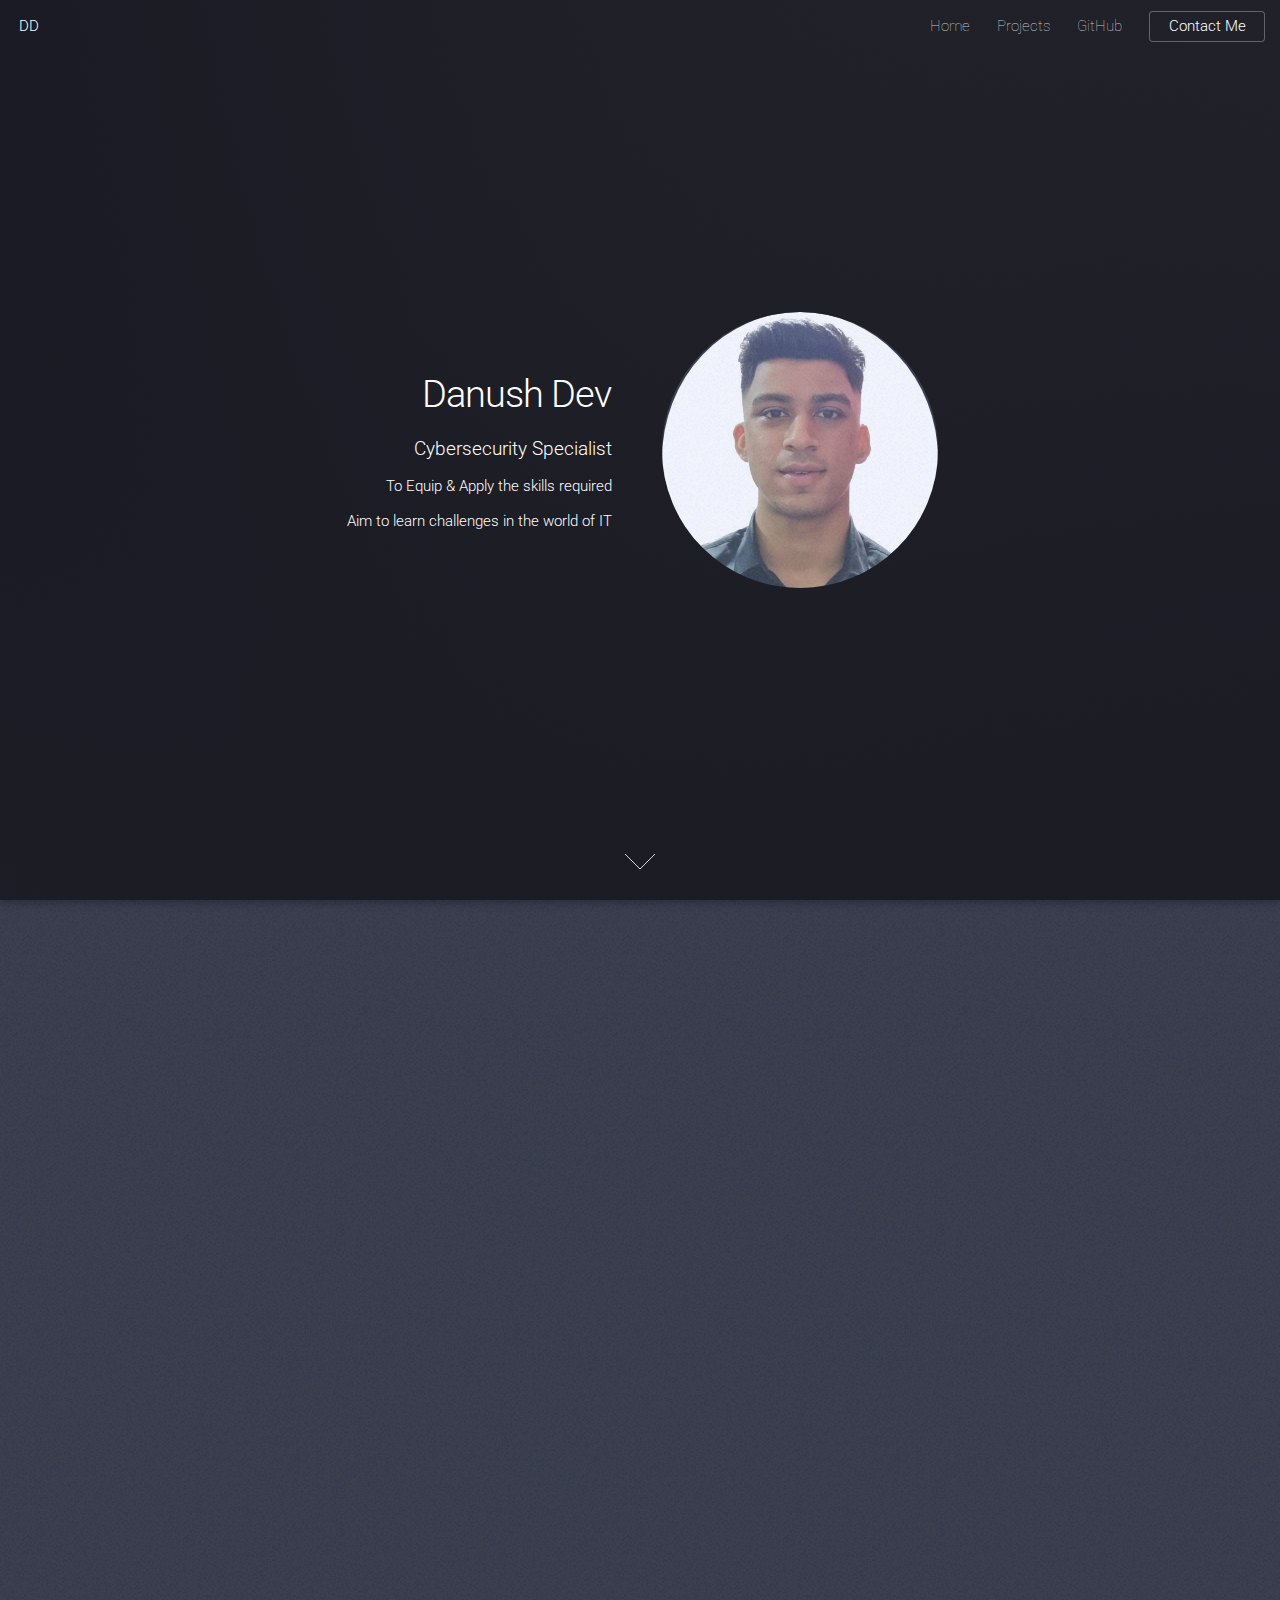
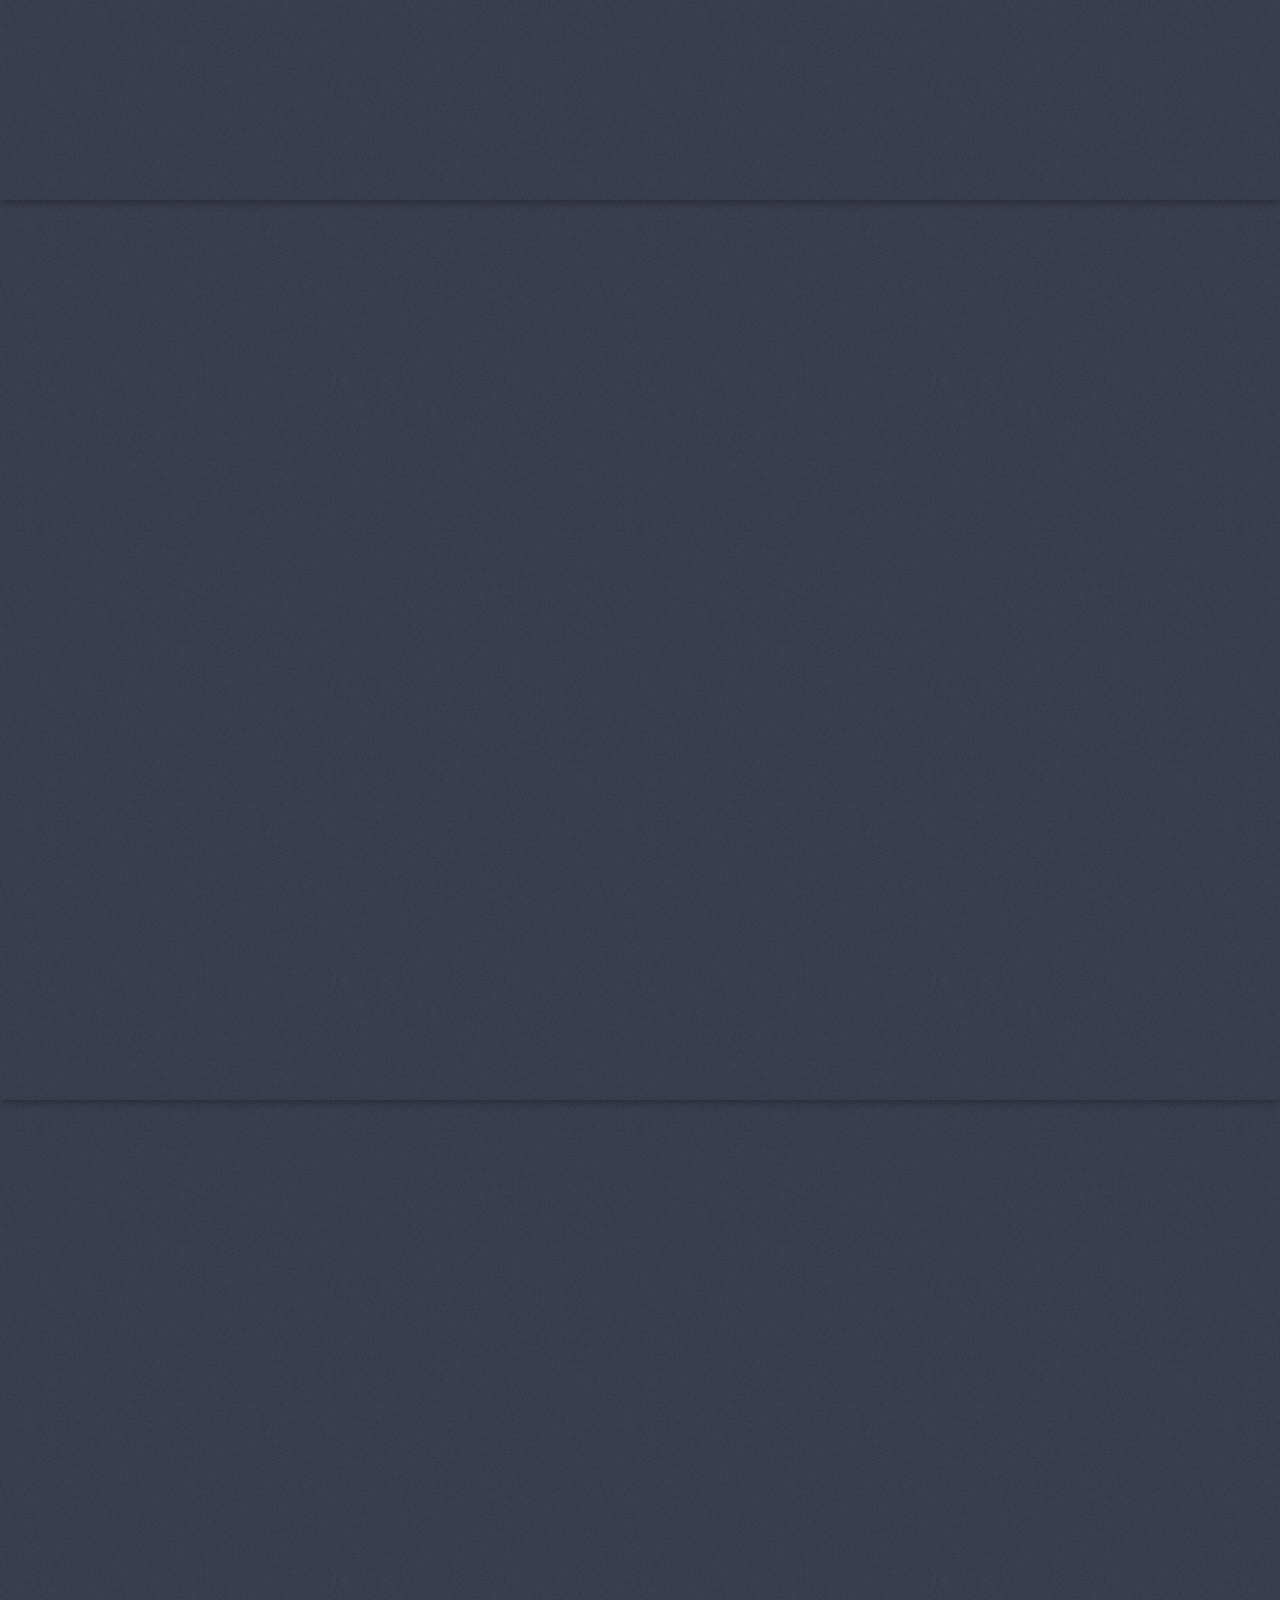
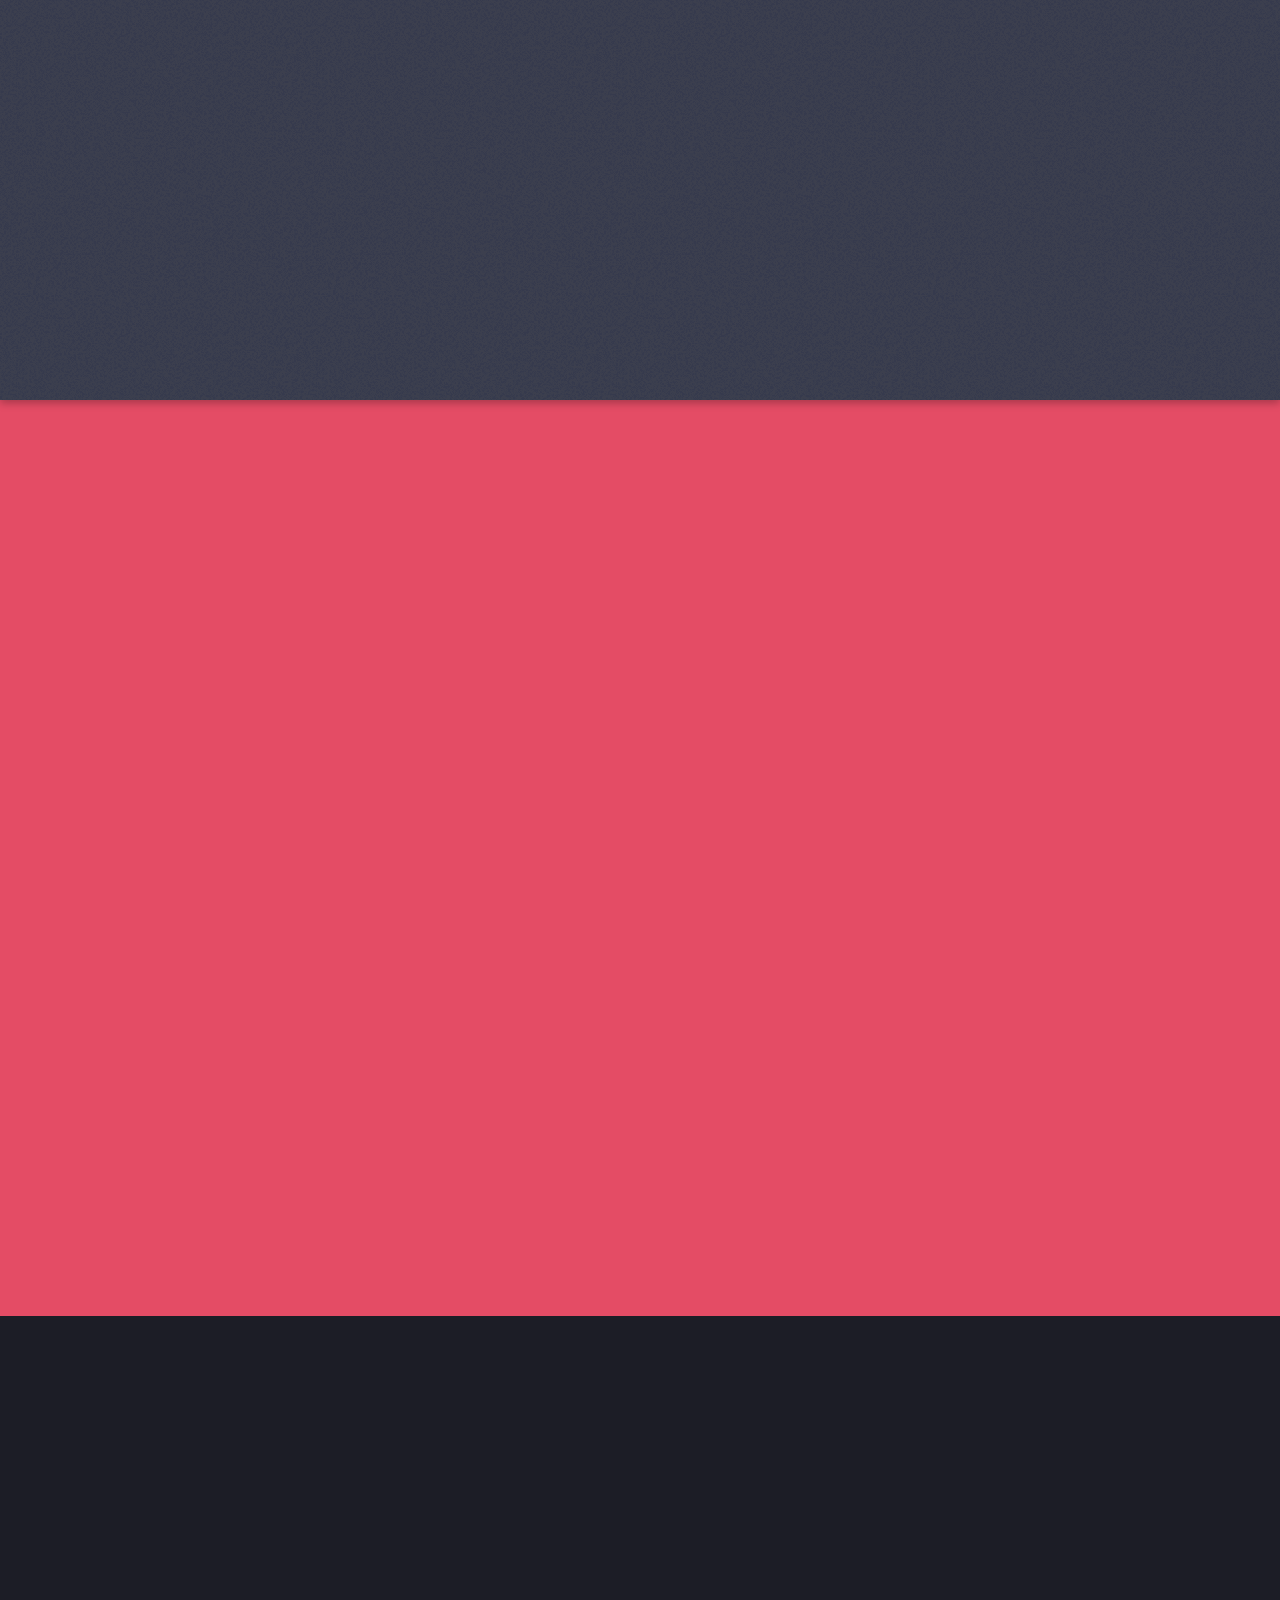
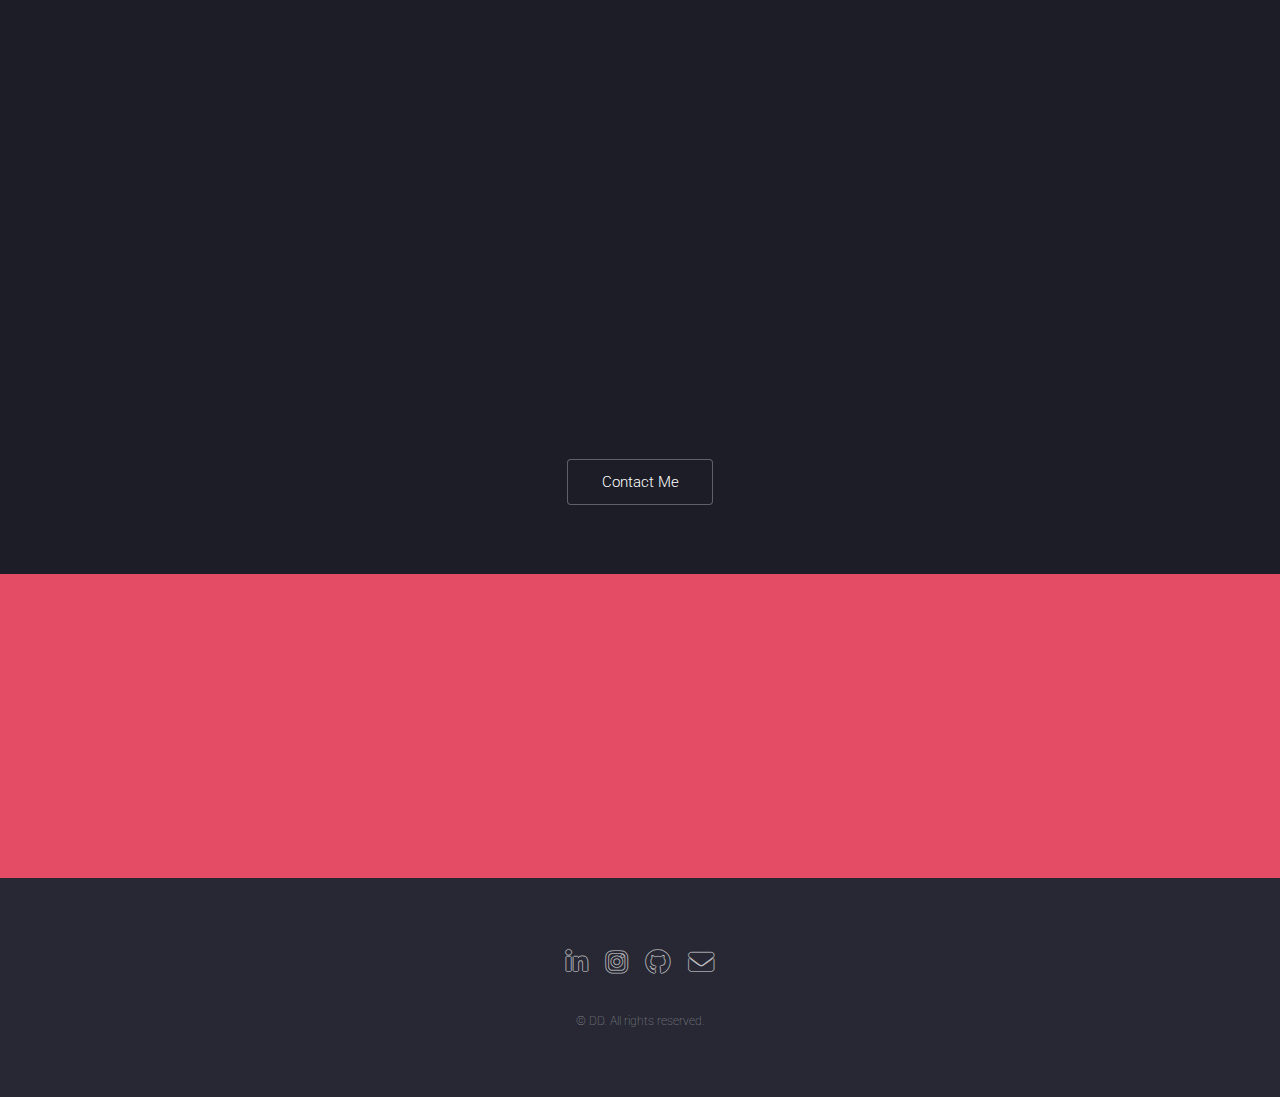
<file: index.html>
<!DOCTYPE HTML>

<html>
	<head>
		<title>DevDanush Portfolio</title>
		<meta charset="utf-8" />
		<meta name="viewport" content="width=device-width, initial-scale=1, user-scalable=no" />
		<link rel="stylesheet" href="assets/css/main.css" />
		<noscript><link rel="stylesheet" href="assets/css/noscript.css" /></noscript>
	</head>
	<body class="is-preload landing">
		<div id="page-wrapper">

			<!-- Header -->
				<header id="header">
					<h1 id="logo"><a href="index.html">DD</a></h1>
					<nav id="nav">
						<ul>
							<li><a href="index.html">Home</a></li>
							<li>
								<a href="#">Projects</a>
								<ul>
									<li><a href="left-AV.html">Anti-virus Software</a></li>
									<li><a href="right-TB.html">Custom Telegram Bot</a></li>
									<li><a href="passman.html">Secure Password Manager</a></li>
									<li>
										<a>Hire Services</a>
										<ul>
											<li><a href="meinfo.html">Networking</a></li>
											<li><a href="meinfo.html">Custom Website</a></li>
											<li><a href="meinfo.html">App Developments</a></li>
											<li><a href="meinfo.html">Software Developments</a></li>
										</ul>
									</li>
								</ul>
							</li>
							<li><a href="https://github.com/DeDanushh">GitHub</a></li>
							<li><a href="meinfo.html" class="button ">Contact Me</a></li>
						</ul>
					</nav>
				</header>

			<!-- Banner -->
				<section id="banner">
					<div class="content">
						<header>
							<h2>Danush Dev</h2>
							<p><b>Cybersecurity Specialist</b></p>
							<p><b>To Equip & Apply the skills required</b></p>
							<p><b>Aim to learn challenges in the world of IT</b></p>
						</header>
						<span class="image"><img src="images/DD_Pic.jpg" alt="" /></span>
					</div>
					<a href="#one" class="goto-next scrolly"></a>
				</section>

			<!-- One - Anti-virus Software -->
			<section id="one" class="spotlight style1 bottom">
				<span class="image fit main"><img src="images/antivirus-banner.jpg" alt="Anti-virus Software" /></span>
				<div class="content">
					<div class="container">
						<div class="row">
							<div class="col-4 col-12-medium">
								<header>
									<h2>Anti-virus Software</h2>
									<p>Real-time protection against malware and cyber threats</p>
								</header>
							</div>
							<div class="col-4 col-12-medium">
								<p>Developed a lightweight yet powerful anti-virus solution featuring:
								<ul>
									<li>Real-time file scanning and threat detection</li>
									<li>Signature-based malware identification</li>
									<li>Heuristic analysis for zero-day threats</li>
									<li>Automatic quarantine of suspicious files</li>
								</ul>
								</p>
							</div>
							<div class="col-4 col-12-medium">
								<p>Built with Python and C++ for optimal performance, this software demonstrates my understanding of:
								<ul>
									<li>Malware analysis techniques</li>
									<li>System-level programming</li>
									<li>Security best practices</li>
								</ul>
								</p>
								<ul class="actions">
									<li><a href="left-AV.html" class="button">View More</a></li>
								</ul>
							</div>
						</div>
					</div>
				</div>
				<a href="#two" class="goto-next scrolly"></a>
			</section>

			<!-- Two - Telegram Parade State Bot -->
			<section id="two" class="spotlight style1 bottom">
				<span class="image fit main"><img src="images/telegram-bot-banner.jpg" alt="Telegram Parade State Bot" /></span>
				<div class="content">
					<div class="container">
						<div class="row">
							<div class="col-4 col-12-medium">
								<header>
									<h2>Custom Telegram Bot</h2>
									<p>Automated Parade State Tracker for NS</p>
								</header>
							</div>
							<div class="col-4 col-12-medium">
								<p>Features include:
									<ul>
										<li>Secure trooper authentication via Telegram</li>
										<li>Real-time reporting for administrators</li>
										<li>Customizable Parade State rules and parameters</li>
									</ul>
									</p>
							</div>
							<div class="col-4 col-12-medium">
								<p>Built with Python and the Telegram Bot API, this project showcases:
									<ul>
										<li>API integration skills</li>
										<li>Database management (SQL/NoSQL)</li>
										<li>Automation capabilities</li>
									</ul>
									</p>
								<ul class="actions">
									<li><a href="right-TB.html" class="button">View More</a></li>
								</ul>
							</div>
						</div>
					</div>
				</div>
				<a href="#three" class="goto-next scrolly"></a>
			</section>

			<!-- Three - Password Manager -->
			<section id="three" class="spotlight style1 bottom">
				<span class="image fit main"><img src="images/password-manager-banner.jpg" alt="Password Manager" /></span>
				<div class="content">
					<div class="container">
						<div class="row">
							<div class="col-4 col-12-medium">
								<header>
									<h2>Secure Password Manager</h2>
									<p>Military-grade encryption for your digital credentials</p>
								</header>
							</div>
							<div class="col-4 col-12-medium">
								<p>Key security features:
									<ul>
										<li>AES-256 encryption for all stored passwords</li>
										<li>Zero-knowledge architecture</li>
										<li>Biometric authentication support</li>
										<li>Cross-platform synchronization</li>
									</ul>
									</p>
							</div>
							<div class="col-4 col-12-medium">
								<p>This project demonstrates my expertise in:
									<ul>
										<li>Cryptography implementation</li>
										<li>Secure software development</li>
										<li>User experience design for security tools</li>
									</ul>
									</p>
								<ul class="actions">
									<li><a href="passman.html" class="button">View More</a></li>
								</ul>
							</div>
						</div>
					</div>
				</div>
				<a href="#four" class="goto-next scrolly"></a>
			</section>

			<!-- Four -->
				<section id="four" class="wrapper style2 special fade-up">
					<div class="container">
						<header class="major">
							<h2>About my Projects</h2>
						</header>
						<div class="box alt">
							<div class="row gtr-uniform">
								<section class="col-4 col-6-medium col-12-xsmall">
									<span class="icon solid alt major fa-lock"></span>
									<h3>End-to-End Encrypted</h3>
									<p>Data is securely encrypted from sender to recipient, ensuring only authorized parties can access information.</p>
								</section>
								<section class="col-4 col-6-medium col-12-xsmall">
									<span class="icon solid alt major fa-key"></span>
									<h3>OAuth2 Integration</h3>
									<p>Enables secure, password-free authentication via trusted third-party providers.</p>
								</section>
								<section class="col-4 col-6-medium col-12-xsmall">
									<span class="icon solid alt major fa-shield-alt"></span>
									<h3>CSRF/XSS Hardened</h3>
									<p>Robust defenses against cross-site scripting and request forgery attacks.</p>
								</section>
								<section class="col-4 col-6-medium col-12-xsmall">
									<span class="icon solid alt major fa-user-shield"></span>
									<h3>Trusted Architecture</h3>
									<p>Continuous verification of all users and devices, granting access only after strict validation.</p>
								</section>
								<section class="col-4 col-6-medium col-12-xsmall">
									<span class="icon solid alt major fa-tachometer-alt"></span>
									<h3>Rate-Limiting</h3>
									<p>Controls request frequency to prevent system overload and abuse.</p>
								</section>
								<section class="col-4 col-6-medium col-12-xsmall">
									<span class="icon solid alt major fa-ban"></span>
									<h3>Brute-Force Protection</h3>
									<p>Blocks repeated unauthorized access attempts to safeguard user accounts.</p>
								</section>
							</div>
						</div>
						<footer class="major">
							<ul class="actions special">
								<!--<li><a href="meinfo.html" class="button">Interested Much?</a></li> -->
							</ul>
						</footer>
						<ul class="actions">
							<li><a href="#five" class="goto-next scrolly"></a></li>
						</ul>
					</div>

				</section>


			<!-- Five -->
				<section id="five" class="wrapper style3 special fade-up">
					<div class="container">
						<header class="major">
							<h2>Working Experience</h2>
						</header>

						<div class="box alt">
							<!-- About Me -->
							<h3> <b>About Me </b></h3>
							
							<p> I am <b>23 years old</b> this year, with <b>4 years</b> of working exprience.</b>
							<br>This website consists of the services that I offer, due to copyright issues, my projects aren't available for the public.<br> However, do contact me via Email or LinkedIn below if
							you require the Source Code for any projects.</p>

							<h3>National Service Testimonial </h3>
							<blockquote>3SG MAHADEVAN DANUSH was posted to OPPOSING FORCE (OPFOR) company. Platoon 1 in Infantry Training 
								Institute (ITI) after completing his Basic Military Training (BMT) and Specialist Cadet School (SCS). As a section commander in Platoon 1, 
								3SG DANUSH lead his 7-men section to role-play as the opponent for Army Manoeuvre Units during force-on-force training and evaluation. <br>
								
								3SG DANUSH's dedication to his work is unwavering. He is always willing to go to the extra mile, take on additional responsibilities,
								and make personal sacrifices for the benefit for his team. His selflessness, loyalty, and his commitment to the platoon are truly exemplary.
								His willingness was shown when he willingly asks his PC if theres any more help needed without the PC asking for help. <br>

								3SG DANUSH is an exceptional individual. He possesses a unique blend of humility, kindness, and humor, which makes him a joy to work with. His
								positive attitude, energy, and enthusiasm are contagious, and he has remarkable ability to bring his troopers together and build a sense of 
								community. One good example is during local outfield, he loves to share good stories to his section and would love to joke around with them
								to remove the boredom. <br>

								3SG DANUSH is a fair and understanding commander. He is firm in standards and discipline with his section. His strong sense of justice and 
								righteousness earned the respect of his men who were willing to follow his command. He even took personal interest in the well-being of 
								troopers of his section and as well as the commanders in platoon 1. <br>

								3SG DANUSH had contributed significantly to OPFOR Company's mission in training combat capable units of the Army. He had completed his
								Full-Time National Service with distinction. Infantry Training Insitute wishes him all the best in his future endeavours. <br>

							
							</blockquote>

							<hr />

							<section class="box">
								<header>
									<h4>Singapore Armed Forces (SAF)</h4>
									<p><b>MAY 2023 - MAY 2025</b></p>
								</header>
								<ul>
									<li>Specialist Cadet School</li>
									<li>Motorized Training Institute</li>
									<li>Infantry Training Institute Opposition Force (ITI OpFor)</li>
								</ul>
							</section>

							<section class="box">
								<header>
									<h4>Singapore Telecommunications Limited (SingTel), NCS Pte Ltd</h4>
									<p><b>SEPTEMBER 2022 - APRIL 2023</b></p>
								</header>
								<ul>
									<li>Email Handling Specialist</li>
									<li>Service Call Management</li>
									<li>IT Incident Resolution</li>
								</ul>
							</section>

							<section class="box">
								<header>
									<h4>MinMed</h4>
									<p><b>DECEMBER 2021 - APRIL 2022</b></p>
								</header>
								<ul >
									<li>IT Systems Administration</li>
									<li>Data Management & Records Maintenance</li>
									<li>Patient Support & Query Resolution</li>
								</ul>
							</section>

							<section class="box">
								<header>
									<h4>IHiS</h4>
									<p><b>MARCH 2021</b></p>
								</header>
								<ul>
									<li>IT Infrastructure Management</li>
									<li>Data Entry Supervision</li>
									<li>Technical Support & Troubleshooting</li>
								</ul>
							</section>

							<section class="box">
								<header>
									<h4>Challenger</h4>
									<p><b>DECEMBER 2019</b></p>
								</header>
								<ul>
									<li>Retail Operations Specialist</li>
									<li>Product Knowledge Expert</li>
									<li>Customer Service & Sales Support</li>
								</ul>
							</section>
						</div>

							<section class="box">
								<header>
									<h4>Challenger</h4>
									<p><b>NOVEMBER 2018</b></p>
								</header>
								<ul>
									<li>Retail Operations Specialist</li>
									<li>Product Knowledge Expert</li>
									<li>Customer Service & Sales Support</li>
								</ul>
							</section>
						</div>

						<footer class="major">
							<ul class="actions special">
								<li><a href="meinfo.html" class="button">Contact Me</a></li>
							</ul>
						</footer>
					</div>
				</section>



			<!-- six -->
				<section id="six" class="wrapper style2 special fade">
					<div class="container">
						<header>
							<h2>Monthly Newsletter</h2>
							<p>Newer Project Updates</p>
						</header>
						<form method="post" action="#" class="cta">
							<div class="row gtr-uniform gtr-50">
								<div class="col-8 col-12-xsmall"><input type="email" name="email" id="email" placeholder="Your Email Address" /></div>
								<div class="col-4 col-12-xsmall"><input type="submit" value="Notify Me" class="fit primary" /></div>
							</div>
						</form>
					</div>
				</section>

			<!-- Footer -->
				<footer id="footer">
					<ul class="icons">
						<!--<li><a href="#" class="icon brands alt fa-twitter"><span class="label">Twitter</span></a></li>
						<li><a href="#" class="icon brands alt fa-facebook-f"><span class="label">Facebook</span></a></li>-->
						<li><a href="https://www.linkedin.com/in/devdanush" class="icon brands alt fa-linkedin-in"><span class="label">LinkedIn</span></a></li>
						<li><a href="https://www.instagram.com/dedanushh/" class="icon brands alt fa-instagram"><span class="label">Instagram</span></a></li>
						<li><a href="https://github.com/DeDanushh" class="icon brands alt fa-github"><span class="label">GitHub</span></a></li>
						<li><a href="meinfo.html" class="icon solid alt fa-envelope"><span class="label">Email</span></a></li>
					</ul>
					<ul class="copyright">
						<li>&copy; DD. All rights reserved.</li>
					</ul>
				</footer>

		</div>

		<!-- Scripts -->
			<script src="assets/js/jquery.min.js"></script>
			<script src="assets/js/jquery.scrolly.min.js"></script>
			<script src="assets/js/jquery.dropotron.min.js"></script>
			<script src="assets/js/jquery.scrollex.min.js"></script>
			<script src="assets/js/browser.min.js"></script>
			<script src="assets/js/breakpoints.min.js"></script>
			<script src="assets/js/util.js"></script>
			<script src="assets/js/main.js"></script>

	</body>
</html>
</file>
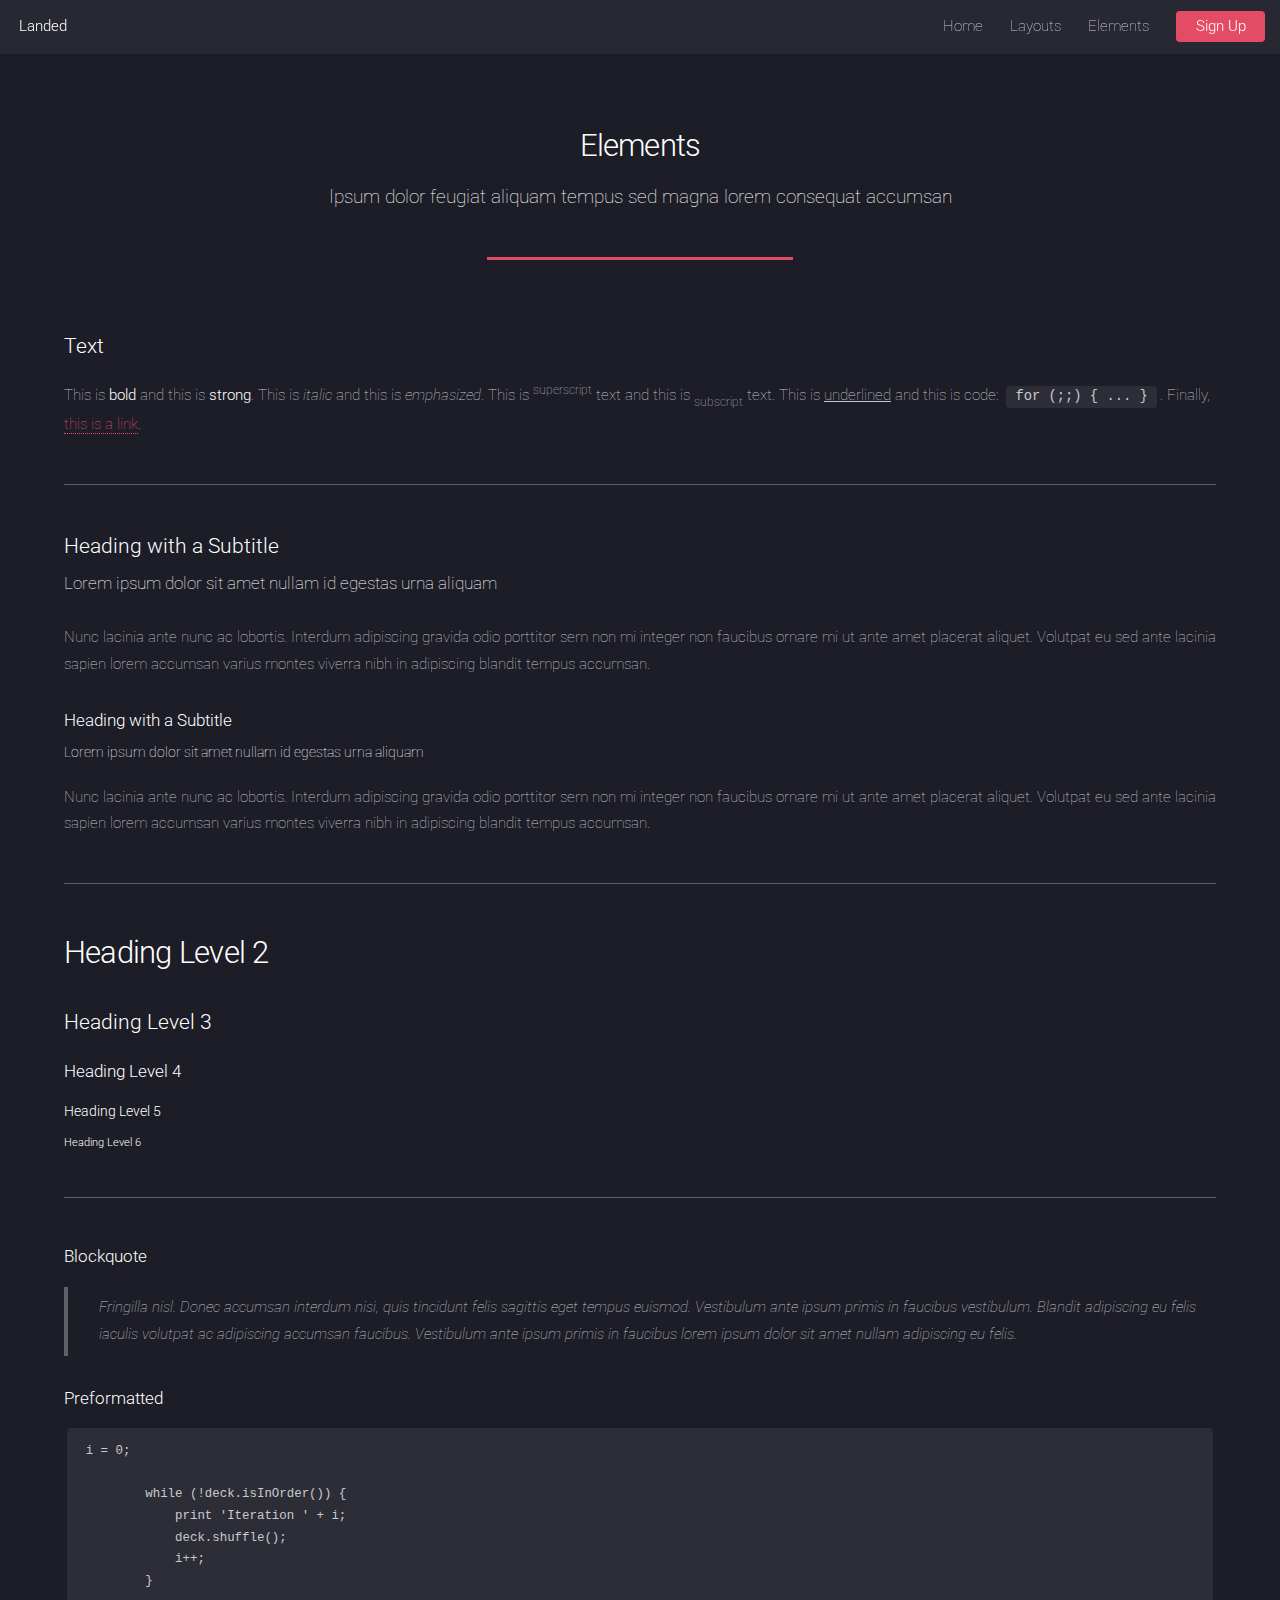
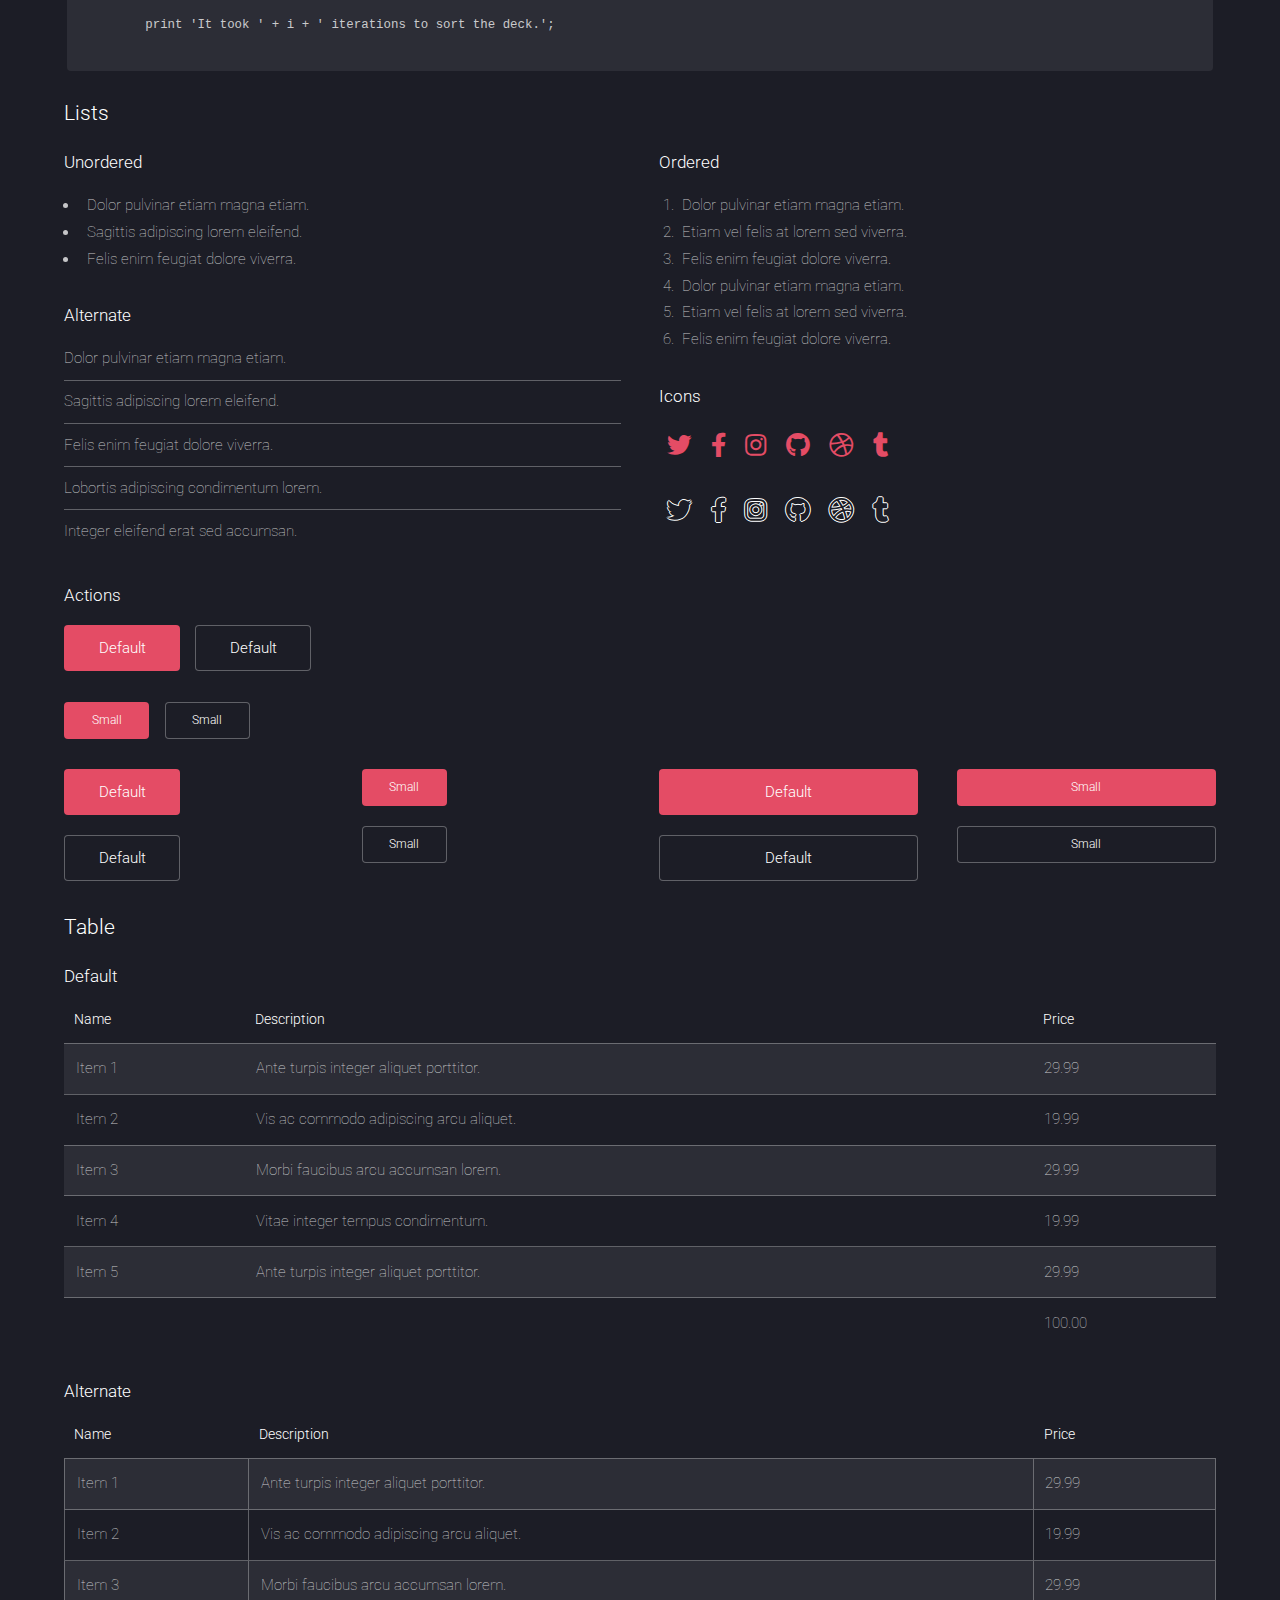
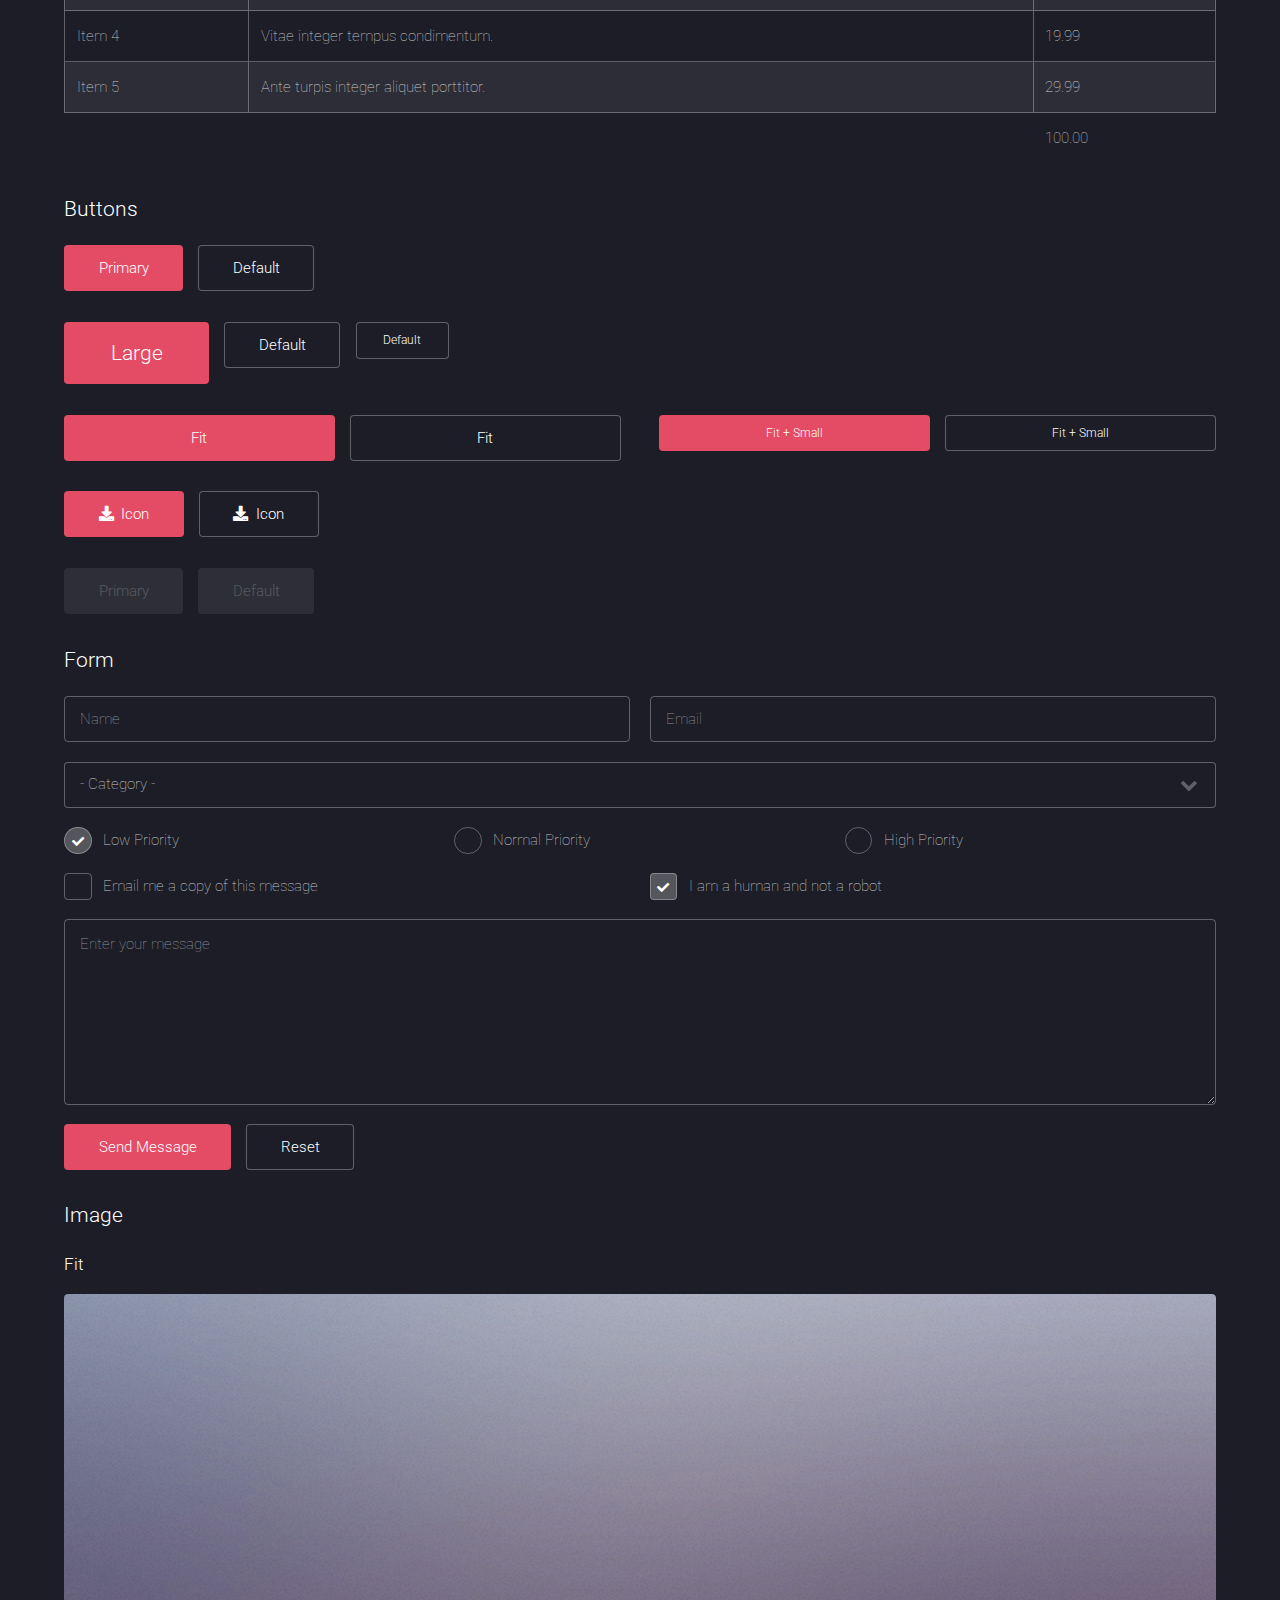
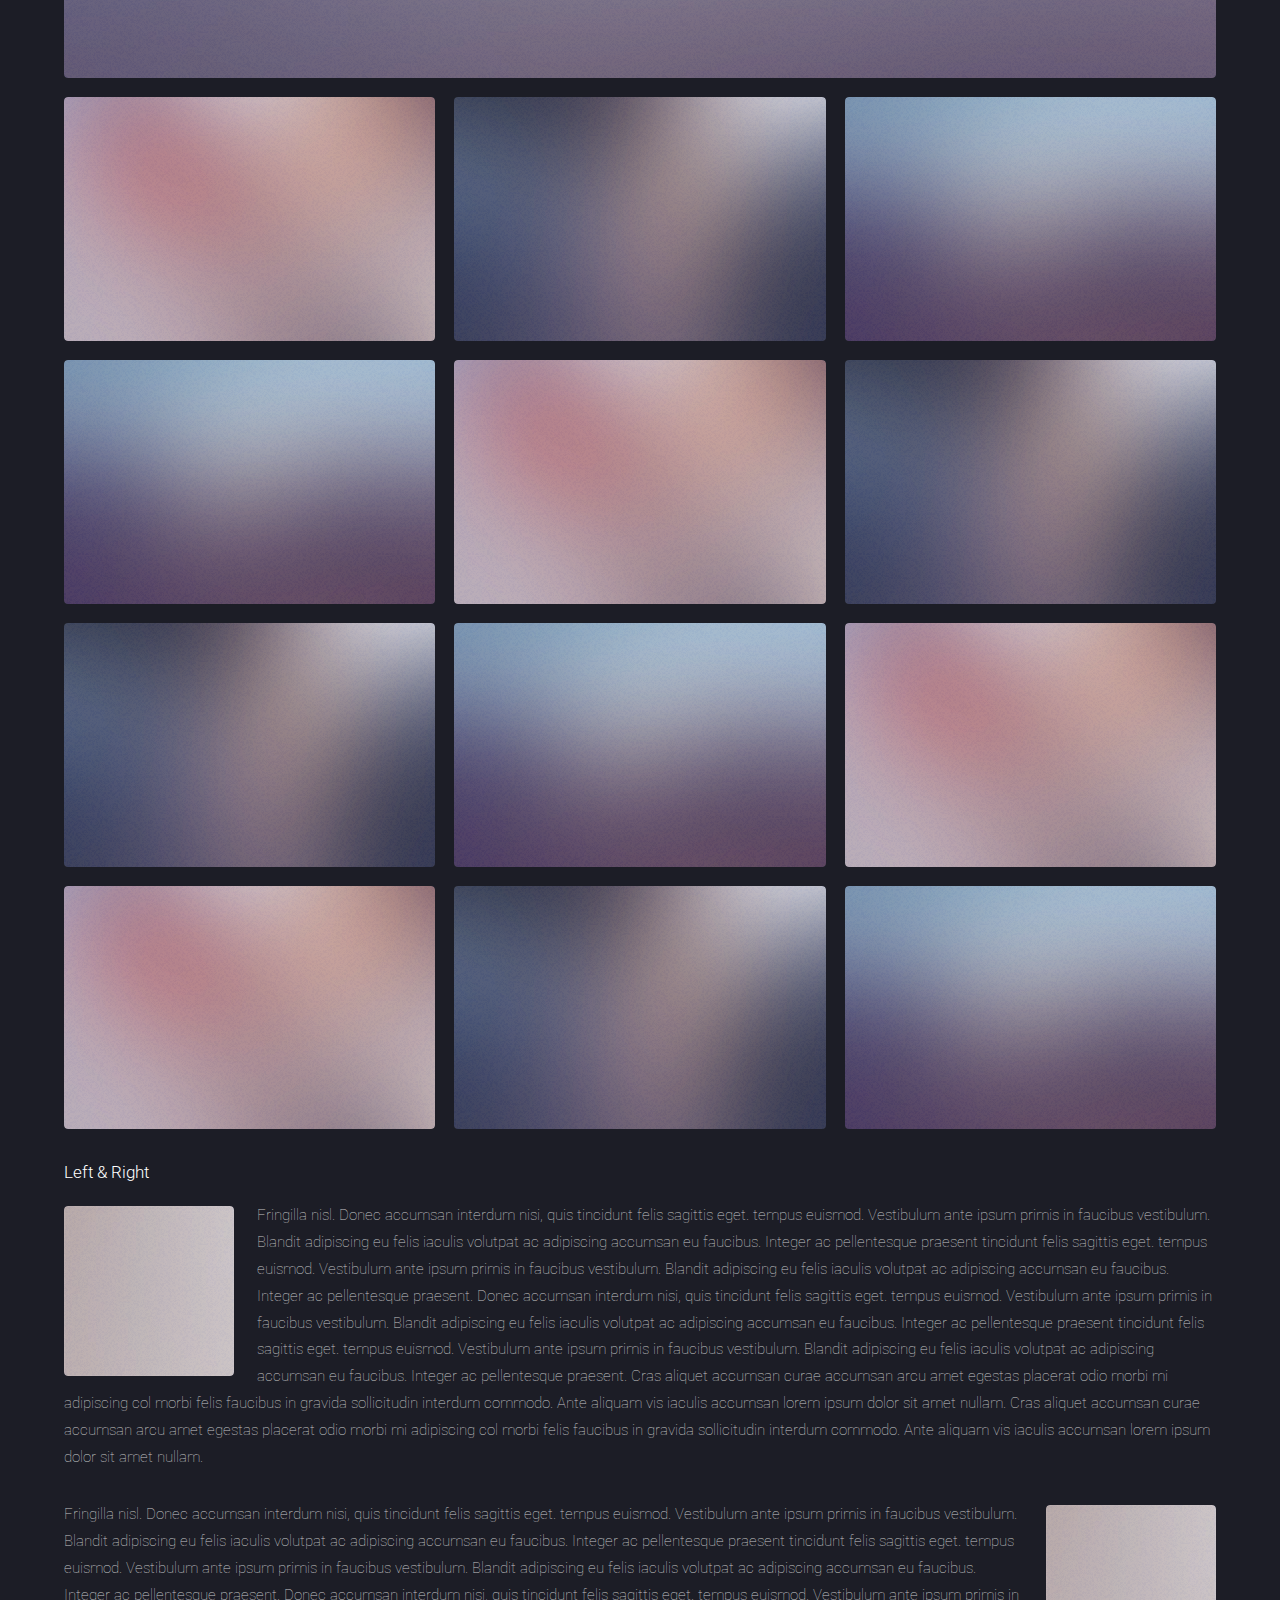
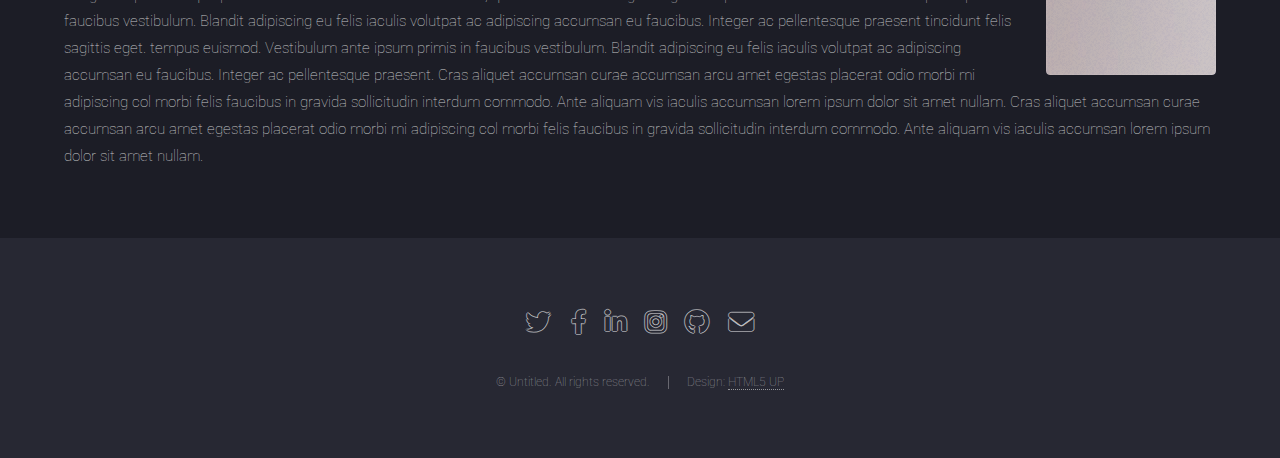
<file: elements.html>
<!DOCTYPE HTML>
<!--
	Landed by HTML5 UP
	html5up.net | @ajlkn
	Free for personal and commercial use under the CCA 3.0 license (html5up.net/license)
-->
<html>
	<head>
		<title>Elements - Landed by HTML5 UP</title>
		<meta charset="utf-8" />
		<meta name="viewport" content="width=device-width, initial-scale=1, user-scalable=no" />
		<link rel="stylesheet" href="assets/css/main.css" />
		<noscript><link rel="stylesheet" href="assets/css/noscript.css" /></noscript>
	</head>
	<body class="is-preload">
		<div id="page-wrapper">

			<!-- Header -->
				<header id="header">
					<h1 id="logo"><a href="index.html">Landed</a></h1>
					<nav id="nav">
						<ul>
							<li><a href="index.html">Home</a></li>
							<li>
								<a href="#">Layouts</a>
								<ul>
									<li><a href="left-sidebar.html">Left Sidebar</a></li>
									<li><a href="right-sidebar.html">Right Sidebar</a></li>
									<li><a href="no-sidebar.html">No Sidebar</a></li>
									<li>
										<a href="#">Submenu</a>
										<ul>
											<li><a href="#">Option 1</a></li>
											<li><a href="#">Option 2</a></li>
											<li><a href="#">Option 3</a></li>
											<li><a href="#">Option 4</a></li>
										</ul>
									</li>
								</ul>
							</li>
							<li><a href="elements.html">Elements</a></li>
							<li><a href="#" class="button primary">Sign Up</a></li>
						</ul>
					</nav>
				</header>

			<!-- Main -->
				<div id="main" class="wrapper style1">
					<div class="container">
						<header class="major">
							<h2>Elements</h2>
							<p>Ipsum dolor feugiat aliquam tempus sed magna lorem consequat accumsan</p>
						</header>

						<!-- Text -->
							<section>
								<h3>Text</h3>
								<p>This is <b>bold</b> and this is <strong>strong</strong>. This is <i>italic</i> and this is <em>emphasized</em>.
								This is <sup>superscript</sup> text and this is <sub>subscript</sub> text.
								This is <u>underlined</u> and this is code: <code>for (;;) { ... }</code>. Finally, <a href="#">this is a link</a>.</p>

								<hr />

								<header>
									<h3>Heading with a Subtitle</h3>
									<p>Lorem ipsum dolor sit amet nullam id egestas urna aliquam</p>
								</header>
								<p>Nunc lacinia ante nunc ac lobortis. Interdum adipiscing gravida odio porttitor sem non mi integer non faucibus ornare mi ut ante amet placerat aliquet. Volutpat eu sed ante lacinia sapien lorem accumsan varius montes viverra nibh in adipiscing blandit tempus accumsan.</p>
								<header>
									<h4>Heading with a Subtitle</h4>
									<p>Lorem ipsum dolor sit amet nullam id egestas urna aliquam</p>
								</header>
								<p>Nunc lacinia ante nunc ac lobortis. Interdum adipiscing gravida odio porttitor sem non mi integer non faucibus ornare mi ut ante amet placerat aliquet. Volutpat eu sed ante lacinia sapien lorem accumsan varius montes viverra nibh in adipiscing blandit tempus accumsan.</p>

								<hr />

								<h2>Heading Level 2</h2>
								<h3>Heading Level 3</h3>
								<h4>Heading Level 4</h4>
								<h5>Heading Level 5</h5>
								<h6>Heading Level 6</h6>

								<hr />

								<h4>Blockquote</h4>
								<blockquote>Fringilla nisl. Donec accumsan interdum nisi, quis tincidunt felis sagittis eget tempus euismod. Vestibulum ante ipsum primis in faucibus vestibulum. Blandit adipiscing eu felis iaculis volutpat ac adipiscing accumsan faucibus. Vestibulum ante ipsum primis in faucibus lorem ipsum dolor sit amet nullam adipiscing eu felis.</blockquote>

								<h4>Preformatted</h4>
								<pre><code>i = 0;

	while (!deck.isInOrder()) {
	    print 'Iteration ' + i;
	    deck.shuffle();
	    i++;
	}

	print 'It took ' + i + ' iterations to sort the deck.';
	</code></pre>
							</section>

						<!-- Lists -->
							<section>
								<h3>Lists</h3>
								<div class="row">
									<div class="col-6 col-12-xsmall">

										<h4>Unordered</h4>
										<ul>
											<li>Dolor pulvinar etiam magna etiam.</li>
											<li>Sagittis adipiscing lorem eleifend.</li>
											<li>Felis enim feugiat dolore viverra.</li>
										</ul>

										<h4>Alternate</h4>
										<ul class="alt">
											<li>Dolor pulvinar etiam magna etiam.</li>
											<li>Sagittis adipiscing lorem eleifend.</li>
											<li>Felis enim feugiat dolore viverra.</li>
											<li>Lobortis adipiscing condimentum lorem.</li>
											<li>Integer eleifend erat sed accumsan.</li>
										</ul>

									</div>
									<div class="col-6 col-12-xsmall">

										<h4>Ordered</h4>
										<ol>
											<li>Dolor pulvinar etiam magna etiam.</li>
											<li>Etiam vel felis at lorem sed viverra.</li>
											<li>Felis enim feugiat dolore viverra.</li>
											<li>Dolor pulvinar etiam magna etiam.</li>
											<li>Etiam vel felis at lorem sed viverra.</li>
											<li>Felis enim feugiat dolore viverra.</li>
										</ol>

										<h4>Icons</h4>
										<ul class="icons">
											<li><a href="#" class="icon brands fa-twitter"><span class="label">Twitter</span></a></li>
											<li><a href="#" class="icon brands fa-facebook-f"><span class="label">Facebook</span></a></li>
											<li><a href="#" class="icon brands fa-instagram"><span class="label">Instagram</span></a></li>
											<li><a href="#" class="icon brands fa-github"><span class="label">Github</span></a></li>
											<li><a href="#" class="icon brands fa-dribbble"><span class="label">Dribbble</span></a></li>
											<li><a href="#" class="icon brands fa-tumblr"><span class="label">Tumblr</span></a></li>
										</ul>
										<ul class="icons">
											<li><a href="#" class="icon brands alt fa-twitter"><span class="label">Twitter</span></a></li>
											<li><a href="#" class="icon brands alt fa-facebook-f"><span class="label">Facebook</span></a></li>
											<li><a href="#" class="icon brands alt fa-instagram"><span class="label">Instagram</span></a></li>
											<li><a href="#" class="icon brands alt fa-github"><span class="label">Github</span></a></li>
											<li><a href="#" class="icon brands alt fa-dribbble"><span class="label">Dribbble</span></a></li>
											<li><a href="#" class="icon brands alt fa-tumblr"><span class="label">Tumblr</span></a></li>
										</ul>

									</div>
								</div>

								<h4>Actions</h4>
								<ul class="actions">
									<li><a href="#" class="button primary">Default</a></li>
									<li><a href="#" class="button">Default</a></li>
								</ul>
								<ul class="actions small">
									<li><a href="#" class="button primary small">Small</a></li>
									<li><a href="#" class="button small">Small</a></li>
								</ul>
								<div class="row">
									<div class="col-3 col-6-medium col-12-xsmall">
										<ul class="actions stacked">
											<li><a href="#" class="button primary">Default</a></li>
											<li><a href="#" class="button">Default</a></li>
										</ul>
									</div>
									<div class="col-3 col-6-medium col-12-xsmall">
										<ul class="actions stacked">
											<li><a href="#" class="button primary small">Small</a></li>
											<li><a href="#" class="button small">Small</a></li>
										</ul>
									</div>
									<div class="col-3 col-6-medium col-12-xsmall">
										<ul class="actions stacked">
											<li><a href="#" class="button primary fit">Default</a></li>
											<li><a href="#" class="button fit">Default</a></li>
										</ul>
									</div>
									<div class="col-3 col-6-medium col-12-xsmall">
										<ul class="actions stacked">
											<li><a href="#" class="button primary small fit">Small</a></li>
											<li><a href="#" class="button small fit">Small</a></li>
										</ul>
									</div>
								</div>
							</section>

						<!-- Table -->
							<section>
								<h3>Table</h3>
								<h4>Default</h4>
								<div class="table-wrapper">
									<table>
										<thead>
											<tr>
												<th>Name</th>
												<th>Description</th>
												<th>Price</th>
											</tr>
										</thead>
										<tbody>
											<tr>
												<td>Item 1</td>
												<td>Ante turpis integer aliquet porttitor.</td>
												<td>29.99</td>
											</tr>
											<tr>
												<td>Item 2</td>
												<td>Vis ac commodo adipiscing arcu aliquet.</td>
												<td>19.99</td>
											</tr>
											<tr>
												<td>Item 3</td>
												<td> Morbi faucibus arcu accumsan lorem.</td>
												<td>29.99</td>
											</tr>
											<tr>
												<td>Item 4</td>
												<td>Vitae integer tempus condimentum.</td>
												<td>19.99</td>
											</tr>
											<tr>
												<td>Item 5</td>
												<td>Ante turpis integer aliquet porttitor.</td>
												<td>29.99</td>
											</tr>
										</tbody>
										<tfoot>
											<tr>
												<td colspan="2"></td>
												<td>100.00</td>
											</tr>
										</tfoot>
									</table>
								</div>
								<h4>Alternate</h4>
								<div class="table-wrapper">
									<table class="alt">
										<thead>
											<tr>
												<th>Name</th>
												<th>Description</th>
												<th>Price</th>
											</tr>
										</thead>
										<tbody>
											<tr>
												<td>Item 1</td>
												<td>Ante turpis integer aliquet porttitor.</td>
												<td>29.99</td>
											</tr>
											<tr>
												<td>Item 2</td>
												<td>Vis ac commodo adipiscing arcu aliquet.</td>
												<td>19.99</td>
											</tr>
											<tr>
												<td>Item 3</td>
												<td> Morbi faucibus arcu accumsan lorem.</td>
												<td>29.99</td>
											</tr>
											<tr>
												<td>Item 4</td>
												<td>Vitae integer tempus condimentum.</td>
												<td>19.99</td>
											</tr>
											<tr>
												<td>Item 5</td>
												<td>Ante turpis integer aliquet porttitor.</td>
												<td>29.99</td>
											</tr>
										</tbody>
										<tfoot>
											<tr>
												<td colspan="2"></td>
												<td>100.00</td>
											</tr>
										</tfoot>
									</table>
								</div>
							</section>

						<!-- Buttons -->
							<section>
								<h3>Buttons</h3>
								<ul class="actions">
									<li><a href="#" class="button primary">Primary</a></li>
									<li><a href="#" class="button">Default</a></li>
								</ul>
								<ul class="actions">
									<li><a href="#" class="button primary large">Large</a></li>
									<li><a href="#" class="button">Default</a></li>
									<li><a href="#" class="button small">Default</a></li>
								</ul>
								<div class="row">
									<div class="col-6 col-12-xsmall">
										<ul class="actions fit">
											<li><a href="#" class="button primary fit">Fit</a></li>
											<li><a href="#" class="button fit">Fit</a></li>
										</ul>
									</div>
									<div class="col-6 col-12-xsmall">
										<ul class="actions fit small">
											<li><a href="#" class="button primary fit small">Fit + Small</a></li>
											<li><a href="#" class="button fit small">Fit + Small</a></li>
										</ul>
									</div>
								</div>
								<ul class="actions">
									<li><a href="#" class="button primary icon solid fa-download">Icon</a></li>
									<li><a href="#" class="button icon solid fa-download">Icon</a></li>
								</ul>
								<ul class="actions">
									<li><span class="button primary disabled">Primary</span></li>
									<li><span class="button disabled">Default</span></li>
								</ul>
							</section>

						<!-- Form -->
							<section>
								<h3>Form</h3>
								<form method="post" action="#">
									<div class="row gtr-uniform gtr-50">
										<div class="col-6 col-12-xsmall">
											<input type="text" name="name" id="name" value="" placeholder="Name" />
										</div>
										<div class="col-6 col-12-xsmall">
											<input type="email" name="email" id="email" value="" placeholder="Email" />
										</div>
										<div class="col-12">
											<select name="category" id="category">
												<option value="">- Category -</option>
												<option value="1">Manufacturing</option>
												<option value="1">Shipping</option>
												<option value="1">Administration</option>
												<option value="1">Human Resources</option>
											</select>
										</div>
										<div class="col-4 col-12-medium">
											<input type="radio" id="priority-low" name="priority" checked>
											<label for="priority-low">Low Priority</label>
										</div>
										<div class="col-4 col-12-medium">
											<input type="radio" id="priority-normal" name="priority">
											<label for="priority-normal">Normal Priority</label>
										</div>
										<div class="col-4 col-12-medium">
											<input type="radio" id="priority-high" name="priority">
											<label for="priority-high">High Priority</label>
										</div>
										<div class="col-6 col-12-medium">
											<input type="checkbox" id="copy" name="copy">
											<label for="copy">Email me a copy of this message</label>
										</div>
										<div class="col-6 col-12-medium">
											<input type="checkbox" id="human" name="human" checked>
											<label for="human">I am a human and not a robot</label>
										</div>
										<div class="col-12">
											<textarea name="message" id="message" placeholder="Enter your message" rows="6"></textarea>
										</div>
										<div class="col-12">
											<ul class="actions">
												<li><input type="submit" value="Send Message" class="primary" /></li>
												<li><input type="reset" value="Reset" /></li>
											</ul>
										</div>
									</div>
								</form>
							</section>

						<!-- Image -->
							<section>
								<h3>Image</h3>
								<h4>Fit</h4>
								<div class="box alt">
									<div class="row gtr-50 gtr-uniform">
										<div class="col-12"><span class="image fit"><img src="images/pic07.jpg" alt="" /></span></div>
										<div class="col-4 col-6-xsmall"><span class="image fit"><img src="images/pic02.jpg" alt="" /></span></div>
										<div class="col-4 col-6-xsmall"><span class="image fit"><img src="images/pic03.jpg" alt="" /></span></div>
										<div class="col-4 col-6-xsmall"><span class="image fit"><img src="images/pic04.jpg" alt="" /></span></div>
										<div class="col-4 col-6-xsmall"><span class="image fit"><img src="images/pic04.jpg" alt="" /></span></div>
										<div class="col-4 col-6-xsmall"><span class="image fit"><img src="images/pic02.jpg" alt="" /></span></div>
										<div class="col-4 col-6-xsmall"><span class="image fit"><img src="images/pic03.jpg" alt="" /></span></div>
										<div class="col-4 col-6-xsmall"><span class="image fit"><img src="images/pic03.jpg" alt="" /></span></div>
										<div class="col-4 col-6-xsmall"><span class="image fit"><img src="images/pic04.jpg" alt="" /></span></div>
										<div class="col-4 col-6-xsmall"><span class="image fit"><img src="images/pic02.jpg" alt="" /></span></div>
										<div class="col-4 col-6-xsmall"><span class="image fit"><img src="images/pic02.jpg" alt="" /></span></div>
										<div class="col-4 col-6-xsmall"><span class="image fit"><img src="images/pic03.jpg" alt="" /></span></div>
										<div class="col-4 col-6-xsmall"><span class="image fit"><img src="images/pic04.jpg" alt="" /></span></div>
									</div>
								</div>

								<h4>Left &amp; Right</h4>
								<p><span class="image left"><img src="images/pic08.jpg" alt="" /></span>Fringilla nisl. Donec accumsan interdum nisi, quis tincidunt felis sagittis eget. tempus euismod. Vestibulum ante ipsum primis in faucibus vestibulum. Blandit adipiscing eu felis iaculis volutpat ac adipiscing accumsan eu faucibus. Integer ac pellentesque praesent tincidunt felis sagittis eget. tempus euismod. Vestibulum ante ipsum primis in faucibus vestibulum. Blandit adipiscing eu felis iaculis volutpat ac adipiscing accumsan eu faucibus. Integer ac pellentesque praesent. Donec accumsan interdum nisi, quis tincidunt felis sagittis eget. tempus euismod. Vestibulum ante ipsum primis in faucibus vestibulum. Blandit adipiscing eu felis iaculis volutpat ac adipiscing accumsan eu faucibus. Integer ac pellentesque praesent tincidunt felis sagittis eget. tempus euismod. Vestibulum ante ipsum primis in faucibus vestibulum. Blandit adipiscing eu felis iaculis volutpat ac adipiscing accumsan eu faucibus. Integer ac pellentesque praesent. Cras aliquet accumsan curae accumsan arcu amet egestas placerat odio morbi mi adipiscing col morbi felis faucibus in gravida sollicitudin interdum commodo. Ante aliquam vis iaculis accumsan lorem ipsum dolor sit amet nullam. Cras aliquet accumsan curae accumsan arcu amet egestas placerat odio morbi mi adipiscing col morbi felis faucibus in gravida sollicitudin interdum commodo. Ante aliquam vis iaculis accumsan lorem ipsum dolor sit amet nullam.</p>
								<p><span class="image right"><img src="images/pic08.jpg" alt="" /></span>Fringilla nisl. Donec accumsan interdum nisi, quis tincidunt felis sagittis eget. tempus euismod. Vestibulum ante ipsum primis in faucibus vestibulum. Blandit adipiscing eu felis iaculis volutpat ac adipiscing accumsan eu faucibus. Integer ac pellentesque praesent tincidunt felis sagittis eget. tempus euismod. Vestibulum ante ipsum primis in faucibus vestibulum. Blandit adipiscing eu felis iaculis volutpat ac adipiscing accumsan eu faucibus. Integer ac pellentesque praesent. Donec accumsan interdum nisi, quis tincidunt felis sagittis eget. tempus euismod. Vestibulum ante ipsum primis in faucibus vestibulum. Blandit adipiscing eu felis iaculis volutpat ac adipiscing accumsan eu faucibus. Integer ac pellentesque praesent tincidunt felis sagittis eget. tempus euismod. Vestibulum ante ipsum primis in faucibus vestibulum. Blandit adipiscing eu felis iaculis volutpat ac adipiscing accumsan eu faucibus. Integer ac pellentesque praesent. Cras aliquet accumsan curae accumsan arcu amet egestas placerat odio morbi mi adipiscing col morbi felis faucibus in gravida sollicitudin interdum commodo. Ante aliquam vis iaculis accumsan lorem ipsum dolor sit amet nullam. Cras aliquet accumsan curae accumsan arcu amet egestas placerat odio morbi mi adipiscing col morbi felis faucibus in gravida sollicitudin interdum commodo. Ante aliquam vis iaculis accumsan lorem ipsum dolor sit amet nullam.</p>
							</section>

					</div>
				</div>

			<!-- Footer -->
				<footer id="footer">
					<ul class="icons">
						<li><a href="#" class="icon brands alt fa-twitter"><span class="label">Twitter</span></a></li>
						<li><a href="#" class="icon brands alt fa-facebook-f"><span class="label">Facebook</span></a></li>
						<li><a href="#" class="icon brands alt fa-linkedin-in"><span class="label">LinkedIn</span></a></li>
						<li><a href="#" class="icon brands alt fa-instagram"><span class="label">Instagram</span></a></li>
						<li><a href="#" class="icon brands alt fa-github"><span class="label">GitHub</span></a></li>
						<li><a href="#" class="icon solid alt fa-envelope"><span class="label">Email</span></a></li>
					</ul>
					<ul class="copyright">
						<li>&copy; Untitled. All rights reserved.</li><li>Design: <a href="http://html5up.net">HTML5 UP</a></li>
					</ul>
				</footer>

		</div>

		<!-- Scripts -->
			<script src="assets/js/jquery.min.js"></script>
			<script src="assets/js/jquery.scrolly.min.js"></script>
			<script src="assets/js/jquery.dropotron.min.js"></script>
			<script src="assets/js/jquery.scrollex.min.js"></script>
			<script src="assets/js/browser.min.js"></script>
			<script src="assets/js/breakpoints.min.js"></script>
			<script src="assets/js/util.js"></script>
			<script src="assets/js/main.js"></script>

	</body>
</html>
</file>
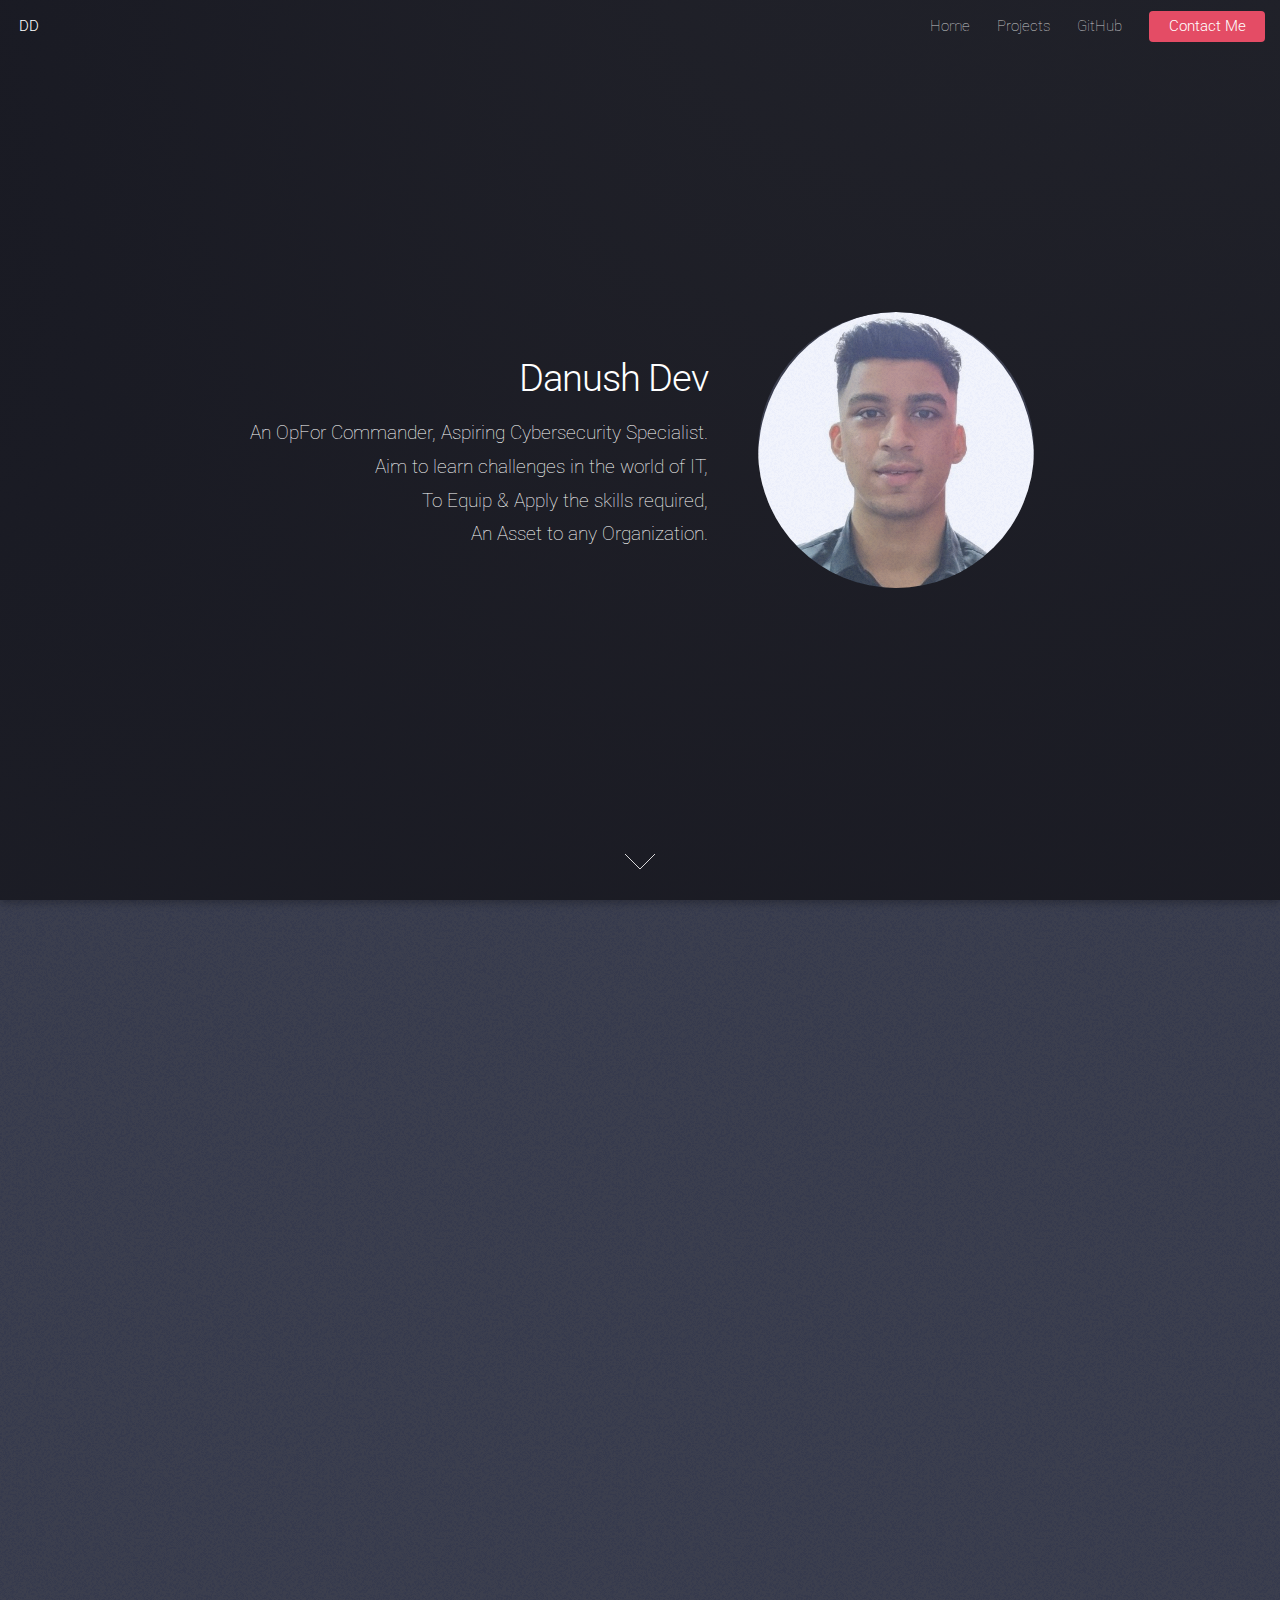
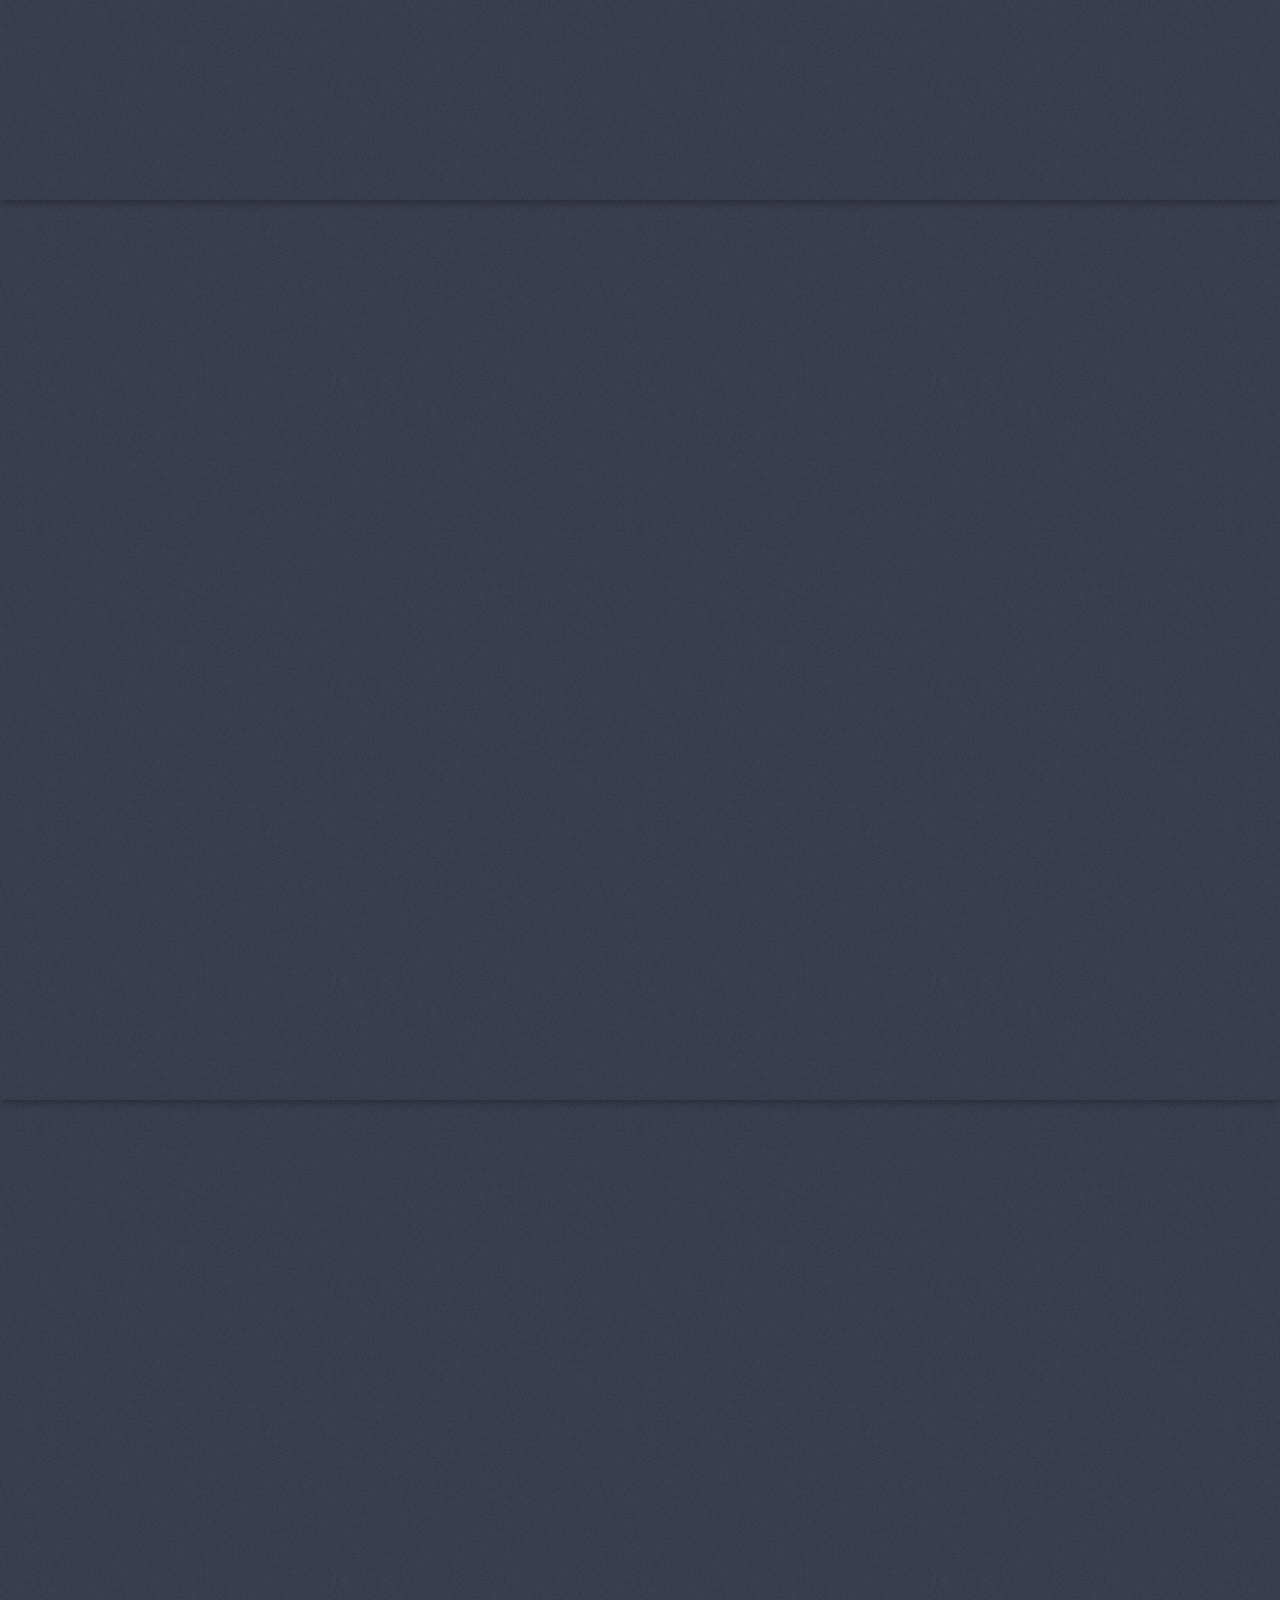
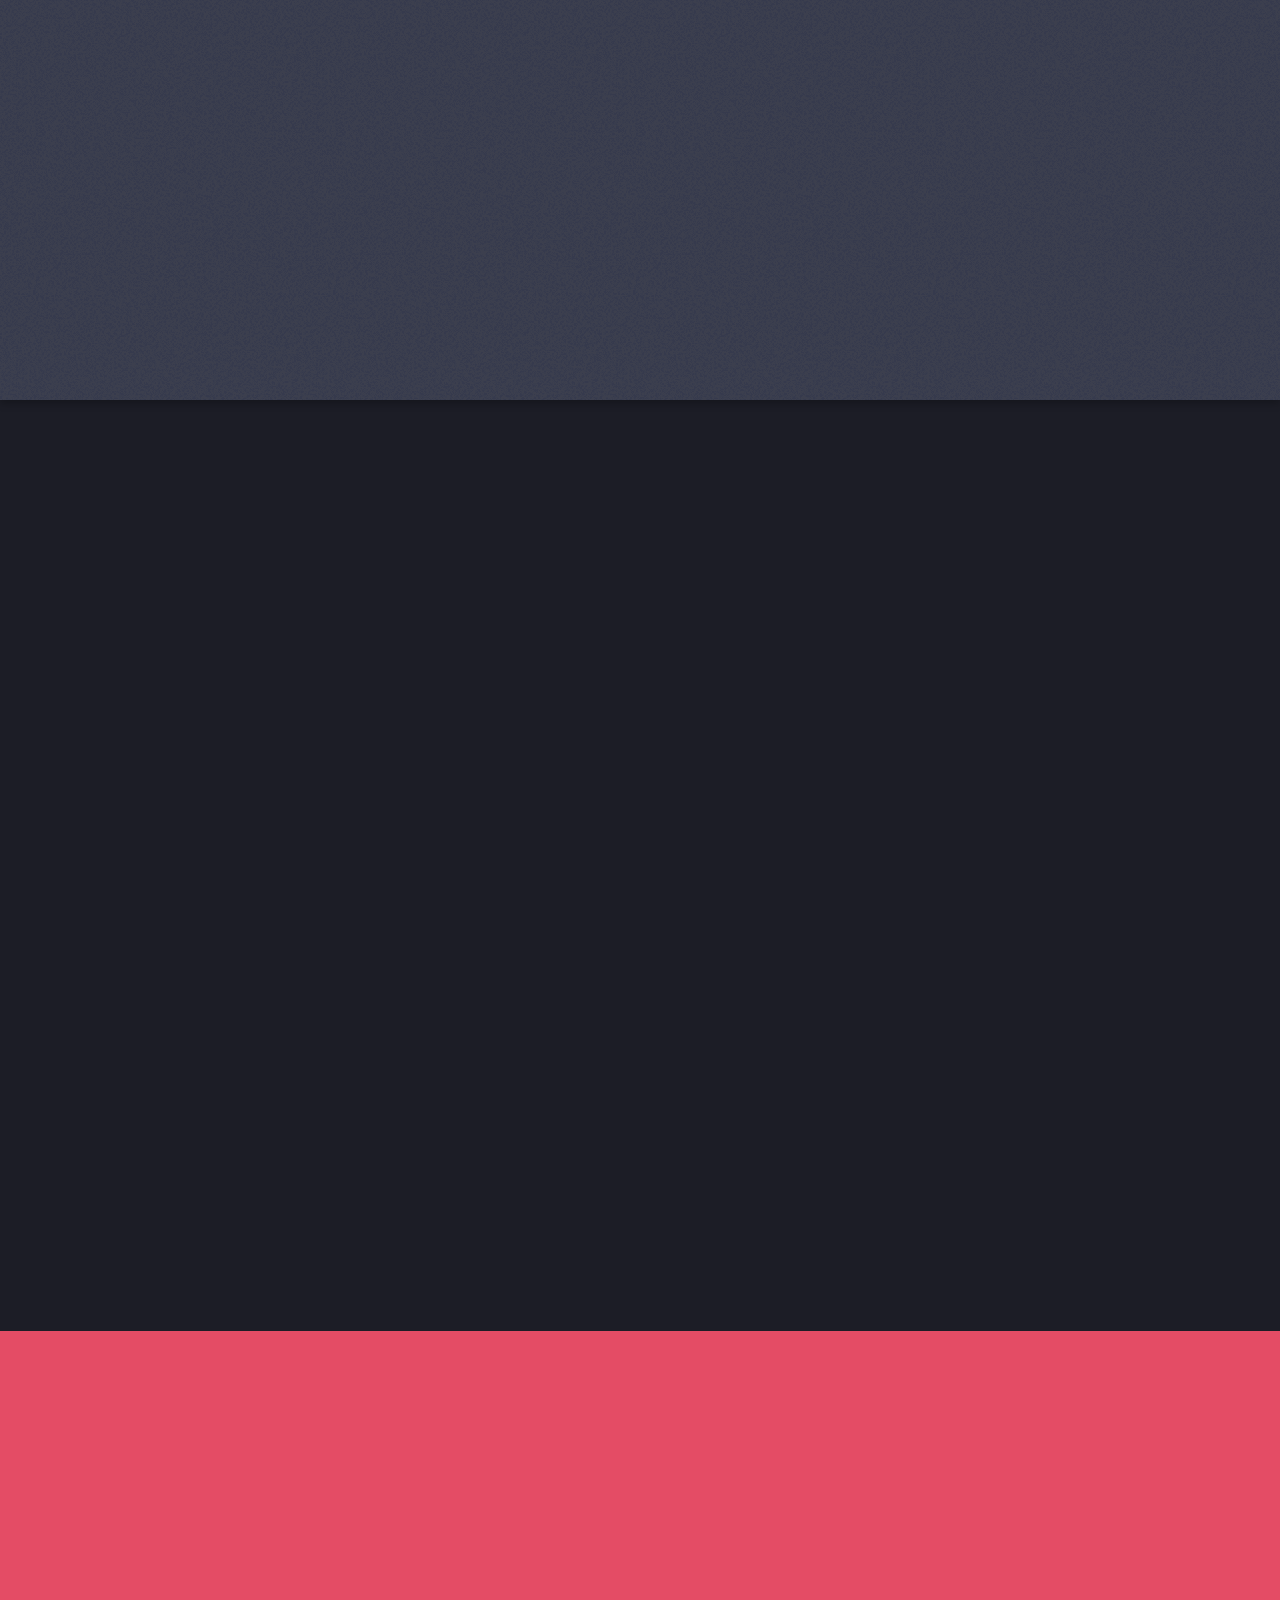
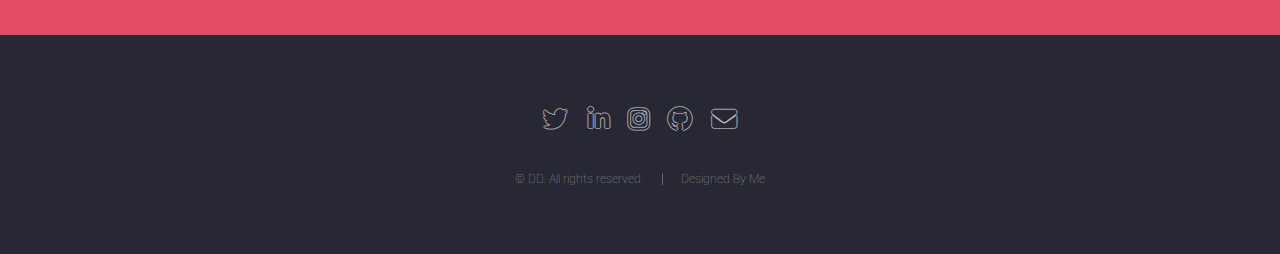
<file: indexv2.html>
<!DOCTYPE HTML>

<html>
	<head>
		<title>DeDanushh Portfolio</title>
		<meta charset="utf-8" />
		<meta name="viewport" content="width=device-width, initial-scale=1, user-scalable=no" />
		<link rel="stylesheet" href="assets/css/main.css" />
		<noscript><link rel="stylesheet" href="assets/css/noscript.css" /></noscript>
	</head>
	<body class="is-preload landing">
		<div id="page-wrapper">

			<!-- Header -->
				<header id="header">
					<h1 id="logo"><a href="index.html">DD</a></h1>
					<nav id="nav">
						<ul>
							<li><a href="index.html">Home</a></li>
							<li>
								<a href="#">Projects</a>
								<ul>
									<li><a href="left-sidebar.html">Antivirus Software</a></li>
									<li><a href="right-sidebar.html">Custom Telegram Bot</a></li>
									<li><a href="no-sidebar.html">Password Manager</a></li>
									<li>
										<a href="#">Hire Services</a>
										<ul>
											<li><a href="#">Networking</a></li>
											<li><a href="#">Custom Website</a></li>
											<li><a href="#">App Developments</a></li>
											<li><a href="#">Software Developments</a></li>
										</ul>
									</li>
								</ul>
							</li>
							<li><a href="https://github.com/DeDanushh">GitHub</a></li>
							<li><a href="elements.html" class="button primary">Contact Me</a></li>
						</ul>
					</nav>
				</header>

			<!-- Banner -->
				<section id="banner">
					<div class="content">
						<header>
							<h2>Danush Dev</h2>
							<p>An OpFor Commander, Aspiring Cybersecurity Specialist.<br />
							Aim to learn challenges in the world of IT, <br> To Equip & Apply the skills required, <br> An Asset to any Organization.</p>
						</header>
						<span class="image"><img src="images/DD_Pic.jpg" alt="" /></span>
					</div>
					<a href="#one" class="goto-next scrolly">Next</a>
				</section>

			<!-- One -->
				<section id="one" class="spotlight style1 bottom">
					<span class="image fit main"><img src="images/GBTBpic.jpg" alt="" /></span>
					<div class="content">
						<div class="container">
							<div class="row">
								<div class="col-4 col-12-medium">
									<header>
										<h2>Odio faucibus ipsum integer consequat</h2>
										<p>Nascetur eu nibh vestibulum amet gravida nascetur praesent</p>
									</header>
								</div>
								<div class="col-4 col-12-medium">
									<p>Feugiat accumsan lorem eu ac lorem amet sed accumsan donec.
									Blandit orci porttitor semper. Arcu phasellus tortor enim mi
									nisi praesent dolor adipiscing. Integer mi sed nascetur cep aliquet
									augue varius tempus lobortis porttitor accumsan consequat
									adipiscing lorem dolor.</p>
								</div>
								<div class="col-4 col-12-medium">
									<p>Morbi enim nascetur et placerat lorem sed iaculis neque ante
									adipiscing adipiscing metus massa. Blandit orci porttitor semper.
									Arcu phasellus tortor enim mi mi nisi praesent adipiscing. Integer
									mi sed nascetur cep aliquet augue varius tempus. Feugiat lorem
									ipsum dolor nullam.</p>
								</div>
							</div>
						</div>
					</div>
					<a href="#two" class="goto-next scrolly">Next</a>
				</section>

			<!-- Two -->
				<section id="two" class="spotlight style2 right">
					<span class="image fit main"><img src="images/pic03.jpg" alt="" /></span>
					<div class="content">
						<header>
							<h2>Interdum amet non magna accumsan</h2>
							<p>Nunc commodo accumsan eget id nisi eu col volutpat magna</p>
						</header>
						<p>Feugiat accumsan lorem eu ac lorem amet ac arcu phasellus tortor enim mi mi nisi praesent adipiscing. Integer mi sed nascetur cep aliquet augue varius tempus lobortis porttitor lorem et accumsan consequat adipiscing lorem.</p>
						<ul class="actions">
							<li><a href="#" class="button">Learn More</a></li>
						</ul>
					</div>
					<a href="#three" class="goto-next scrolly">Next</a>
				</section>

			<!-- Three -->
				<section id="three" class="spotlight style3 left">
					<span class="image fit main bottom"><img src="images/pic04.jpg" alt="" /></span>
					<div class="content">
						<header>
							<h2>Interdum felis blandit praesent sed augue</h2>
							<p>Accumsan integer ultricies aliquam vel massa sapien phasellus</p>
						</header>
						<p>Feugiat accumsan lorem eu ac lorem amet ac arcu phasellus tortor enim mi mi nisi praesent adipiscing. Integer mi sed nascetur cep aliquet augue varius tempus lobortis porttitor lorem et accumsan consequat adipiscing lorem.</p>
						<ul class="actions">
							<li><a href="#" class="button">Learn More</a></li>
						</ul>
					</div>
					<a href="#four" class="goto-next scrolly">Next</a>
				</section>

			<!-- Four -->
				<section id="four" class="wrapper style1 special fade-up">
					<div class="container">
						<header class="major">
							<h2>About my Projects</h2>
						</header>
						<div class="box alt">
							<div class="row gtr-uniform">
								<section class="col-4 col-6-medium col-12-xsmall">
									<span class="icon solid alt major fa-lock"></span>
									<h3>End-to-End Encrypted</h3>
									<p>Data is securely encrypted from sender to recipient, ensuring only authorized parties can access information.</p>
								</section>
								<section class="col-4 col-6-medium col-12-xsmall">
									<span class="icon solid alt major fa-key"></span>
									<h3>OAuth2 Integration</h3>
									<p>Enables secure, password-free authentication via trusted third-party providers.</p>
								</section>
								<section class="col-4 col-6-medium col-12-xsmall">
									<span class="icon solid alt major fa-shield-alt"></span>
									<h3>CSRF/XSS Hardened</h3>
									<p>Robust defenses against cross-site scripting and request forgery attacks.</p>
								</section>
								<section class="col-4 col-6-medium col-12-xsmall">
									<span class="icon solid alt major fa-user-shield"></span>
									<h3>Trusted Architecture</h3>
									<p>Continuous verification of all users and devices, granting access only after strict validation.</p>
								</section>
								<section class="col-4 col-6-medium col-12-xsmall">
									<span class="icon solid alt major fa-tachometer-alt"></span>
									<h3>Rate-Limiting</h3>
									<p>Controls request frequency to prevent system overload and abuse.</p>
								</section>
								<section class="col-4 col-6-medium col-12-xsmall">
									<span class="icon solid alt major fa-ban"></span>
									<h3>Brute-Force Protection</h3>
									<p>Blocks repeated unauthorized access attempts to safeguard user accounts.</p>
								</section>
							</div>
						</div>
						<footer class="major">
							<ul class="actions special">
								<li><a href="elements.html" class="button">Interested Much?</a></li>
							</ul>
						</footer>
					</div>
				</section>

			<!-- Five -->
				<section id="five" class="wrapper style2 special fade">
					<div class="container">
						<header>
							<h2>Monthly Updates</h2>
							<p>Will send new projects that I am working on</p>
						</header>
						<form method="post" action="#" class="cta">
							<div class="row gtr-uniform gtr-50">
								<div class="col-8 col-12-xsmall"><input type="email" name="email" id="email" placeholder="Your Email Address" /></div>
								<div class="col-4 col-12-xsmall"><input type="submit" value="Get Started" class="fit primary" /></div>
							</div>
						</form>
					</div>
				</section>

			<!-- Footer -->
				<footer id="footer">
					<ul class="icons">
						<li><a href="#" class="icon brands alt fa-twitter"><span class="label">Twitter</span></a></li>
						<!--<li><a href="#" class="icon brands alt fa-facebook-f"><span class="label">Facebook</span></a></li>-->
						<li><a href="#" class="icon brands alt fa-linkedin-in"><span class="label">LinkedIn</span></a></li>
						<li><a href="#" class="icon brands alt fa-instagram"><span class="label">Instagram</span></a></li>
						<li><a href="#" class="icon brands alt fa-github"><span class="label">GitHub</span></a></li>
						<li><a href="#" class="icon solid alt fa-envelope"><span class="label">Email</span></a></li>
					</ul>
					<ul class="copyright">
						<li>&copy; DD. All rights reserved.</li><li>Designed By Me</li>
					</ul>
				</footer>

		</div>

		<!-- Scripts -->
			<script src="assets/js/jquery.min.js"></script>
			<script src="assets/js/jquery.scrolly.min.js"></script>
			<script src="assets/js/jquery.dropotron.min.js"></script>
			<script src="assets/js/jquery.scrollex.min.js"></script>
			<script src="assets/js/browser.min.js"></script>
			<script src="assets/js/breakpoints.min.js"></script>
			<script src="assets/js/util.js"></script>
			<script src="assets/js/main.js"></script>

	</body>
</html>
</file>
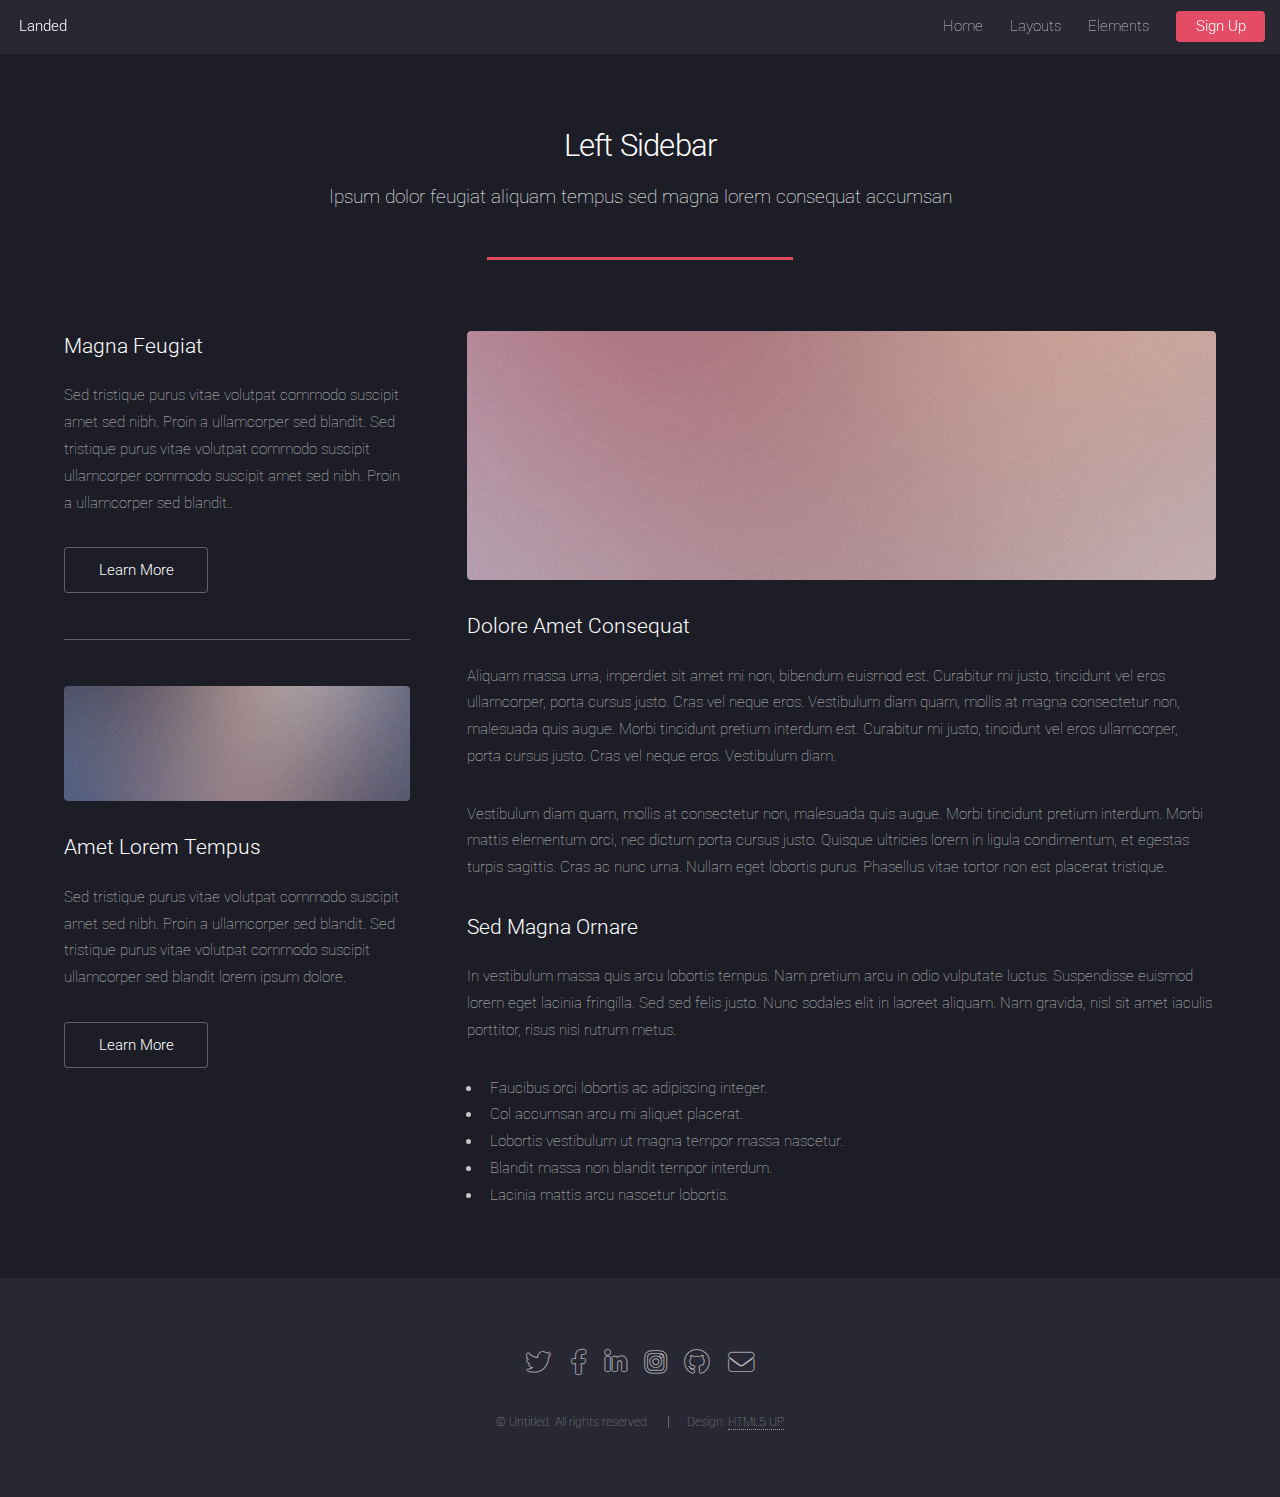
<file: left-sidebar.html>
<!DOCTYPE HTML>
<!--
	Landed by HTML5 UP
	html5up.net | @ajlkn
	Free for personal and commercial use under the CCA 3.0 license (html5up.net/license)
-->
<html>
	<head>
		<title>Left Sidebar - Landed by HTML5 UP</title>
		<meta charset="utf-8" />
		<meta name="viewport" content="width=device-width, initial-scale=1, user-scalable=no" />
		<link rel="stylesheet" href="assets/css/main.css" />
		<noscript><link rel="stylesheet" href="assets/css/noscript.css" /></noscript>
	</head>
	<body class="is-preload">
		<div id="page-wrapper">

			<!-- Header -->
				<header id="header">
					<h1 id="logo"><a href="index.html">Landed</a></h1>
					<nav id="nav">
						<ul>
							<li><a href="index.html">Home</a></li>
							<li>
								<a href="#">Layouts</a>
								<ul>
									<li><a href="left-sidebar.html">Left Sidebar</a></li>
									<li><a href="right-sidebar.html">Right Sidebar</a></li>
									<li><a href="no-sidebar.html">No Sidebar</a></li>
									<li>
										<a href="#">Submenu</a>
										<ul>
											<li><a href="#">Option 1</a></li>
											<li><a href="#">Option 2</a></li>
											<li><a href="#">Option 3</a></li>
											<li><a href="#">Option 4</a></li>
										</ul>
									</li>
								</ul>
							</li>
							<li><a href="elements.html">Elements</a></li>
							<li><a href="#" class="button primary">Sign Up</a></li>
						</ul>
					</nav>
				</header>

			<!-- Main -->
				<div id="main" class="wrapper style1">
					<div class="container">
						<header class="major">
							<h2>Left Sidebar</h2>
							<p>Ipsum dolor feugiat aliquam tempus sed magna lorem consequat accumsan</p>
						</header>
						<div class="row gtr-150">
							<div class="col-4 col-12-medium">

								<!-- Sidebar -->
									<section id="sidebar">
										<section>
											<h3>Magna Feugiat</h3>
											<p>Sed tristique purus vitae volutpat commodo suscipit amet sed nibh. Proin a ullamcorper sed blandit. Sed tristique purus vitae volutpat commodo suscipit ullamcorper commodo suscipit amet sed nibh. Proin a ullamcorper sed blandit..</p>
											<footer>
												<ul class="actions">
													<li><a href="#" class="button">Learn More</a></li>
												</ul>
											</footer>
										</section>
										<hr />
										<section>
											<a href="#" class="image fit"><img src="images/pic06.jpg" alt="" /></a>
											<h3>Amet Lorem Tempus</h3>
											<p>Sed tristique purus vitae volutpat commodo suscipit amet sed nibh. Proin a ullamcorper sed blandit. Sed tristique purus vitae volutpat commodo suscipit ullamcorper sed blandit lorem ipsum dolore.</p>
											<footer>
												<ul class="actions">
													<li><a href="#" class="button">Learn More</a></li>
												</ul>
											</footer>
										</section>
									</section>

							</div>
							<div class="col-8 col-12-medium imp-medium">

								<!-- Content -->
									<section id="content">
										<a href="#" class="image fit"><img src="images/pic05.jpg" alt="" /></a>
										<h3>Dolore Amet Consequat</h3>
										<p>Aliquam massa urna, imperdiet sit amet mi non, bibendum euismod est. Curabitur mi justo, tincidunt vel eros ullamcorper, porta cursus justo. Cras vel neque eros. Vestibulum diam quam, mollis at magna consectetur non, malesuada quis augue. Morbi tincidunt pretium interdum est. Curabitur mi justo, tincidunt vel eros ullamcorper, porta cursus justo. Cras vel neque eros. Vestibulum diam.</p>
										<p>Vestibulum diam quam, mollis at consectetur non, malesuada quis augue. Morbi tincidunt pretium interdum. Morbi mattis elementum orci, nec dictum porta cursus justo. Quisque ultricies lorem in ligula condimentum, et egestas turpis sagittis. Cras ac nunc urna. Nullam eget lobortis purus. Phasellus vitae tortor non est placerat tristique.</p>
										<h3>Sed Magna Ornare</h3>
										<p>In vestibulum massa quis arcu lobortis tempus. Nam pretium arcu in odio vulputate luctus. Suspendisse euismod lorem eget lacinia fringilla. Sed sed felis justo. Nunc sodales elit in laoreet aliquam. Nam gravida, nisl sit amet iaculis porttitor, risus nisi rutrum metus.</p>
										<ul>
											<li>Faucibus orci lobortis ac adipiscing integer.</li>
											<li>Col accumsan arcu mi aliquet placerat.</li>
											<li>Lobortis vestibulum ut magna tempor massa nascetur.</li>
											<li>Blandit massa non blandit tempor interdum.</li>
											<li>Lacinia mattis arcu nascetur lobortis.</li>
										</ul>
									</section>

							</div>
						</div>
					</div>
				</div>

			<!-- Footer -->
				<footer id="footer">
					<ul class="icons">
						<li><a href="#" class="icon brands alt fa-twitter"><span class="label">Twitter</span></a></li>
						<li><a href="#" class="icon brands alt fa-facebook-f"><span class="label">Facebook</span></a></li>
						<li><a href="#" class="icon brands alt fa-linkedin-in"><span class="label">LinkedIn</span></a></li>
						<li><a href="#" class="icon brands alt fa-instagram"><span class="label">Instagram</span></a></li>
						<li><a href="#" class="icon brands alt fa-github"><span class="label">GitHub</span></a></li>
						<li><a href="#" class="icon solid alt fa-envelope"><span class="label">Email</span></a></li>
					</ul>
					<ul class="copyright">
						<li>&copy; Untitled. All rights reserved.</li><li>Design: <a href="http://html5up.net">HTML5 UP</a></li>
					</ul>
				</footer>

		</div>

		<!-- Scripts -->
			<script src="assets/js/jquery.min.js"></script>
			<script src="assets/js/jquery.scrolly.min.js"></script>
			<script src="assets/js/jquery.dropotron.min.js"></script>
			<script src="assets/js/jquery.scrollex.min.js"></script>
			<script src="assets/js/browser.min.js"></script>
			<script src="assets/js/breakpoints.min.js"></script>
			<script src="assets/js/util.js"></script>
			<script src="assets/js/main.js"></script>

	</body>
</html>
</file>
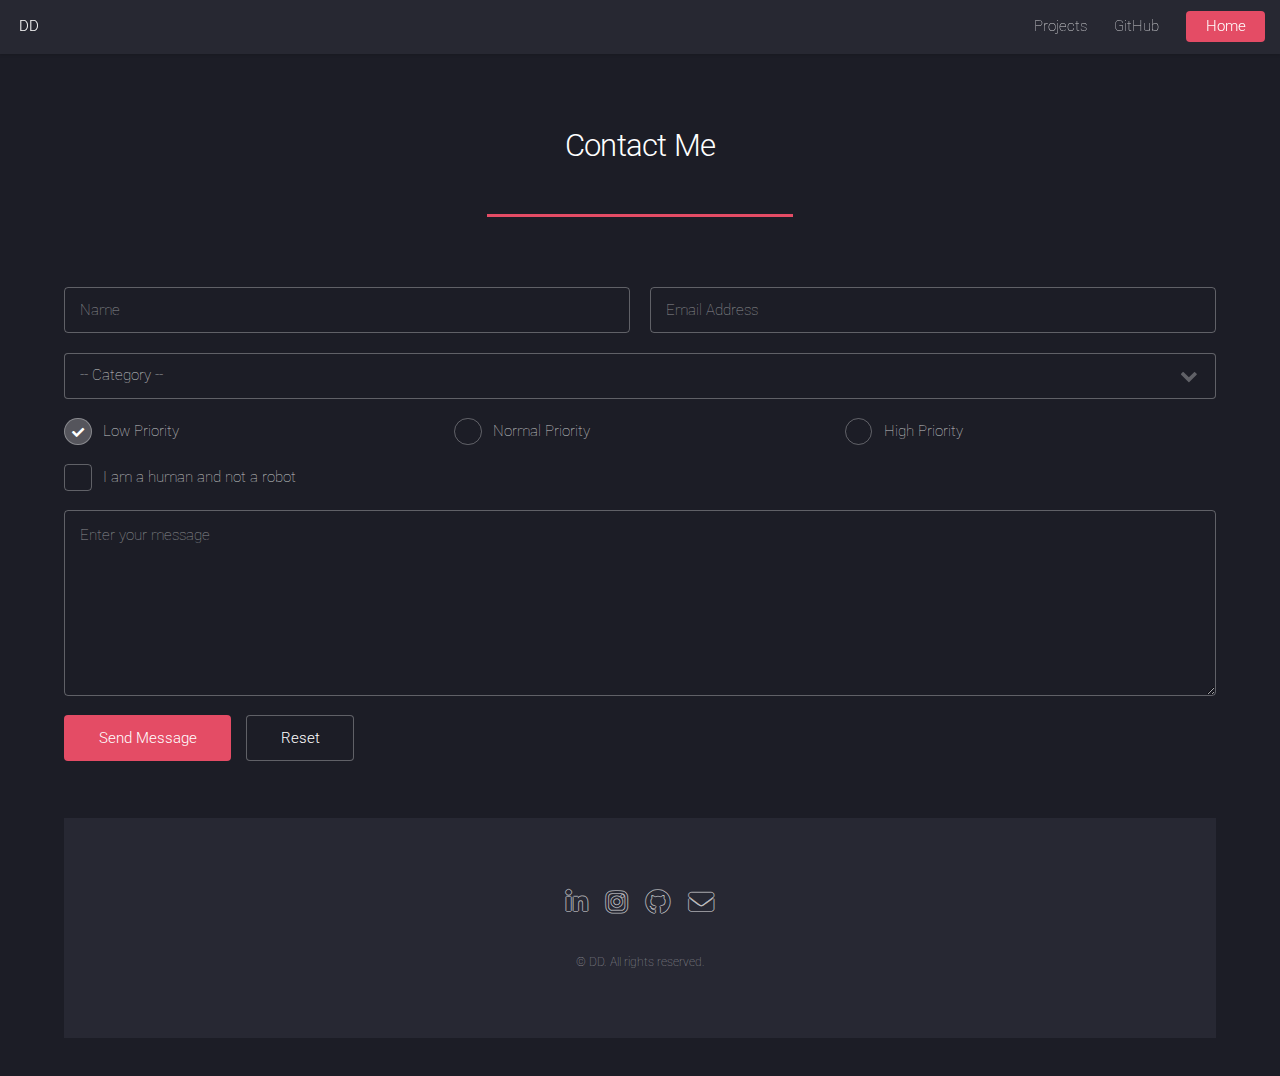
<file: meinfo.html>
<!DOCTYPE HTML>

<html>
	<head>
		<title>DevDanush Portfolio</title>
		<meta charset="utf-8" />
		<meta name="viewport" content="width=device-width, initial-scale=1, user-scalable=no" />
		<link rel="stylesheet" href="assets/css/main.css" />
		<noscript><link rel="stylesheet" href="assets/css/noscript.css" /></noscript>
	</head>
	<body class="is-preload">
		<div id="page-wrapper">

			<!-- Header -->
				<header id="header">
					<h1 id="logo"><a href="index.html">DD</a></h1>
					<nav id="nav">
						<ul>
							<li>
								<a href="#">Projects</a>
								<ul>
									<li><a href="left-AV.html">Anti-virus Software</a></li>
									<li><a href="right-TB.html">Custom Telegram Bot</a></li>
									<li><a href="passman.html">Secure Password Manager</a></li>
									<li>
										<a>Hire Services</a>
										<ul>
											<li><a href="meinfo.html">Networking</a></li>
											<li><a href="meinfo.html">Custom Website</a></li>
											<li><a href="meinfo.html">App Developments</a></li>
											<li><a href="meinfo.html">Software Developments</a></li>
										</ul>
									</li>
								</ul>
							</li>
							<li><a href="https://github.com/DeDanushh">GitHub</a></li>
							<li><a href="index.html" class="button primary">Home</a></li>
						</ul>
					</nav>
				</header>

			<!-- Main -->
				<div id="main" class="wrapper style1">
					<div class="container">
							<!-- Form -->
							<section>
								<header class="major">
									<h2>Contact Me </h2>
								</header>								
								<form action="https://formspree.io/f/xeoggebk" method="POST">

									<div class="row gtr-uniform gtr-50">
										<div class="col-6 col-12-xsmall">
											<input type="text" name="name" id="name" placeholder="Name" required>
										</div>
										<div class="col-6 col-12-xsmall">
											<input type="email" name="email" id="email" placeholder="Email Address" required>
										</div>
										<div class="col-12">
											<select name="category" id="category">
												<option value="">-- Category --</option>
												<option value="Consultation">Consultation</option>
												<option value="Hire Services">Hire Services</option>
												<option value="Request Source Code">Request Source Code</option>
												<option value="Others">Others</option>
											</select>
										</div>
										<!-- Radio Buttons -->
										<div class="col-4 col-12-medium">
											<input type="radio" id="priority-low" name="priority" value="Low" checked>
											<label for="priority-low">Low Priority</label>
										</div>
										<div class="col-4 col-12-medium">
											<input type="radio" id="priority-normal" name="priority" value="Normal">
											<label for="priority-normal">Normal Priority</label>
										</div>
										<div class="col-4 col-12-medium">
											<input type="radio" id="priority-high" name="priority" value="High">
											<label for="priority-high">High Priority</label>
										</div>
										<div class="col-6 col-12-medium">
											<input type="checkbox" id="human" name="human">
											<label for="human">I am a human and not a robot</label>
										</div>
										<div class="col-12">
											<textarea name="message" id="message" placeholder="Enter your message" rows="6" required></textarea>
										</div>
										<!-- Submit Button -->
										<div class="col-12">
											<ul class="actions">
												<li><input type="submit" value="Send Message" class="primary"/></li>
												<li><input type="reset" value="Reset" /></li>
											</ul>
										</div>
									</div>
								</form>
								<script>
									document.getElementById('myForm').addEventListener('submit', function(e) {
									  e.preventDefault(); // Stop default form submission
									  
									  fetch(this.action, {
										method: 'POST',
										body: new FormData(this),
										headers: { 'Accept': 'application/json' }
									  })
									  .then(response => {
										if (response.ok) {
										  // Redirect to your thank-you page on success
										  window.location.href = 'https://dedanushh.github.io/Danush/thank-you.html'; //Doesn't work due to Formspree 
										}
									  })
									  .catch(error => {
										console.error('Error:', error);
									  });
									});
								  </script>
							</section>

			<br>
			<!-- Footer -->
			<footer id="footer">
				<ul class="icons">
					<!--<li><a href="#" class="icon brands alt fa-twitter"><span class="label">Twitter</span></a></li>
					<li><a href="#" class="icon brands alt fa-facebook-f"><span class="label">Facebook</span></a></li>-->
					<li><a href="https://www.linkedin.com/in/devdanush" class="icon brands alt fa-linkedin-in"><span class="label">LinkedIn</span></a></li>
					<li><a href="https://www.instagram.com/dedanushh/" class="icon brands alt fa-instagram"><span class="label">Instagram</span></a></li>
					<li><a href="https://github.com/DeDanushh" class="icon brands alt fa-github"><span class="label">GitHub</span></a></li>
					<li><a href="meinfo.html" class="icon solid alt fa-envelope"><span class="label">Email</span></a></li>
				</ul>
				<ul class="copyright">
					<li>&copy; DD. All rights reserved.</li>
				</ul>
			</footer>

		</div>

		<!-- Scripts -->
			<script src="assets/js/jquery.min.js"></script>
			<script src="assets/js/jquery.scrolly.min.js"></script>
			<script src="assets/js/jquery.dropotron.min.js"></script>
			<script src="assets/js/jquery.scrollex.min.js"></script>
			<script src="assets/js/browser.min.js"></script>
			<script src="assets/js/breakpoints.min.js"></script>
			<script src="assets/js/util.js"></script>
			<script src="assets/js/main.js"></script>

	</body>
</html>
</file>
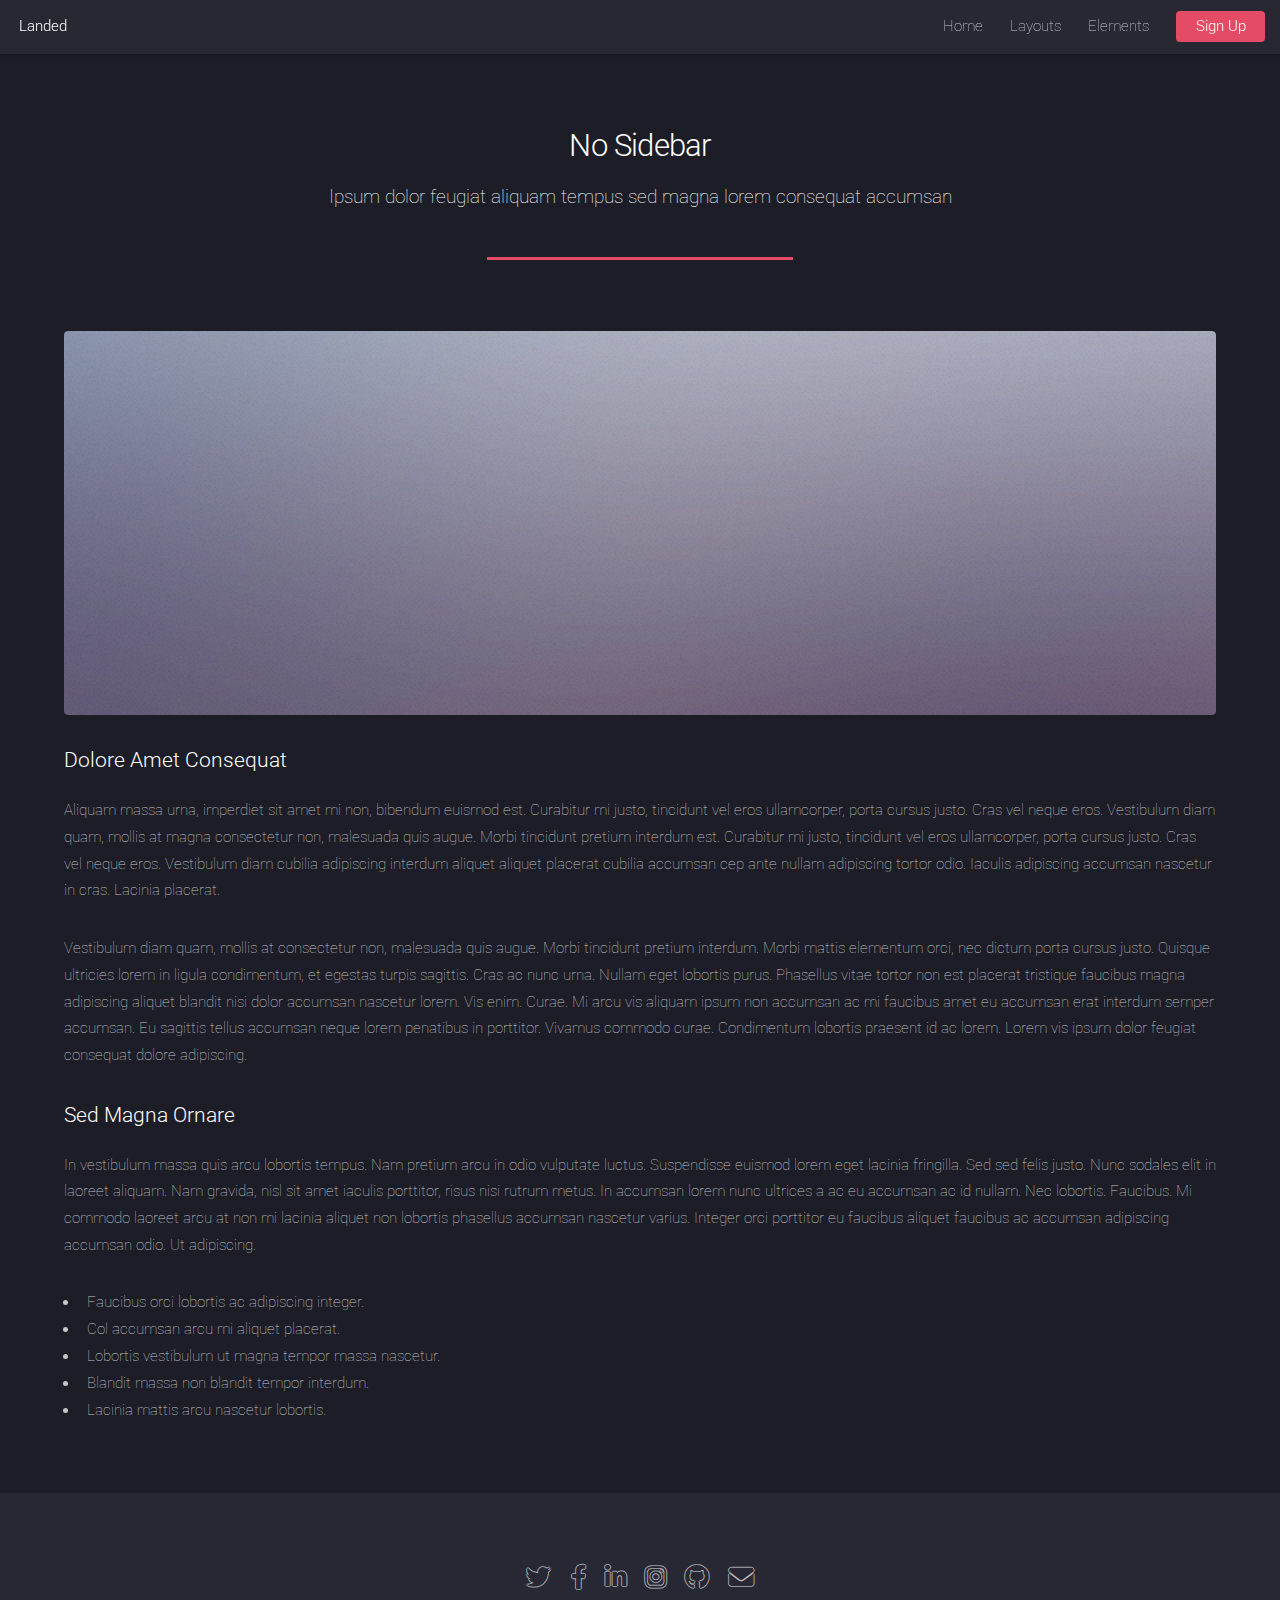
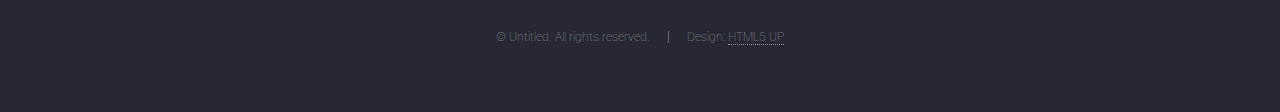
<file: no-sidebar.html>
<!DOCTYPE HTML>

<html>
	<head>
		<title>No Sidebar - Landed by HTML5 UP</title>
		<meta charset="utf-8" />
		<meta name="viewport" content="width=device-width, initial-scale=1, user-scalable=no" />
		<link rel="stylesheet" href="assets/css/main.css" />
		<noscript><link rel="stylesheet" href="assets/css/noscript.css" /></noscript>
	</head>
	<body class="is-preload">
		<div id="page-wrapper">

			<!-- Header -->
				<header id="header">
					<h1 id="logo"><a href="index.html">Landed</a></h1>
					<nav id="nav">
						<ul>
							<li><a href="index.html">Home</a></li>
							<li>
								<a href="#">Layouts</a>
								<ul>
									<li><a href="left-sidebar.html">Left Sidebar</a></li>
									<li><a href="right-sidebar.html">Right Sidebar</a></li>
									<li><a href="no-sidebar.html">No Sidebar</a></li>
									<li>
										<a href="#">Submenu</a>
										<ul>
											<li><a href="#">Option 1</a></li>
											<li><a href="#">Option 2</a></li>
											<li><a href="#">Option 3</a></li>
											<li><a href="#">Option 4</a></li>
										</ul>
									</li>
								</ul>
							</li>
							<li><a href="elements.html">Elements</a></li>
							<li><a href="#" class="button primary">Sign Up</a></li>
						</ul>
					</nav>
				</header>

			<!-- Main -->
				<div id="main" class="wrapper style1">
					<div class="container">
						<header class="major">
							<h2>No Sidebar</h2>
							<p>Ipsum dolor feugiat aliquam tempus sed magna lorem consequat accumsan</p>
						</header>

						<!-- Content -->
							<section id="content">
								<a href="#" class="image fit"><img src="images/pic07.jpg" alt="" /></a>
								<h3>Dolore Amet Consequat</h3>
								<p>Aliquam massa urna, imperdiet sit amet mi non, bibendum euismod est. Curabitur mi justo, tincidunt vel eros ullamcorper, porta cursus justo. Cras vel neque eros. Vestibulum diam quam, mollis at magna consectetur non, malesuada quis augue. Morbi tincidunt pretium interdum est. Curabitur mi justo, tincidunt vel eros ullamcorper, porta cursus justo. Cras vel neque eros. Vestibulum diam cubilia adipiscing interdum aliquet aliquet placerat cubilia accumsan cep ante nullam adipiscing tortor odio. Iaculis adipiscing accumsan nascetur in cras. Lacinia placerat.</p>
								<p>Vestibulum diam quam, mollis at consectetur non, malesuada quis augue. Morbi tincidunt pretium interdum. Morbi mattis elementum orci, nec dictum porta cursus justo. Quisque ultricies lorem in ligula condimentum, et egestas turpis sagittis. Cras ac nunc urna. Nullam eget lobortis purus. Phasellus vitae tortor non est placerat tristique faucibus magna adipiscing aliquet blandit nisi dolor accumsan nascetur lorem. Vis enim. Curae. Mi arcu vis aliquam ipsum non accumsan ac mi faucibus amet eu accumsan erat interdum semper accumsan. Eu sagittis tellus accumsan neque lorem penatibus in porttitor. Vivamus commodo curae. Condimentum lobortis praesent id ac lorem. Lorem vis ipsum dolor feugiat consequat dolore adipiscing.</p>
								<h3>Sed Magna Ornare</h3>
								<p>In vestibulum massa quis arcu lobortis tempus. Nam pretium arcu in odio vulputate luctus. Suspendisse euismod lorem eget lacinia fringilla. Sed sed felis justo. Nunc sodales elit in laoreet aliquam. Nam gravida, nisl sit amet iaculis porttitor, risus nisi rutrum metus. In accumsan lorem nunc ultrices a ac eu accumsan ac id nullam. Nec lobortis. Faucibus. Mi commodo laoreet arcu at non mi lacinia aliquet non lobortis phasellus accumsan nascetur varius. Integer orci porttitor eu faucibus aliquet faucibus ac accumsan adipiscing accumsan odio. Ut adipiscing.</p>
								<ul>
									<li>Faucibus orci lobortis ac adipiscing integer.</li>
									<li>Col accumsan arcu mi aliquet placerat.</li>
									<li>Lobortis vestibulum ut magna tempor massa nascetur.</li>
									<li>Blandit massa non blandit tempor interdum.</li>
									<li>Lacinia mattis arcu nascetur lobortis.</li>
								</ul>
							</section>

					</div>
				</div>

			<!-- Footer -->
				<footer id="footer">
					<ul class="icons">
						<li><a href="#" class="icon brands alt fa-twitter"><span class="label">Twitter</span></a></li>
						<li><a href="#" class="icon brands alt fa-facebook-f"><span class="label">Facebook</span></a></li>
						<li><a href="#" class="icon brands alt fa-linkedin-in"><span class="label">LinkedIn</span></a></li>
						<li><a href="#" class="icon brands alt fa-instagram"><span class="label">Instagram</span></a></li>
						<li><a href="#" class="icon brands alt fa-github"><span class="label">GitHub</span></a></li>
						<li><a href="#" class="icon solid alt fa-envelope"><span class="label">Email</span></a></li>
					</ul>
					<ul class="copyright">
						<li>&copy; Untitled. All rights reserved.</li><li>Design: <a href="http://html5up.net">HTML5 UP</a></li>
					</ul>
				</footer>

		</div>

		<!-- Scripts -->
			<script src="assets/js/jquery.min.js"></script>
			<script src="assets/js/jquery.scrolly.min.js"></script>
			<script src="assets/js/jquery.dropotron.min.js"></script>
			<script src="assets/js/jquery.scrollex.min.js"></script>
			<script src="assets/js/browser.min.js"></script>
			<script src="assets/js/breakpoints.min.js"></script>
			<script src="assets/js/util.js"></script>
			<script src="assets/js/main.js"></script>

	</body>
</html>
</file>
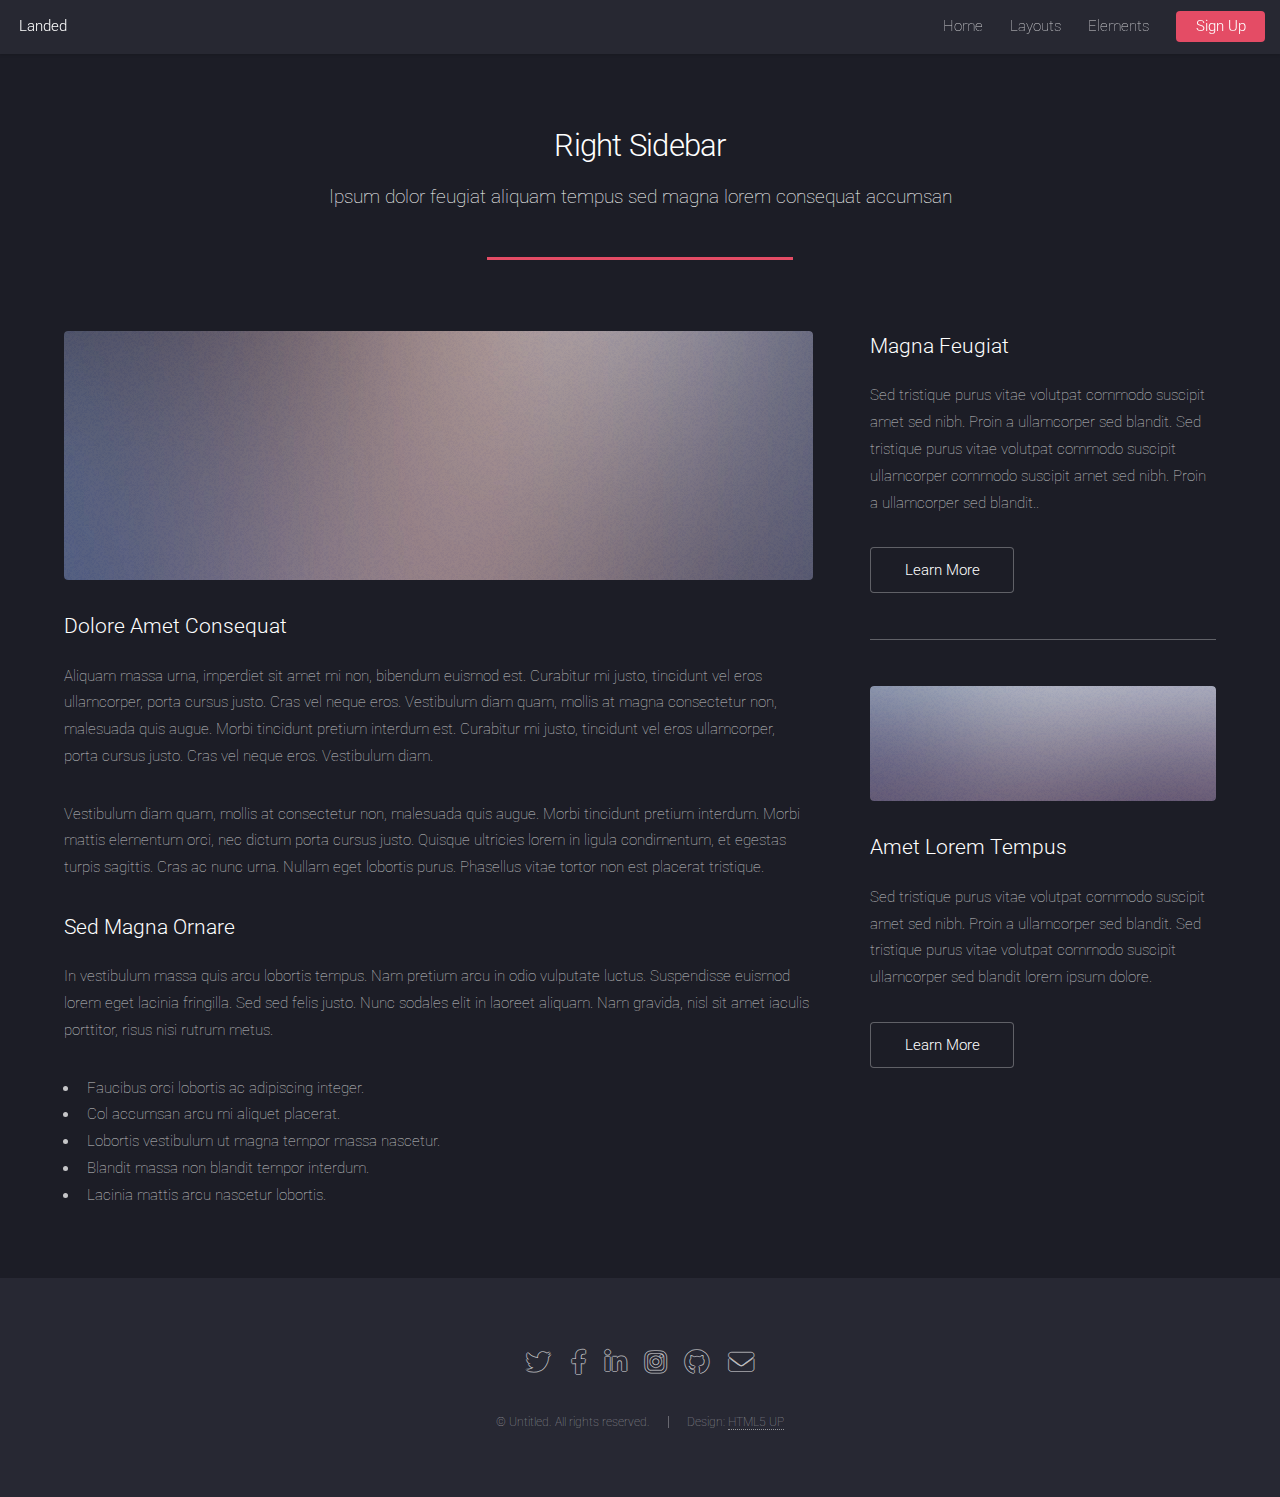
<file: right-sidebar.html>
<!DOCTYPE HTML>
<!--
	Landed by HTML5 UP
	html5up.net | @ajlkn
	Free for personal and commercial use under the CCA 3.0 license (html5up.net/license)
-->
<html>
	<head>
		<title>Right Sidebar - Landed by HTML5 UP</title>
		<meta charset="utf-8" />
		<meta name="viewport" content="width=device-width, initial-scale=1, user-scalable=no" />
		<link rel="stylesheet" href="assets/css/main.css" />
		<noscript><link rel="stylesheet" href="assets/css/noscript.css" /></noscript>
	</head>
	<body class="is-preload">
		<div id="page-wrapper">

			<!-- Header -->
				<header id="header">
					<h1 id="logo"><a href="index.html">Landed</a></h1>
					<nav id="nav">
						<ul>
							<li><a href="index.html">Home</a></li>
							<li>
								<a href="#">Layouts</a>
								<ul>
									<li><a href="left-sidebar.html">Left Sidebar</a></li>
									<li><a href="right-sidebar.html">Right Sidebar</a></li>
									<li><a href="no-sidebar.html">No Sidebar</a></li>
									<li>
										<a href="#">Submenu</a>
										<ul>
											<li><a href="#">Option 1</a></li>
											<li><a href="#">Option 2</a></li>
											<li><a href="#">Option 3</a></li>
											<li><a href="#">Option 4</a></li>
										</ul>
									</li>
								</ul>
							</li>
							<li><a href="elements.html">Elements</a></li>
							<li><a href="#" class="button primary">Sign Up</a></li>
						</ul>
					</nav>
				</header>

			<!-- Main -->
				<div id="main" class="wrapper style1">
					<div class="container">
						<header class="major">
							<h2>Right Sidebar</h2>
							<p>Ipsum dolor feugiat aliquam tempus sed magna lorem consequat accumsan</p>
						</header>
						<div class="row gtr-150">
							<div class="col-8 col-12-medium">

								<!-- Content -->
									<section id="content">
										<a href="#" class="image fit"><img src="images/pic06.jpg" alt="" /></a>
										<h3>Dolore Amet Consequat</h3>
										<p>Aliquam massa urna, imperdiet sit amet mi non, bibendum euismod est. Curabitur mi justo, tincidunt vel eros ullamcorper, porta cursus justo. Cras vel neque eros. Vestibulum diam quam, mollis at magna consectetur non, malesuada quis augue. Morbi tincidunt pretium interdum est. Curabitur mi justo, tincidunt vel eros ullamcorper, porta cursus justo. Cras vel neque eros. Vestibulum diam.</p>
										<p>Vestibulum diam quam, mollis at consectetur non, malesuada quis augue. Morbi tincidunt pretium interdum. Morbi mattis elementum orci, nec dictum porta cursus justo. Quisque ultricies lorem in ligula condimentum, et egestas turpis sagittis. Cras ac nunc urna. Nullam eget lobortis purus. Phasellus vitae tortor non est placerat tristique.</p>
										<h3>Sed Magna Ornare</h3>
										<p>In vestibulum massa quis arcu lobortis tempus. Nam pretium arcu in odio vulputate luctus. Suspendisse euismod lorem eget lacinia fringilla. Sed sed felis justo. Nunc sodales elit in laoreet aliquam. Nam gravida, nisl sit amet iaculis porttitor, risus nisi rutrum metus.</p>
										<ul>
											<li>Faucibus orci lobortis ac adipiscing integer.</li>
											<li>Col accumsan arcu mi aliquet placerat.</li>
											<li>Lobortis vestibulum ut magna tempor massa nascetur.</li>
											<li>Blandit massa non blandit tempor interdum.</li>
											<li>Lacinia mattis arcu nascetur lobortis.</li>
										</ul>
									</section>

							</div>
							<div class="col-4 col-12-medium">

								<!-- Sidebar -->
									<section id="sidebar">
										<section>
											<h3>Magna Feugiat</h3>
											<p>Sed tristique purus vitae volutpat commodo suscipit amet sed nibh. Proin a ullamcorper sed blandit. Sed tristique purus vitae volutpat commodo suscipit ullamcorper commodo suscipit amet sed nibh. Proin a ullamcorper sed blandit..</p>
											<footer>
												<ul class="actions">
													<li><a href="#" class="button">Learn More</a></li>
												</ul>
											</footer>
										</section>
										<hr />
										<section>
											<a href="#" class="image fit"><img src="images/pic07.jpg" alt="" /></a>
											<h3>Amet Lorem Tempus</h3>
											<p>Sed tristique purus vitae volutpat commodo suscipit amet sed nibh. Proin a ullamcorper sed blandit. Sed tristique purus vitae volutpat commodo suscipit ullamcorper sed blandit lorem ipsum dolore.</p>
											<footer>
												<ul class="actions">
													<li><a href="#" class="button">Learn More</a></li>
												</ul>
											</footer>
										</section>
									</section>

							</div>
						</div>
					</div>
				</div>

			<!-- Footer -->
				<footer id="footer">
					<ul class="icons">
						<li><a href="#" class="icon brands alt fa-twitter"><span class="label">Twitter</span></a></li>
						<li><a href="#" class="icon brands alt fa-facebook-f"><span class="label">Facebook</span></a></li>
						<li><a href="#" class="icon brands alt fa-linkedin-in"><span class="label">LinkedIn</span></a></li>
						<li><a href="#" class="icon brands alt fa-instagram"><span class="label">Instagram</span></a></li>
						<li><a href="#" class="icon brands alt fa-github"><span class="label">GitHub</span></a></li>
						<li><a href="#" class="icon solid alt fa-envelope"><span class="label">Email</span></a></li>
					</ul>
					<ul class="copyright">
						<li>&copy; Untitled. All rights reserved.</li><li>Design: <a href="http://html5up.net">HTML5 UP</a></li>
					</ul>
				</footer>

		</div>

		<!-- Scripts -->
			<script src="assets/js/jquery.min.js"></script>
			<script src="assets/js/jquery.scrolly.min.js"></script>
			<script src="assets/js/jquery.dropotron.min.js"></script>
			<script src="assets/js/jquery.scrollex.min.js"></script>
			<script src="assets/js/browser.min.js"></script>
			<script src="assets/js/breakpoints.min.js"></script>
			<script src="assets/js/util.js"></script>
			<script src="assets/js/main.js"></script>

	</body>
</html>
</file>
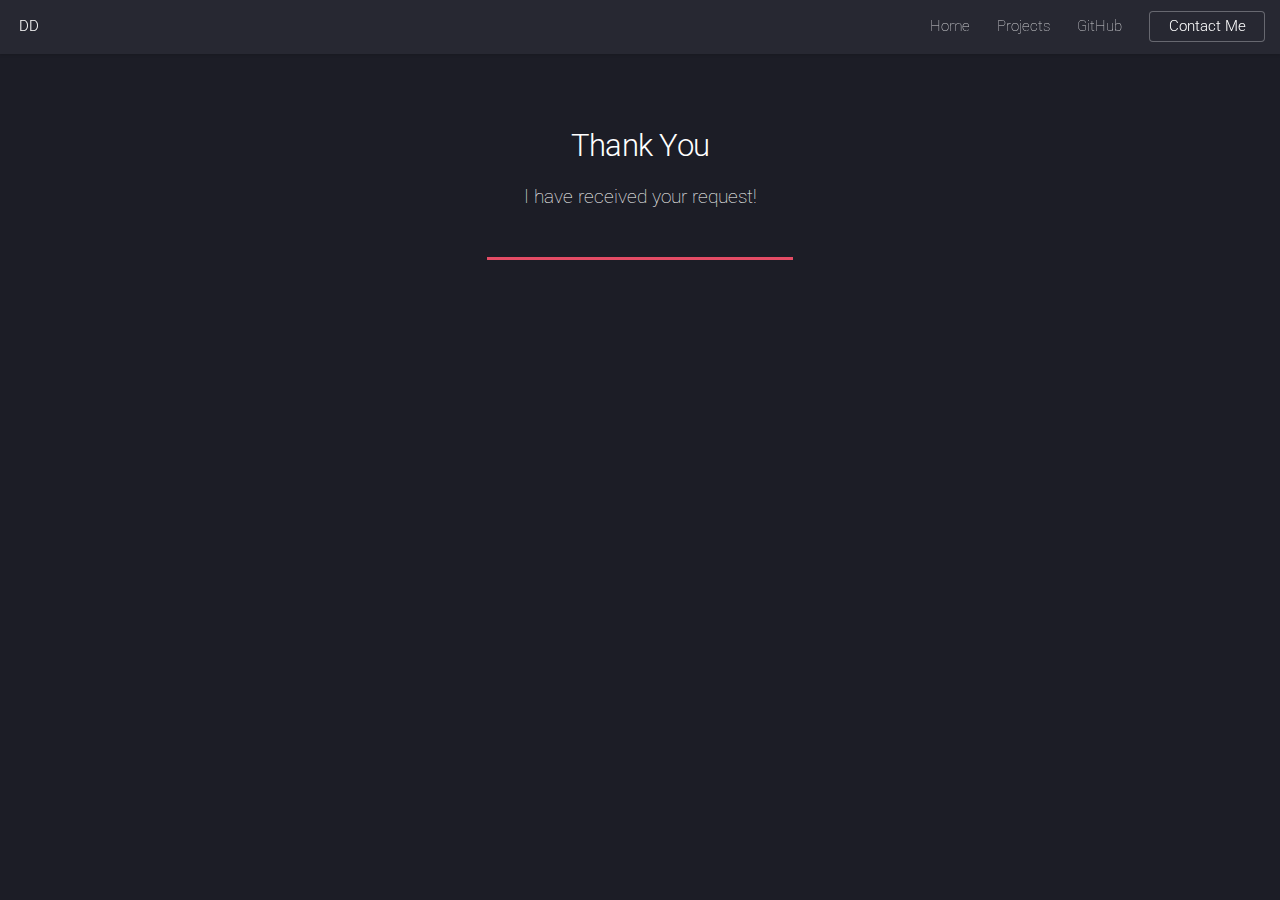
<file: thank-you.html>
<!DOCTYPE HTML>

<html>
	<head>
		<title>Danush Dev</title>
		<meta charset="utf-8" />
		<meta name="viewport" content="width=device-width, initial-scale=1, user-scalable=no" />
		<link rel="stylesheet" href="assets/css/main.css" />
		<noscript><link rel="stylesheet" href="assets/css/noscript.css" /></noscript>
	</head>
	<body class="is-preload">
		<div id="page-wrapper">
			
			<!-- Header -->
			<header id="header">
				<h1 id="logo"><a href="index.html">DD</a></h1>
				<nav id="nav">
					<ul>
						<li><a href="index.html">Home</a></li>
						<li>
							<a href="#">Projects</a>
							<ul>
								<li><a href="left-AV.html">Anti-virus Software</a></li>
								<li><a href="right-TB.html">Custom Telegram Bot</a></li>
								<li><a href="passman.html">Secure Password Manager</a></li>
								<li>
									<a>Hire Services</a>
									<ul>
										<li><a href="meinfo.html">Networking</a></li>
										<li><a href="meinfo.html">Custom Website</a></li>
										<li><a href="meinfo.html">App Developments</a></li>
										<li><a href="meinfo.html">Software Developments</a></li>
									</ul>
								</li>
							</ul>
						</li>
						<li><a href="https://github.com/DeDanushh">GitHub</a></li>
						<li><a href="meinfo.html" class="button ">Contact Me</a></li>
					</ul>
				</nav>
			</header>

			<!-- Main -->
				<div id="main" class="wrapper style1">
					<div class="container">
							<!-- Form -->
							<section>
								<header class="major">
									<h2>Thank You </h2>
                                    <p>I have received your request!</p>
								</header>
</file>
<file: assets/css/noscript.css>
/* Loader */

	body.landing.is-preload:before {
		display: none;
	}

	body.landing.is-preload:after {
		display: none;
	}
</file>
<file: assets/css/main.css>
@import url("fontawesome-all.min.css");
@import url("https://fonts.googleapis.com/css?family=Roboto:100,300,100italic,300italic");



html, body, div, span, applet, object,
iframe, h1, h2, h3, h4, h5, h6, p, blockquote,
pre, a, abbr, acronym, address, big, cite,
code, del, dfn, em, img, ins, kbd, q, s, samp,
small, strike, strong, sub, sup, tt, var, b,
u, i, center, dl, dt, dd, ol, ul, li, fieldset,
form, label, legend, table, caption, tbody,
tfoot, thead, tr, th, td, article, aside,
canvas, details, embed, figure, figcaption,
footer, header, hgroup, menu, nav, output, ruby,
section, summary, time, mark, audio, video {
	margin: 0;
	padding: 0;
	border: 0;
	font-size: 100%;
	font: inherit;
	vertical-align: baseline;}

article, aside, details, figcaption, figure,
footer, header, hgroup, menu, nav, section {
	display: block;}

body {
	line-height: 1;
}

ol, ul {
	list-style: none;
}

blockquote, q {
	quotes: none;
}

	blockquote:before, blockquote:after, q:before, q:after {
		content: '';
		content: none;
	}

table {
	border-collapse: collapse;
	border-spacing: 0;
}

body {
	-webkit-text-size-adjust: none;
}

mark {
	background-color: transparent;
	color: inherit;
}

input::-moz-focus-inner {
	border: 0;
	padding: 0;
}

input, select, textarea {
	-moz-appearance: none;
	-webkit-appearance: none;
	-ms-appearance: none;
	appearance: none;
}

/* Basic */

	html {
		box-sizing: border-box;
	}

	*, *:before, *:after {
		box-sizing: inherit;
	}

	html, body {
		background: #1c1d26;
	}

	body.is-preload *, body.is-preload *:before, body.is-preload *:after {
		-moz-animation: none !important;
		-webkit-animation: none !important;
		-ms-animation: none !important;
		animation: none !important;
		-moz-transition: none !important;
		-webkit-transition: none !important;
		-ms-transition: none !important;
		transition: none !important;
	}

	body, input, select, textarea {
		color: rgba(255, 255, 255, 0.75);
		font-family: "Roboto", Helvetica, sans-serif;
		font-size: 15pt;
		font-weight: 100;
		line-height: 1.75em;
	}

	a {
		-moz-transition: border-color 0.2s ease-in-out, color 0.2s ease-in-out;
		-webkit-transition: border-color 0.2s ease-in-out, color 0.2s ease-in-out;
		-ms-transition: border-color 0.2s ease-in-out, color 0.2s ease-in-out;
		transition: border-color 0.2s ease-in-out, color 0.2s ease-in-out;
		border-bottom: dotted 1px;
		color: #e44c65;
		text-decoration: none;
	}

		a:hover {
			color: #e44c65 !important;
			border-bottom-color: transparent;
		}

	strong, b {
		color: #ffffff;
		font-weight: 300;
	}

	em, i {
		font-style: italic;
	}

	p {
		margin: 0 0 2em 0;
	}

	h1, h2, h3, h4, h5, h6 {
		color: #ffffff;
		font-weight: 300;
		line-height: 1em;
		margin: 0 0 1em 0;
	}

		h1 a, h2 a, h3 a, h4 a, h5 a, h6 a {
			color: inherit;
			border: 0;
		}

	h2 {
		font-size: 2em;
		line-height: 1.5em;
		letter-spacing: -0.025em;
	}

	h3 {
		font-size: 1.35em;
		line-height: 1.5em;
	}

	h4 {
		font-size: 1.1em;
		line-height: 1.5em;
	}

	h5 {
		font-size: 0.9em;
		line-height: 1.5em;
	}

	h6 {
		font-size: 0.7em;
		line-height: 1.5em;
	}

	sub {
		font-size: 0.8em;
		position: relative;
		top: 0.5em;
	}

	sup {
		font-size: 0.8em;
		position: relative;
		top: -0.5em;
	}

	hr {
		border: 0;
		border-bottom: solid 1px rgba(255, 255, 255, 0.3);
		margin: 3em 0;
	}

		hr.major {
			margin: 4em 0;
		}

	blockquote {
		border-left: solid 4px rgba(255, 255, 255, 0.3);
		font-style: italic;
		margin: 0 0 2em 0;
		padding: 0.5em 0 0.5em 2em;
	}

	code {
		background: rgba(255, 255, 255, 0.075);
		border-radius: 4px;
		font-family: "Courier New", monospace;
		font-size: 0.9em;
		margin: 0 0.25em;
		padding: 0.25em 0.65em;
	}

	pre {
		-webkit-overflow-scrolling: touch;
		font-family: "Courier New", monospace;
		font-size: 0.9em;
		margin: 0 0 2em 0;
	}

		pre code {
			display: block;
			line-height: 1.75em;
			padding: 1em 1.5em;
			overflow-x: auto;
		}

	.align-left {
		text-align: left;
	}

	.align-center {
		text-align: center;
	}

	.align-right {
		text-align: right;
	}

/* Loader */

	@-moz-keyframes spinner-show {
		0% {
			opacity: 0;
		}

		100% {
			opacity: 1;
		}
	}

	@-webkit-keyframes spinner-show {
		0% {
			opacity: 0;
		}

		100% {
			opacity: 1;
		}
	}

	@-ms-keyframes spinner-show {
		0% {
			opacity: 0;
		}

		100% {
			opacity: 1;
		}
	}

	@keyframes spinner-show {
		0% {
			opacity: 0;
		}

		100% {
			opacity: 1;
		}
	}

	@-moz-keyframes spinner-hide {
		0% {
			color: rgba(255, 255, 255, 0.15);
			z-index: 100001;
			-moz-transform: scale(1) rotate(0deg);
			-webkit-transform: scale(1) rotate(0deg);
			-ms-transform: scale(1) rotate(0deg);
			transform: scale(1) rotate(0deg);
		}

		99% {
			color: #1c1d26;
			z-index: 100001;
			-moz-transform: scale(0.5) rotate(360deg);
			-webkit-transform: scale(0.5) rotate(360deg);
			-ms-transform: scale(0.5) rotate(360deg);
			transform: scale(0.5) rotate(360deg);
		}

		100% {
			color: #1c1d26;
			z-index: -1;
			-moz-transform: scale(0.5) rotate(360deg);
			-webkit-transform: scale(0.5) rotate(360deg);
			-ms-transform: scale(0.5) rotate(360deg);
			transform: scale(0.5) rotate(360deg);
		}
	}

	@-webkit-keyframes spinner-hide {
		0% {
			color: rgba(255, 255, 255, 0.15);
			z-index: 100001;
			-moz-transform: scale(1) rotate(0deg);
			-webkit-transform: scale(1) rotate(0deg);
			-ms-transform: scale(1) rotate(0deg);
			transform: scale(1) rotate(0deg);
		}

		99% {
			color: #1c1d26;
			z-index: 100001;
			-moz-transform: scale(0.5) rotate(360deg);
			-webkit-transform: scale(0.5) rotate(360deg);
			-ms-transform: scale(0.5) rotate(360deg);
			transform: scale(0.5) rotate(360deg);
		}

		100% {
			color: #1c1d26;
			z-index: -1;
			-moz-transform: scale(0.5) rotate(360deg);
			-webkit-transform: scale(0.5) rotate(360deg);
			-ms-transform: scale(0.5) rotate(360deg);
			transform: scale(0.5) rotate(360deg);
		}
	}

	@-ms-keyframes spinner-hide {
		0% {
			color: rgba(255, 255, 255, 0.15);
			z-index: 100001;
			-moz-transform: scale(1) rotate(0deg);
			-webkit-transform: scale(1) rotate(0deg);
			-ms-transform: scale(1) rotate(0deg);
			transform: scale(1) rotate(0deg);
		}

		99% {
			color: #1c1d26;
			z-index: 100001;
			-moz-transform: scale(0.5) rotate(360deg);
			-webkit-transform: scale(0.5) rotate(360deg);
			-ms-transform: scale(0.5) rotate(360deg);
			transform: scale(0.5) rotate(360deg);
		}

		100% {
			color: #1c1d26;
			z-index: -1;
			-moz-transform: scale(0.5) rotate(360deg);
			-webkit-transform: scale(0.5) rotate(360deg);
			-ms-transform: scale(0.5) rotate(360deg);
			transform: scale(0.5) rotate(360deg);
		}
	}

	@keyframes spinner-hide {
		0% {
			color: rgba(255, 255, 255, 0.15);
			z-index: 100001;
			-moz-transform: scale(1) rotate(0deg);
			-webkit-transform: scale(1) rotate(0deg);
			-ms-transform: scale(1) rotate(0deg);
			transform: scale(1) rotate(0deg);
		}

		99% {
			color: #1c1d26;
			z-index: 100001;
			-moz-transform: scale(0.5) rotate(360deg);
			-webkit-transform: scale(0.5) rotate(360deg);
			-ms-transform: scale(0.5) rotate(360deg);
			transform: scale(0.5) rotate(360deg);
		}

		100% {
			color: #1c1d26;
			z-index: -1;
			-moz-transform: scale(0.5) rotate(360deg);
			-webkit-transform: scale(0.5) rotate(360deg);
			-ms-transform: scale(0.5) rotate(360deg);
			transform: scale(0.5) rotate(360deg);
		}
	}

	@-moz-keyframes spinner-rotate {
		0% {
			-moz-transform: scale(1) rotate(0deg);
			-webkit-transform: scale(1) rotate(0deg);
			-ms-transform: scale(1) rotate(0deg);
			transform: scale(1) rotate(0deg);
		}

		100% {
			-moz-transform: scale(1) rotate(360deg);
			-webkit-transform: scale(1) rotate(360deg);
			-ms-transform: scale(1) rotate(360deg);
			transform: scale(1) rotate(360deg);
		}
	}

	@-webkit-keyframes spinner-rotate {
		0% {
			-moz-transform: scale(1) rotate(0deg);
			-webkit-transform: scale(1) rotate(0deg);
			-ms-transform: scale(1) rotate(0deg);
			transform: scale(1) rotate(0deg);
		}

		100% {
			-moz-transform: scale(1) rotate(360deg);
			-webkit-transform: scale(1) rotate(360deg);
			-ms-transform: scale(1) rotate(360deg);
			transform: scale(1) rotate(360deg);
		}
	}

	@-ms-keyframes spinner-rotate {
		0% {
			-moz-transform: scale(1) rotate(0deg);
			-webkit-transform: scale(1) rotate(0deg);
			-ms-transform: scale(1) rotate(0deg);
			transform: scale(1) rotate(0deg);
		}

		100% {
			-moz-transform: scale(1) rotate(360deg);
			-webkit-transform: scale(1) rotate(360deg);
			-ms-transform: scale(1) rotate(360deg);
			transform: scale(1) rotate(360deg);
		}
	}

	@keyframes spinner-rotate {
		0% {
			-moz-transform: scale(1) rotate(0deg);
			-webkit-transform: scale(1) rotate(0deg);
			-ms-transform: scale(1) rotate(0deg);
			transform: scale(1) rotate(0deg);
		}

		100% {
			-moz-transform: scale(1) rotate(360deg);
			-webkit-transform: scale(1) rotate(360deg);
			-ms-transform: scale(1) rotate(360deg);
			transform: scale(1) rotate(360deg);
		}
	}

	@-moz-keyframes overlay-hide {
		0% {
			opacity: 1;
			z-index: 100000;
		}

		15% {
			opacity: 1;
			z-index: 100000;
		}

		99% {
			opacity: 0;
			z-index: 100000;
		}

		100% {
			opacity: 0;
			z-index: -1;
		}
	}

	@-webkit-keyframes overlay-hide {
		0% {
			opacity: 1;
			z-index: 100000;
		}

		15% {
			opacity: 1;
			z-index: 100000;
		}

		99% {
			opacity: 0;
			z-index: 100000;
		}

		100% {
			opacity: 0;
			z-index: -1;
		}
	}

	@-ms-keyframes overlay-hide {
		0% {
			opacity: 1;
			z-index: 100000;
		}

		15% {
			opacity: 1;
			z-index: 100000;
		}

		99% {
			opacity: 0;
			z-index: 100000;
		}

		100% {
			opacity: 0;
			z-index: -1;
		}
	}

	@keyframes overlay-hide {
		0% {
			opacity: 1;
			z-index: 100000;
		}

		15% {
			opacity: 1;
			z-index: 100000;
		}

		99% {
			opacity: 0;
			z-index: 100000;
		}

		100% {
			opacity: 0;
			z-index: -1;
		}
	}

	body.landing {
		text-decoration: none;
	}

		body.landing:before {
			-moz-osx-font-smoothing: grayscale;
			-webkit-font-smoothing: antialiased;
			display: inline-block;
			font-style: normal;
			font-variant: normal;
			text-rendering: auto;
			line-height: 1;
			text-transform: none !important;
			font-family: 'Font Awesome 5 Free';
			font-weight: 900;
		}

		body.landing:before {
			-moz-animation: spinner-show 1.5s 1 0.25s ease forwards, spinner-hide 0.25s ease-in-out forwards !important;
			-webkit-animation: spinner-show 1.5s 1 0.25s ease forwards, spinner-hide 0.25s ease-in-out forwards !important;
			-ms-animation: spinner-show 1.5s 1 0.25s ease forwards, spinner-hide 0.25s ease-in-out forwards !important;
			animation: spinner-show 1.5s 1 0.25s ease forwards, spinner-hide 0.25s ease-in-out forwards !important;
			-moz-transform-origin: 50% 50%;
			-webkit-transform-origin: 50% 50%;
			-ms-transform-origin: 50% 50%;
			transform-origin: 50% 50%;
			color: rgba(255, 255, 255, 0.15);
			content: '\f1ce';
			cursor: default;
			display: block;
			font-size: 2em;
			height: 2em;
			left: 50%;
			line-height: 2em;
			margin: -1em 0 0 -1em;
			opacity: 0;
			position: fixed;
			text-align: center;
			top: 50%;
			width: 2em;
			z-index: -1;
		}

		body.landing:after {
			-moz-animation: overlay-hide 1.5s ease-in forwards !important;
			-webkit-animation: overlay-hide 1.5s ease-in forwards !important;
			-ms-animation: overlay-hide 1.5s ease-in forwards !important;
			animation: overlay-hide 1.5s ease-in forwards !important;
			background: #1c1d26;
			content: '';
			display: block;
			height: 100%;
			left: 0;
			opacity: 0;
			position: fixed;
			top: 0;
			width: 100%;
			z-index: -1;
		}

		body.landing.is-preload:before {
			-moz-animation: spinner-show 1.5s 1 0.25s ease forwards, spinner-rotate 0.75s infinite linear !important;
			-webkit-animation: spinner-show 1.5s 1 0.25s ease forwards, spinner-rotate 0.75s infinite linear !important;
			-ms-animation: spinner-show 1.5s 1 0.25s ease forwards, spinner-rotate 0.75s infinite linear !important;
			animation: spinner-show 1.5s 1 0.25s ease forwards, spinner-rotate 0.75s infinite linear !important;
			z-index: 100001;
		}

		body.landing.is-preload:after {
			-moz-animation: none !important;
			-webkit-animation: none !important;
			-ms-animation: none !important;
			animation: none !important;
			opacity: 1;
			z-index: 100000;
		}

	@media (-webkit-min-device-pixel-ratio: 2) {

		body.landing:before {
			line-height: 2.025em;
		}

	}

/* Container */

	.container {
		margin: 0 auto;
		max-width: calc(100% - 4em);
		width: 70em;
	}

		.container.xsmall {
			width: 17.5em;
		}

		.container.small {
			width: 35em;
		}

		.container.medium {
			width: 52.5em;
		}

		.container.large {
			width: 87.5em;
		}

		.container.xlarge {
			width: 105em;
		}

		.container.max {
			width: 100%;
		}

		@media screen and (max-width: 1280px) {

			.container {
				width: 90%;
				max-width: 100%;
			}

		}

		@media screen and (max-width: 980px) {

			.container {
				width: 100% !important;
			}

		}

/* Row */

	.row {
		display: flex;
		flex-wrap: wrap;
		box-sizing: border-box;
		align-items: stretch;
	}

		.row > * {
			box-sizing: border-box;
		}

		.row.gtr-uniform > * > :last-child {
			margin-bottom: 0;
		}

		.row.aln-left {
			justify-content: flex-start;
		}

		.row.aln-center {
			justify-content: center;
		}

		.row.aln-right {
			justify-content: flex-end;
		}

		.row.aln-top {
			align-items: flex-start;
		}

		.row.aln-middle {
			align-items: center;
		}

		.row.aln-bottom {
			align-items: flex-end;
		}

		.row > .imp {
			order: -1;
		}

		.row > .col-1 {
			width: 8.33333%;
		}

		.row > .off-1 {
			margin-left: 8.33333%;
		}

		.row > .col-2 {
			width: 16.66667%;
		}

		.row > .off-2 {
			margin-left: 16.66667%;
		}

		.row > .col-3 {
			width: 25%;
		}

		.row > .off-3 {
			margin-left: 25%;
		}

		.row > .col-4 {
			width: 33.33333%;
		}

		.row > .off-4 {
			margin-left: 33.33333%;
		}

		.row > .col-5 {
			width: 41.66667%;
		}

		.row > .off-5 {
			margin-left: 41.66667%;
		}

		.row > .col-6 {
			width: 50%;
		}

		.row > .off-6 {
			margin-left: 50%;
		}

		.row > .col-7 {
			width: 58.33333%;
		}

		.row > .off-7 {
			margin-left: 58.33333%;
		}

		.row > .col-8 {
			width: 66.66667%;
		}

		.row > .off-8 {
			margin-left: 66.66667%;
		}

		.row > .col-9 {
			width: 75%;
		}

		.row > .off-9 {
			margin-left: 75%;
		}

		.row > .col-10 {
			width: 83.33333%;
		}

		.row > .off-10 {
			margin-left: 83.33333%;
		}

		.row > .col-11 {
			width: 91.66667%;
		}

		.row > .off-11 {
			margin-left: 91.66667%;
		}

		.row > .col-12 {
			width: 100%;
		}

		.row > .off-12 {
			margin-left: 100%;
		}

		.row.gtr-0 {
			margin-top: 0;
			margin-left: 0em;
		}

			.row.gtr-0 > * {
				padding: 0 0 0 0em;
			}

			.row.gtr-0.gtr-uniform {
				margin-top: 0em;
			}

				.row.gtr-0.gtr-uniform > * {
					padding-top: 0em;
				}

		.row.gtr-25 {
			margin-top: 0;
			margin-left: -0.625em;
		}

			.row.gtr-25 > * {
				padding: 0 0 0 0.625em;
			}

			.row.gtr-25.gtr-uniform {
				margin-top: -0.625em;
			}

				.row.gtr-25.gtr-uniform > * {
					padding-top: 0.625em;
				}

		.row.gtr-50 {
			margin-top: 0;
			margin-left: -1.25em;
		}

			.row.gtr-50 > * {
				padding: 0 0 0 1.25em;
			}

			.row.gtr-50.gtr-uniform {
				margin-top: -1.25em;
			}

				.row.gtr-50.gtr-uniform > * {
					padding-top: 1.25em;
				}

		.row {
			margin-top: 0;
			margin-left: -2.5em;
		}

			.row > * {
				padding: 0 0 0 2.5em;
			}

			.row.gtr-uniform {
				margin-top: -2.5em;
			}

				.row.gtr-uniform > * {
					padding-top: 2.5em;
				}

		.row.gtr-150 {
			margin-top: 0;
			margin-left: -3.75em;
		}

			.row.gtr-150 > * {
				padding: 0 0 0 3.75em;
			}

			.row.gtr-150.gtr-uniform {
				margin-top: -3.75em;
			}

				.row.gtr-150.gtr-uniform > * {
					padding-top: 3.75em;
				}

		.row.gtr-200 {
			margin-top: 0;
			margin-left: -5em;
		}

			.row.gtr-200 > * {
				padding: 0 0 0 5em;
			}

			.row.gtr-200.gtr-uniform {
				margin-top: -5em;
			}

				.row.gtr-200.gtr-uniform > * {
					padding-top: 5em;
				}

		@media screen and (max-width: 1680px) {

			.row {
				display: flex;
				flex-wrap: wrap;
				box-sizing: border-box;
				align-items: stretch;
			}

				.row > * {
					box-sizing: border-box;
				}

				.row.gtr-uniform > * > :last-child {
					margin-bottom: 0;
				}

				.row.aln-left {
					justify-content: flex-start;
				}

				.row.aln-center {
					justify-content: center;
				}

				.row.aln-right {
					justify-content: flex-end;
				}

				.row.aln-top {
					align-items: flex-start;
				}

				.row.aln-middle {
					align-items: center;
				}

				.row.aln-bottom {
					align-items: flex-end;
				}

				.row > .imp-xlarge {
					order: -1;
				}

				.row > .col-1-xlarge {
					width: 8.33333%;
				}

				.row > .off-1-xlarge {
					margin-left: 8.33333%;
				}

				.row > .col-2-xlarge {
					width: 16.66667%;
				}

				.row > .off-2-xlarge {
					margin-left: 16.66667%;
				}

				.row > .col-3-xlarge {
					width: 25%;
				}

				.row > .off-3-xlarge {
					margin-left: 25%;
				}

				.row > .col-4-xlarge {
					width: 33.33333%;
				}

				.row > .off-4-xlarge {
					margin-left: 33.33333%;
				}

				.row > .col-5-xlarge {
					width: 41.66667%;
				}

				.row > .off-5-xlarge {
					margin-left: 41.66667%;
				}

				.row > .col-6-xlarge {
					width: 50%;
				}

				.row > .off-6-xlarge {
					margin-left: 50%;
				}

				.row > .col-7-xlarge {
					width: 58.33333%;
				}

				.row > .off-7-xlarge {
					margin-left: 58.33333%;
				}

				.row > .col-8-xlarge {
					width: 66.66667%;
				}

				.row > .off-8-xlarge {
					margin-left: 66.66667%;
				}

				.row > .col-9-xlarge {
					width: 75%;
				}

				.row > .off-9-xlarge {
					margin-left: 75%;
				}

				.row > .col-10-xlarge {
					width: 83.33333%;
				}

				.row > .off-10-xlarge {
					margin-left: 83.33333%;
				}

				.row > .col-11-xlarge {
					width: 91.66667%;
				}

				.row > .off-11-xlarge {
					margin-left: 91.66667%;
				}

				.row > .col-12-xlarge {
					width: 100%;
				}

				.row > .off-12-xlarge {
					margin-left: 100%;
				}

				.row.gtr-0 {
					margin-top: 0;
					margin-left: 0em;
				}

					.row.gtr-0 > * {
						padding: 0 0 0 0em;
					}

					.row.gtr-0.gtr-uniform {
						margin-top: 0em;
					}

						.row.gtr-0.gtr-uniform > * {
							padding-top: 0em;
						}

				.row.gtr-25 {
					margin-top: 0;
					margin-left: -0.625em;
				}

					.row.gtr-25 > * {
						padding: 0 0 0 0.625em;
					}

					.row.gtr-25.gtr-uniform {
						margin-top: -0.625em;
					}

						.row.gtr-25.gtr-uniform > * {
							padding-top: 0.625em;
						}

				.row.gtr-50 {
					margin-top: 0;
					margin-left: -1.25em;
				}

					.row.gtr-50 > * {
						padding: 0 0 0 1.25em;
					}

					.row.gtr-50.gtr-uniform {
						margin-top: -1.25em;
					}

						.row.gtr-50.gtr-uniform > * {
							padding-top: 1.25em;
						}

				.row {
					margin-top: 0;
					margin-left: -2.5em;
				}

					.row > * {
						padding: 0 0 0 2.5em;
					}

					.row.gtr-uniform {
						margin-top: -2.5em;
					}

						.row.gtr-uniform > * {
							padding-top: 2.5em;
						}

				.row.gtr-150 {
					margin-top: 0;
					margin-left: -3.75em;
				}

					.row.gtr-150 > * {
						padding: 0 0 0 3.75em;
					}

					.row.gtr-150.gtr-uniform {
						margin-top: -3.75em;
					}

						.row.gtr-150.gtr-uniform > * {
							padding-top: 3.75em;
						}

				.row.gtr-200 {
					margin-top: 0;
					margin-left: -5em;
				}

					.row.gtr-200 > * {
						padding: 0 0 0 5em;
					}

					.row.gtr-200.gtr-uniform {
						margin-top: -5em;
					}

						.row.gtr-200.gtr-uniform > * {
							padding-top: 5em;
						}

		}

		@media screen and (max-width: 1280px) {

			.row {
				display: flex;
				flex-wrap: wrap;
				box-sizing: border-box;
				align-items: stretch;
			}

				.row > * {
					box-sizing: border-box;
				}

				.row.gtr-uniform > * > :last-child {
					margin-bottom: 0;
				}

				.row.aln-left {
					justify-content: flex-start;
				}

				.row.aln-center {
					justify-content: center;
				}

				.row.aln-right {
					justify-content: flex-end;
				}

				.row.aln-top {
					align-items: flex-start;
				}

				.row.aln-middle {
					align-items: center;
				}

				.row.aln-bottom {
					align-items: flex-end;
				}

				.row > .imp-large {
					order: -1;
				}

				.row > .col-1-large {
					width: 8.33333%;
				}

				.row > .off-1-large {
					margin-left: 8.33333%;
				}

				.row > .col-2-large {
					width: 16.66667%;
				}

				.row > .off-2-large {
					margin-left: 16.66667%;
				}

				.row > .col-3-large {
					width: 25%;
				}

				.row > .off-3-large {
					margin-left: 25%;
				}

				.row > .col-4-large {
					width: 33.33333%;
				}

				.row > .off-4-large {
					margin-left: 33.33333%;
				}

				.row > .col-5-large {
					width: 41.66667%;
				}

				.row > .off-5-large {
					margin-left: 41.66667%;
				}

				.row > .col-6-large {
					width: 50%;
				}

				.row > .off-6-large {
					margin-left: 50%;
				}

				.row > .col-7-large {
					width: 58.33333%;
				}

				.row > .off-7-large {
					margin-left: 58.33333%;
				}

				.row > .col-8-large {
					width: 66.66667%;
				}

				.row > .off-8-large {
					margin-left: 66.66667%;
				}

				.row > .col-9-large {
					width: 75%;
				}

				.row > .off-9-large {
					margin-left: 75%;
				}

				.row > .col-10-large {
					width: 83.33333%;
				}

				.row > .off-10-large {
					margin-left: 83.33333%;
				}

				.row > .col-11-large {
					width: 91.66667%;
				}

				.row > .off-11-large {
					margin-left: 91.66667%;
				}

				.row > .col-12-large {
					width: 100%;
				}

				.row > .off-12-large {
					margin-left: 100%;
				}

				.row.gtr-0 {
					margin-top: 0;
					margin-left: 0em;
				}

					.row.gtr-0 > * {
						padding: 0 0 0 0em;
					}

					.row.gtr-0.gtr-uniform {
						margin-top: 0em;
					}

						.row.gtr-0.gtr-uniform > * {
							padding-top: 0em;
						}

				.row.gtr-25 {
					margin-top: 0;
					margin-left: -0.625em;
				}

					.row.gtr-25 > * {
						padding: 0 0 0 0.625em;
					}

					.row.gtr-25.gtr-uniform {
						margin-top: -0.625em;
					}

						.row.gtr-25.gtr-uniform > * {
							padding-top: 0.625em;
						}

				.row.gtr-50 {
					margin-top: 0;
					margin-left: -1.25em;
				}

					.row.gtr-50 > * {
						padding: 0 0 0 1.25em;
					}

					.row.gtr-50.gtr-uniform {
						margin-top: -1.25em;
					}

						.row.gtr-50.gtr-uniform > * {
							padding-top: 1.25em;
						}

				.row {
					margin-top: 0;
					margin-left: -2.5em;
				}

					.row > * {
						padding: 0 0 0 2.5em;
					}

					.row.gtr-uniform {
						margin-top: -2.5em;
					}

						.row.gtr-uniform > * {
							padding-top: 2.5em;
						}

				.row.gtr-150 {
					margin-top: 0;
					margin-left: -3.75em;
				}

					.row.gtr-150 > * {
						padding: 0 0 0 3.75em;
					}

					.row.gtr-150.gtr-uniform {
						margin-top: -3.75em;
					}

						.row.gtr-150.gtr-uniform > * {
							padding-top: 3.75em;
						}

				.row.gtr-200 {
					margin-top: 0;
					margin-left: -5em;
				}

					.row.gtr-200 > * {
						padding: 0 0 0 5em;
					}

					.row.gtr-200.gtr-uniform {
						margin-top: -5em;
					}

						.row.gtr-200.gtr-uniform > * {
							padding-top: 5em;
						}

		}

		@media screen and (max-width: 980px) {

			.row {
				display: flex;
				flex-wrap: wrap;
				box-sizing: border-box;
				align-items: stretch;
			}

				.row > * {
					box-sizing: border-box;
				}

				.row.gtr-uniform > * > :last-child {
					margin-bottom: 0;
				}

				.row.aln-left {
					justify-content: flex-start;
				}

				.row.aln-center {
					justify-content: center;
				}

				.row.aln-right {
					justify-content: flex-end;
				}

				.row.aln-top {
					align-items: flex-start;
				}

				.row.aln-middle {
					align-items: center;
				}

				.row.aln-bottom {
					align-items: flex-end;
				}

				.row > .imp-medium {
					order: -1;
				}

				.row > .col-1-medium {
					width: 8.33333%;
				}

				.row > .off-1-medium {
					margin-left: 8.33333%;
				}

				.row > .col-2-medium {
					width: 16.66667%;
				}

				.row > .off-2-medium {
					margin-left: 16.66667%;
				}

				.row > .col-3-medium {
					width: 25%;
				}

				.row > .off-3-medium {
					margin-left: 25%;
				}

				.row > .col-4-medium {
					width: 33.33333%;
				}

				.row > .off-4-medium {
					margin-left: 33.33333%;
				}

				.row > .col-5-medium {
					width: 41.66667%;
				}

				.row > .off-5-medium {
					margin-left: 41.66667%;
				}

				.row > .col-6-medium {
					width: 50%;
				}

				.row > .off-6-medium {
					margin-left: 50%;
				}

				.row > .col-7-medium {
					width: 58.33333%;
				}

				.row > .off-7-medium {
					margin-left: 58.33333%;
				}

				.row > .col-8-medium {
					width: 66.66667%;
				}

				.row > .off-8-medium {
					margin-left: 66.66667%;
				}

				.row > .col-9-medium {
					width: 75%;
				}

				.row > .off-9-medium {
					margin-left: 75%;
				}

				.row > .col-10-medium {
					width: 83.33333%;
				}

				.row > .off-10-medium {
					margin-left: 83.33333%;
				}

				.row > .col-11-medium {
					width: 91.66667%;
				}

				.row > .off-11-medium {
					margin-left: 91.66667%;
				}

				.row > .col-12-medium {
					width: 100%;
				}

				.row > .off-12-medium {
					margin-left: 100%;
				}

				.row.gtr-0 {
					margin-top: 0;
					margin-left: 0em;
				}

					.row.gtr-0 > * {
						padding: 0 0 0 0em;
					}

					.row.gtr-0.gtr-uniform {
						margin-top: 0em;
					}

						.row.gtr-0.gtr-uniform > * {
							padding-top: 0em;
						}

				.row.gtr-25 {
					margin-top: 0;
					margin-left: -0.625em;
				}

					.row.gtr-25 > * {
						padding: 0 0 0 0.625em;
					}

					.row.gtr-25.gtr-uniform {
						margin-top: -0.625em;
					}

						.row.gtr-25.gtr-uniform > * {
							padding-top: 0.625em;
						}

				.row.gtr-50 {
					margin-top: 0;
					margin-left: -1.25em;
				}

					.row.gtr-50 > * {
						padding: 0 0 0 1.25em;
					}

					.row.gtr-50.gtr-uniform {
						margin-top: -1.25em;
					}

						.row.gtr-50.gtr-uniform > * {
							padding-top: 1.25em;
						}

				.row {
					margin-top: 0;
					margin-left: -2.5em;
				}

					.row > * {
						padding: 0 0 0 2.5em;
					}

					.row.gtr-uniform {
						margin-top: -2.5em;
					}

						.row.gtr-uniform > * {
							padding-top: 2.5em;
						}

				.row.gtr-150 {
					margin-top: 0;
					margin-left: -3.75em;
				}

					.row.gtr-150 > * {
						padding: 0 0 0 3.75em;
					}

					.row.gtr-150.gtr-uniform {
						margin-top: -3.75em;
					}

						.row.gtr-150.gtr-uniform > * {
							padding-top: 3.75em;
						}

				.row.gtr-200 {
					margin-top: 0;
					margin-left: -5em;
				}

					.row.gtr-200 > * {
						padding: 0 0 0 5em;
					}

					.row.gtr-200.gtr-uniform {
						margin-top: -5em;
					}

						.row.gtr-200.gtr-uniform > * {
							padding-top: 5em;
						}

		}

		@media screen and (max-width: 736px) {

			.row {
				display: flex;
				flex-wrap: wrap;
				box-sizing: border-box;
				align-items: stretch;
			}

				.row > * {
					box-sizing: border-box;
				}

				.row.gtr-uniform > * > :last-child {
					margin-bottom: 0;
				}

				.row.aln-left {
					justify-content: flex-start;
				}

				.row.aln-center {
					justify-content: center;
				}

				.row.aln-right {
					justify-content: flex-end;
				}

				.row.aln-top {
					align-items: flex-start;
				}

				.row.aln-middle {
					align-items: center;
				}

				.row.aln-bottom {
					align-items: flex-end;
				}

				.row > .imp-small {
					order: -1;
				}

				.row > .col-1-small {
					width: 8.33333%;
				}

				.row > .off-1-small {
					margin-left: 8.33333%;
				}

				.row > .col-2-small {
					width: 16.66667%;
				}

				.row > .off-2-small {
					margin-left: 16.66667%;
				}

				.row > .col-3-small {
					width: 25%;
				}

				.row > .off-3-small {
					margin-left: 25%;
				}

				.row > .col-4-small {
					width: 33.33333%;
				}

				.row > .off-4-small {
					margin-left: 33.33333%;
				}

				.row > .col-5-small {
					width: 41.66667%;
				}

				.row > .off-5-small {
					margin-left: 41.66667%;
				}

				.row > .col-6-small {
					width: 50%;
				}

				.row > .off-6-small {
					margin-left: 50%;
				}

				.row > .col-7-small {
					width: 58.33333%;
				}

				.row > .off-7-small {
					margin-left: 58.33333%;
				}

				.row > .col-8-small {
					width: 66.66667%;
				}

				.row > .off-8-small {
					margin-left: 66.66667%;
				}

				.row > .col-9-small {
					width: 75%;
				}

				.row > .off-9-small {
					margin-left: 75%;
				}

				.row > .col-10-small {
					width: 83.33333%;
				}

				.row > .off-10-small {
					margin-left: 83.33333%;
				}

				.row > .col-11-small {
					width: 91.66667%;
				}

				.row > .off-11-small {
					margin-left: 91.66667%;
				}

				.row > .col-12-small {
					width: 100%;
				}

				.row > .off-12-small {
					margin-left: 100%;
				}

				.row.gtr-0 {
					margin-top: 0;
					margin-left: 0em;
				}

					.row.gtr-0 > * {
						padding: 0 0 0 0em;
					}

					.row.gtr-0.gtr-uniform {
						margin-top: 0em;
					}

						.row.gtr-0.gtr-uniform > * {
							padding-top: 0em;
						}

				.row.gtr-25 {
					margin-top: 0;
					margin-left: -0.625em;
				}

					.row.gtr-25 > * {
						padding: 0 0 0 0.625em;
					}

					.row.gtr-25.gtr-uniform {
						margin-top: -0.625em;
					}

						.row.gtr-25.gtr-uniform > * {
							padding-top: 0.625em;
						}

				.row.gtr-50 {
					margin-top: 0;
					margin-left: -1.25em;
				}

					.row.gtr-50 > * {
						padding: 0 0 0 1.25em;
					}

					.row.gtr-50.gtr-uniform {
						margin-top: -1.25em;
					}

						.row.gtr-50.gtr-uniform > * {
							padding-top: 1.25em;
						}

				.row {
					margin-top: 0;
					margin-left: -2.5em;
				}

					.row > * {
						padding: 0 0 0 2.5em;
					}

					.row.gtr-uniform {
						margin-top: -2.5em;
					}

						.row.gtr-uniform > * {
							padding-top: 2.5em;
						}

				.row.gtr-150 {
					margin-top: 0;
					margin-left: -3.75em;
				}

					.row.gtr-150 > * {
						padding: 0 0 0 3.75em;
					}

					.row.gtr-150.gtr-uniform {
						margin-top: -3.75em;
					}

						.row.gtr-150.gtr-uniform > * {
							padding-top: 3.75em;
						}

				.row.gtr-200 {
					margin-top: 0;
					margin-left: -5em;
				}

					.row.gtr-200 > * {
						padding: 0 0 0 5em;
					}

					.row.gtr-200.gtr-uniform {
						margin-top: -5em;
					}

						.row.gtr-200.gtr-uniform > * {
							padding-top: 5em;
						}

		}

		@media screen and (max-width: 480px) {

			.row {
				display: flex;
				flex-wrap: wrap;
				box-sizing: border-box;
				align-items: stretch;
			}

				.row > * {
					box-sizing: border-box;
				}

				.row.gtr-uniform > * > :last-child {
					margin-bottom: 0;
				}

				.row.aln-left {
					justify-content: flex-start;
				}

				.row.aln-center {
					justify-content: center;
				}

				.row.aln-right {
					justify-content: flex-end;
				}

				.row.aln-top {
					align-items: flex-start;
				}

				.row.aln-middle {
					align-items: center;
				}

				.row.aln-bottom {
					align-items: flex-end;
				}

				.row > .imp-xsmall {
					order: -1;
				}

				.row > .col-1-xsmall {
					width: 8.33333%;
				}

				.row > .off-1-xsmall {
					margin-left: 8.33333%;
				}

				.row > .col-2-xsmall {
					width: 16.66667%;
				}

				.row > .off-2-xsmall {
					margin-left: 16.66667%;
				}

				.row > .col-3-xsmall {
					width: 25%;
				}

				.row > .off-3-xsmall {
					margin-left: 25%;
				}

				.row > .col-4-xsmall {
					width: 33.33333%;
				}

				.row > .off-4-xsmall {
					margin-left: 33.33333%;
				}

				.row > .col-5-xsmall {
					width: 41.66667%;
				}

				.row > .off-5-xsmall {
					margin-left: 41.66667%;
				}

				.row > .col-6-xsmall {
					width: 50%;
				}

				.row > .off-6-xsmall {
					margin-left: 50%;
				}

				.row > .col-7-xsmall {
					width: 58.33333%;
				}

				.row > .off-7-xsmall {
					margin-left: 58.33333%;
				}

				.row > .col-8-xsmall {
					width: 66.66667%;
				}

				.row > .off-8-xsmall {
					margin-left: 66.66667%;
				}

				.row > .col-9-xsmall {
					width: 75%;
				}

				.row > .off-9-xsmall {
					margin-left: 75%;
				}

				.row > .col-10-xsmall {
					width: 83.33333%;
				}

				.row > .off-10-xsmall {
					margin-left: 83.33333%;
				}

				.row > .col-11-xsmall {
					width: 91.66667%;
				}

				.row > .off-11-xsmall {
					margin-left: 91.66667%;
				}

				.row > .col-12-xsmall {
					width: 100%;
				}

				.row > .off-12-xsmall {
					margin-left: 100%;
				}

				.row.gtr-0 {
					margin-top: 0;
					margin-left: 0em;
				}

					.row.gtr-0 > * {
						padding: 0 0 0 0em;
					}

					.row.gtr-0.gtr-uniform {
						margin-top: 0em;
					}

						.row.gtr-0.gtr-uniform > * {
							padding-top: 0em;
						}

				.row.gtr-25 {
					margin-top: 0;
					margin-left: -0.625em;
				}

					.row.gtr-25 > * {
						padding: 0 0 0 0.625em;
					}

					.row.gtr-25.gtr-uniform {
						margin-top: -0.625em;
					}

						.row.gtr-25.gtr-uniform > * {
							padding-top: 0.625em;
						}

				.row.gtr-50 {
					margin-top: 0;
					margin-left: -1.25em;
				}

					.row.gtr-50 > * {
						padding: 0 0 0 1.25em;
					}

					.row.gtr-50.gtr-uniform {
						margin-top: -1.25em;
					}

						.row.gtr-50.gtr-uniform > * {
							padding-top: 1.25em;
						}

				.row {
					margin-top: 0;
					margin-left: -2.5em;
				}

					.row > * {
						padding: 0 0 0 2.5em;
					}

					.row.gtr-uniform {
						margin-top: -2.5em;
					}

						.row.gtr-uniform > * {
							padding-top: 2.5em;
						}

				.row.gtr-150 {
					margin-top: 0;
					margin-left: -3.75em;
				}

					.row.gtr-150 > * {
						padding: 0 0 0 3.75em;
					}

					.row.gtr-150.gtr-uniform {
						margin-top: -3.75em;
					}

						.row.gtr-150.gtr-uniform > * {
							padding-top: 3.75em;
						}

				.row.gtr-200 {
					margin-top: 0;
					margin-left: -5em;
				}

					.row.gtr-200 > * {
						padding: 0 0 0 5em;
					}

					.row.gtr-200.gtr-uniform {
						margin-top: -5em;
					}

						.row.gtr-200.gtr-uniform > * {
							padding-top: 5em;
						}

		}

/* Section/Article */

	section.special, article.special {
		text-align: center;
	}

	header p {
		color: #ffffff;
		position: relative;
		margin: 0 0 1.5em 0;
	}

	header h2 + p {
		font-size: 1.25em;
		margin-top: -1em;
		line-height: 1.75em;
	}

	header h3 + p {
		font-size: 1.1em;
		margin-top: -0.8em;
		line-height: 1.75em;
	}

	header h4 + p,
	header h5 + p,
	header h6 + p {
		font-size: 0.9em;
		margin-top: -0.6em;
		line-height: 1.5em;
	}

	header.major {
		margin: 0 0 4em 0;
		position: relative;
		text-align: center;
	}

		header.major:after {
			background: #e44c65;
			content: '';
			display: inline-block;
			height: 0.2em;
			max-width: 20em;
			width: 75%;
		}

	footer.major {
		margin: 4em 0 0 0;
	}

/* Form */

	form {
		margin: 0 0 2em 0;
	}

		form.cta {
			max-width: 35em;
			margin-left: auto;
			margin-right: auto;
		}

	label {
		color: #ffffff;
		display: block;
		font-size: 0.9em;
		font-weight: 300;
		margin: 0 0 1em 0;
	}

	input[type="text"],
	input[type="password"],
	input[type="email"],
	select,
	textarea {
		-moz-appearance: none;
		-webkit-appearance: none;
		-ms-appearance: none;
		appearance: none;
		-moz-transition: border-color 0.2s ease-in-out;
		-webkit-transition: border-color 0.2s ease-in-out;
		-ms-transition: border-color 0.2s ease-in-out;
		transition: border-color 0.2s ease-in-out;
		background: transparent;
		border-radius: 4px;
		border: solid 1px rgba(255, 255, 255, 0.3);
		color: inherit;
		display: block;
		outline: 0;
		padding: 0 1em;
		text-decoration: none;
		width: 100%;
	}

		input[type="text"]:invalid,
		input[type="password"]:invalid,
		input[type="email"]:invalid,
		select:invalid,
		textarea:invalid {
			box-shadow: none;
		}

		input[type="text"]:focus,
		input[type="password"]:focus,
		input[type="email"]:focus,
		select:focus,
		textarea:focus {
			border-color: #e44c65;
		}

	select {
		background-image: url("data:image/svg+xml;charset=utf8,%3Csvg xmlns='http://www.w3.org/2000/svg' width='40' height='40' preserveAspectRatio='none' viewBox='0 0 40 40'%3E%3Cpath d='M9.4,12.3l10.4,10.4l10.4-10.4c0.2-0.2,0.5-0.4,0.9-0.4c0.3,0,0.6,0.1,0.9,0.4l3.3,3.3c0.2,0.2,0.4,0.5,0.4,0.9 c0,0.4-0.1,0.6-0.4,0.9L20.7,31.9c-0.2,0.2-0.5,0.4-0.9,0.4c-0.3,0-0.6-0.1-0.9-0.4L4.3,17.3c-0.2-0.2-0.4-0.5-0.4-0.9 c0-0.4,0.1-0.6,0.4-0.9l3.3-3.3c0.2-0.2,0.5-0.4,0.9-0.4S9.1,12.1,9.4,12.3z' fill='rgba(255, 255, 255, 0.3)' /%3E%3C/svg%3E");
		background-size: 1.25rem;
		background-repeat: no-repeat;
		background-position: calc(100% - 1rem) center;
		height: 3em;
		padding-right: 3em;
		text-overflow: ellipsis;
	}

		select option {
			color: #ffffff;
			background: #1c1d26;
		}

		select:focus::-ms-value {
			background-color: transparent;
		}

		select::-ms-expand {
			display: none;
		}

	input[type="text"],
	input[type="password"],
	input[type="email"],
	select {
		height: 3em;
	}

	textarea {
		padding: 0.75em 1em;
	}

	input[type="checkbox"],
	input[type="radio"] {
		-moz-appearance: none;
		-webkit-appearance: none;
		-ms-appearance: none;
		appearance: none;
		display: block;
		float: left;
		margin-right: -2em;
		opacity: 0;
		width: 1em;
		z-index: -1;
	}

		input[type="checkbox"] + label,
		input[type="radio"] + label {
			text-decoration: none;
			color: rgba(255, 255, 255, 0.75);
			cursor: pointer;
			display: inline-block;
			font-size: 1em;
			font-weight: 100;
			padding-left: 2.55em;
			padding-right: 0.75em;
			position: relative;
		}

			input[type="checkbox"] + label:before,
			input[type="radio"] + label:before {
				-moz-osx-font-smoothing: grayscale;
				-webkit-font-smoothing: antialiased;
				display: inline-block;
				font-style: normal;
				font-variant: normal;
				text-rendering: auto;
				line-height: 1;
				text-transform: none !important;
				font-family: 'Font Awesome 5 Free';
				font-weight: 900;
			}

			input[type="checkbox"] + label:before,
			input[type="radio"] + label:before {
				border-radius: 4px;
				border: solid 1px rgba(255, 255, 255, 0.3);
				content: '';
				display: inline-block;
				font-size: 0.8em;
				height: 2.25em;
				left: 0;
				line-height: 2.25em;
				position: absolute;
				text-align: center;
				top: 0;
				width: 2.25em;
			}

		input[type="checkbox"]:checked + label:before,
		input[type="radio"]:checked + label:before {
			background: rgba(255, 255, 255, 0.25);
			color: #ffffff;
			content: '\f00c';
		}

		input[type="checkbox"]:focus + label:before,
		input[type="radio"]:focus + label:before {
			border-color: #e44c65;
		}

	input[type="checkbox"] + label:before {
		border-radius: 4px;
	}

	input[type="radio"] + label:before {
		border-radius: 100%;
	}

	::-webkit-input-placeholder {
		color: rgba(255, 255, 255, 0.5) !important;
		opacity: 1.0;
	}

	:-moz-placeholder {
		color: rgba(255, 255, 255, 0.5) !important;
		opacity: 1.0;
	}

	::-moz-placeholder {
		color: rgba(255, 255, 255, 0.5) !important;
		opacity: 1.0;
	}

	:-ms-input-placeholder {
		color: rgba(255, 255, 255, 0.5) !important;
		opacity: 1.0;
	}

/* Box */

	.box {
		border-radius: 4px;
		border: solid 1px rgba(255, 255, 255, 0.3);
		margin-bottom: 2em;
		padding: 1.5em;
	}

		.box > :last-child,
		.box > :last-child > :last-child,
		.box > :last-child > :last-child > :last-child {
			margin-bottom: 0;
		}

		.box.alt {
			border: 0;
			border-radius: 0;
			padding: 0;
		}

/* Icon */

	.icon {
		text-decoration: none;
		border-bottom: none;
		position: relative;
	}

		.icon:before {
			-moz-osx-font-smoothing: grayscale;
			-webkit-font-smoothing: antialiased;
			display: inline-block;
			font-style: normal;
			font-variant: normal;
			text-rendering: auto;
			line-height: 1;
			text-transform: none !important;
			font-family: 'Font Awesome 5 Free';
			font-weight: 400;
		}

		.icon > .label {
			display: none;
		}

		.icon:before {
			line-height: inherit;
		}

		.icon.solid:before {
			font-weight: 900 !important;
		}

		.icon.brands:before {
			font-family: 'Font Awesome 5 Brands' !important;
		}

		.icon.alt {
			text-decoration: none;
		}

			.icon.alt:before {
				-moz-osx-font-smoothing: grayscale;
				-webkit-font-smoothing: antialiased;
				display: inline-block;
				font-style: normal;
				font-variant: normal;
				text-rendering: auto;
				line-height: 1;
				text-transform: none !important;
				font-family: 'Font Awesome 5 Free';
				font-weight: 400;
			}

			.icon.alt:before {
				color: #1c1d26 !important;
				text-shadow: 1px 0 0 #ffffff, -1px 0 0 #ffffff, 0 1px 0 #ffffff, 0 -1px 0 #ffffff;
			}

		.icon.major {
			background: #272833;
			border-radius: 100%;
			cursor: default;
			display: inline-block;
			height: 6em;
			line-height: 5.65em;
			margin: 0 0 2em 0;
			text-align: center;
			width: 6em;
		}

			.icon.major:before {
				font-size: 2.25em;
			}

			.icon.major.alt {
				text-decoration: none;
			}

				.icon.major.alt:before {
					-moz-osx-font-smoothing: grayscale;
					-webkit-font-smoothing: antialiased;
					display: inline-block;
					font-style: normal;
					font-variant: normal;
					text-rendering: auto;
					line-height: 1;
					text-transform: none !important;
					font-family: 'Font Awesome 5 Free';
					font-weight: 400;
				}

				.icon.major.alt:before {
					color: #272833 !important;
					text-shadow: 1px 0 0 #ffffff, -1px 0 0 #ffffff, 0 1px 0 #ffffff, 0 -1px 0 #ffffff;
				}

/* Image */

	.image {
		border-radius: 4px;
		border: 0;
		display: inline-block;
		position: relative;
		overflow: hidden;
	}

		.image:before {
			content: '';
			display: block;
			position: absolute;
			left: 0;
			top: 0;
			background-image: url("images/overlay.png");
			width: 100%;
			height: 100%;
			z-index: 1;
		}

		.image img {
			border-radius: 4px;
			display: block;
		}

		.image.left {
			float: left;
			margin: 0 1.5em 1em 0;
			top: 0.25em;
		}

		.image.right {
			float: right;
			margin: 0 0 1em 1.5em;
			top: 0.25em;
		}

		.image.left, .image.right {
			max-width: 40%;
		}

			.image.left img, .image.right img {
				width: 100%;
			}

		.image.fit {
			display: block;
			margin: 0 0 2em 0;
			width: 100%;
		}

			.image.fit img {
				width: 100%;
			}

/* List */

	ol {
		list-style: decimal;
		margin: 0 0 2em 0;
		padding-left: 1.25em;
	}

		ol li {
			padding-left: 0.25em;
		}

	ul {
		list-style: disc;
		margin: 0 0 2em 0;
		padding-left: 1em;
	}

		ul li {
			padding-left: 0.5em;
		}

		ul.alt {
			list-style: none;
			padding-left: 0;
		}

			ul.alt li {
				border-top: solid 1px rgba(255, 255, 255, 0.3);
				padding: 0.5em 0;
			}

				ul.alt li:first-child {
					border-top: 0;
					padding-top: 0;
				}

	dl {
		margin: 0 0 2em 0;
	}

/* Icons */

	ul.icons {
		cursor: default;
		list-style: none;
		padding-left: 0;
	}

		ul.icons li {
			display: inline-block;
			height: 2.5em;
			line-height: 2.5em;
			padding: 0 0.5em;
		}

			ul.icons li .icon {
				font-size: 0.8em;
			}

				ul.icons li .icon:before {
					font-size: 2em;
				}

/* Actions */

	ul.actions {
		display: -moz-flex;
		display: -webkit-flex;
		display: -ms-flex;
		display: flex;
		cursor: default;
		list-style: none;
		margin-left: -1em;
		padding-left: 0;
	}

		ul.actions li {
			padding: 0 0 0 1em;
			vertical-align: middle;
		}

		ul.actions.special {
			-moz-justify-content: center;
			-webkit-justify-content: center;
			-ms-justify-content: center;
			justify-content: center;
			width: 100%;
			margin-left: 0;
		}

			ul.actions.special li:first-child {
				padding-left: 0;
			}

		ul.actions.stacked {
			-moz-flex-direction: column;
			-webkit-flex-direction: column;
			-ms-flex-direction: column;
			flex-direction: column;
			margin-left: 0;
		}

			ul.actions.stacked li {
				padding: 1.3em 0 0 0;
			}

				ul.actions.stacked li:first-child {
					padding-top: 0;
				}

		ul.actions.fit {
			width: calc(100% + 1em);
		}

			ul.actions.fit li {
				-moz-flex-grow: 1;
				-webkit-flex-grow: 1;
				-ms-flex-grow: 1;
				flex-grow: 1;
				-moz-flex-shrink: 1;
				-webkit-flex-shrink: 1;
				-ms-flex-shrink: 1;
				flex-shrink: 1;
				width: 100%;
			}

				ul.actions.fit li > * {
					width: 100%;
				}

			ul.actions.fit.stacked {
				width: 100%;
			}

		@media screen and (max-width: 480px) {

			ul.actions:not(.fixed) {
				-moz-flex-direction: column;
				-webkit-flex-direction: column;
				-ms-flex-direction: column;
				flex-direction: column;
				margin-left: 0;
				width: 100% !important;
			}

				ul.actions:not(.fixed) li {
					-moz-flex-grow: 1;
					-webkit-flex-grow: 1;
					-ms-flex-grow: 1;
					flex-grow: 1;
					-moz-flex-shrink: 1;
					-webkit-flex-shrink: 1;
					-ms-flex-shrink: 1;
					flex-shrink: 1;
					padding: 1em 0 0 0;
					text-align: center;
					width: 100%;
				}

					ul.actions:not(.fixed) li > * {
						width: 100%;
					}

					ul.actions:not(.fixed) li:first-child {
						padding-top: 0;
					}

					ul.actions:not(.fixed) li input[type="submit"],
					ul.actions:not(.fixed) li input[type="reset"],
					ul.actions:not(.fixed) li input[type="button"],
					ul.actions:not(.fixed) li button,
					ul.actions:not(.fixed) li .button {
						width: 100%;
					}

						ul.actions:not(.fixed) li input[type="submit"].icon:before,
						ul.actions:not(.fixed) li input[type="reset"].icon:before,
						ul.actions:not(.fixed) li input[type="button"].icon:before,
						ul.actions:not(.fixed) li button.icon:before,
						ul.actions:not(.fixed) li .button.icon:before {
							margin-left: -0.5em;
						}

		}

/* Table */

	.table-wrapper {
		-webkit-overflow-scrolling: touch;
		overflow-x: auto;
	}

	table {
		margin: 0 0 2em 0;
		width: 100%;
	}

		table tbody tr {
			border: solid 1px rgba(255, 255, 255, 0.3);
			border-left: 0;
			border-right: 0;
		}

			table tbody tr:nth-child(2n + 1) {
				background-color: rgba(255, 255, 255, 0.075);
			}

		table td {
			padding: 0.75em 0.75em;
		}

		table th {
			color: #ffffff;
			font-size: 0.9em;
			font-weight: 300;
			padding: 0 0.75em 0.75em 0.75em;
			text-align: left;
		}

		table thead {
			border-bottom: solid 1px rgba(255, 255, 255, 0.3);
		}

		table tfoot {
			border-top: solid 1px rgba(255, 255, 255, 0.3);
		}

		table.alt {
			border-collapse: separate;
		}

			table.alt tbody tr td {
				border: solid 1px rgba(255, 255, 255, 0.3);
				border-left-width: 0;
				border-top-width: 0;
			}

				table.alt tbody tr td:first-child {
					border-left-width: 1px;
				}

			table.alt tbody tr:first-child td {
				border-top-width: 1px;
			}

			table.alt thead {
				border-bottom: 0;
			}

			table.alt tfoot {
				border-top: 0;
			}

/* Button */

	input[type="submit"],
	input[type="reset"],
	input[type="button"],
	.button {
		-moz-appearance: none;
		-webkit-appearance: none;
		-ms-appearance: none;
		appearance: none;
		-moz-transition: background-color 0.2s ease-in-out, color 0.2s ease-in-out, box-shadow 0.2s ease-in-out;
		-webkit-transition: background-color 0.2s ease-in-out, color 0.2s ease-in-out, box-shadow 0.2s ease-in-out;
		-ms-transition: background-color 0.2s ease-in-out, color 0.2s ease-in-out, box-shadow 0.2s ease-in-out;
		transition: background-color 0.2s ease-in-out, color 0.2s ease-in-out, box-shadow 0.2s ease-in-out;
		background-color: transparent;
		border-radius: 4px;
		border: 0;
		box-shadow: inset 0 0 0 1px rgba(255, 255, 255, 0.3);
		color: #ffffff !important;
		cursor: pointer;
		display: inline-block;
		font-weight: 300;
		height: 3em;
		line-height: 3em;
		padding: 0 2.25em;
		text-align: center;
		text-decoration: none;
		white-space: nowrap;
	}

		input[type="submit"]:hover, input[type="submit"]:active,
		input[type="reset"]:hover,
		input[type="reset"]:active,
		input[type="button"]:hover,
		input[type="button"]:active,
		.button:hover,
		.button:active {
			box-shadow: inset 0 0 0 1px #e44c65;
			color: #e44c65 !important;
		}

		input[type="submit"]:active,
		input[type="reset"]:active,
		input[type="button"]:active,
		.button:active {
			background-color: rgba(228, 76, 101, 0.15);
		}

		input[type="submit"].icon:before,
		input[type="reset"].icon:before,
		input[type="button"].icon:before,
		.button.icon:before {
			margin-right: 0.5em;
		}

		input[type="submit"].fit,
		input[type="reset"].fit,
		input[type="button"].fit,
		.button.fit {
			width: 100%;
		}

		input[type="submit"].small,
		input[type="reset"].small,
		input[type="button"].small,
		.button.small {
			font-size: 0.8em;
		}

		input[type="submit"].large,
		input[type="reset"].large,
		input[type="button"].large,
		.button.large {
			font-size: 1.35em;
		}

		input[type="submit"].primary,
		input[type="reset"].primary,
		input[type="button"].primary,
		.button.primary {
			background-color: #e44c65;
			box-shadow: none;
			color: #ffffff !important;
		}

			input[type="submit"].primary:hover,
			input[type="reset"].primary:hover,
			input[type="button"].primary:hover,
			.button.primary:hover {
				background-color: #e76278;
			}

			input[type="submit"].primary:active,
			input[type="reset"].primary:active,
			input[type="button"].primary:active,
			.button.primary:active {
				background-color: #e13652;
			}

		input[type="submit"].disabled, input[type="submit"]:disabled,
		input[type="reset"].disabled,
		input[type="reset"]:disabled,
		input[type="button"].disabled,
		input[type="button"]:disabled,
		.button.disabled,
		.button:disabled {
			background-color: rgba(255, 255, 255, 0.3) !important;
			box-shadow: none !important;
			color: #ffffff !important;
			cursor: default;
			opacity: 0.25;
		}

/* Goto Next */

	.goto-next {
		border: 0;
		bottom: 0;
		display: block;
		height: 5em;
		left: 50%;
		margin: 0 0 0 -5em;
		overflow: hidden;
		position: absolute;
		text-indent: 10em;
		white-space: nowrap;
		width: 10em;
		z-index: 1;
	}

		.goto-next:before {
			background-image: url("images/arrow.svg");
			background-position: center center;
			background-repeat: no-repeat;
			background-size: contain;
			content: '';
			display: block;
			height: 1.5em;
			left: 50%;
			margin: -0.75em 0 0 -1em;
			position: absolute;
			top: 50%;
			width: 2em;
			z-index: 1;
		}

/* Spotlight */

	.spotlight {
		background-attachment: fixed;
		background-position: center center;
		background-size: cover;
		box-shadow: 0 0.25em 0.5em 0 rgba(0, 0, 0, 0.25);
		height: 100vh;
		overflow: hidden;
		position: relative;
	}

		.spotlight:nth-last-of-type(1) {
			z-index: 1;
		}

		.spotlight:nth-last-of-type(2) {
			z-index: 2;
		}

		.spotlight:nth-last-of-type(3) {
			z-index: 3;
		}

		.spotlight:nth-last-of-type(4) {
			z-index: 4;
		}

		.spotlight:nth-last-of-type(5) {
			z-index: 5;
		}

		.spotlight:nth-last-of-type(6) {
			z-index: 6;
		}

		.spotlight:nth-last-of-type(7) {
			z-index: 7;
		}

		.spotlight:nth-last-of-type(8) {
			z-index: 8;
		}

		.spotlight:nth-last-of-type(9) {
			z-index: 9;
		}

		.spotlight:nth-last-of-type(10) {
			z-index: 10;
		}

		.spotlight:nth-last-of-type(11) {
			z-index: 11;
		}

		.spotlight:nth-last-of-type(12) {
			z-index: 12;
		}

		.spotlight:nth-last-of-type(13) {
			z-index: 13;
		}

		.spotlight:nth-last-of-type(14) {
			z-index: 14;
		}

		.spotlight:nth-last-of-type(15) {
			z-index: 15;
		}

		.spotlight:nth-last-of-type(16) {
			z-index: 16;
		}

		.spotlight:nth-last-of-type(17) {
			z-index: 17;
		}

		.spotlight:nth-last-of-type(18) {
			z-index: 18;
		}

		.spotlight:nth-last-of-type(19) {
			z-index: 19;
		}

		.spotlight:nth-last-of-type(20) {
			z-index: 20;
		}

		.spotlight:before {
			background-image: url("images/overlay.png");
			content: '';
			display: block;
			height: 100%;
			left: 0;
			top: 0;
			width: 100%;
		}

		.spotlight .image.main {
			display: none;
		}

			.spotlight .image.main img {
				position: relative;
			}

		.spotlight .content {
			-moz-transform: translate(0,0);
			-webkit-transform: translate(0,0);
			-ms-transform: translate(0,0);
			transform: translate(0,0);
			-moz-transition: -moz-transform 1s ease, opacity 1s ease;
			-webkit-transition: -webkit-transform 1s ease, opacity 1s ease;
			-ms-transition: -ms-transform 1s ease, opacity 1s ease;
			transition: transform 1s ease, opacity 1s ease;
			background: rgba(23, 24, 32, 0.95);
			border-style: solid;
			opacity: 1;
			position: absolute;
		}

		.spotlight .goto-next {
			-moz-transform: translate(0,0);
			-webkit-transform: translate(0,0);
			-ms-transform: translate(0,0);
			transform: translate(0,0);
			-moz-transition: -moz-transform 0.75s ease, opacity 1s ease-in;
			-webkit-transition: -webkit-transform 0.75s ease, opacity 1s ease-in;
			-ms-transition: -ms-transform 0.75s ease, opacity 1s ease-in;
			transition: transform 0.75s ease, opacity 1s ease-in;
			-moz-transition-delay: 0.5s;
			-webkit-transition-delay: 0.5s;
			-ms-transition-delay: 0.5s;
			transition-delay: 0.5s;
			opacity: 1;
		}

		.spotlight.top .content, .spotlight.bottom .content {
			left: 0;
			padding: 5.1em 0 3.1em 0;
			width: 100%;
		}

		.spotlight.top .content {
			border-bottom-width: 0.35em;
			top: 0;
		}

		.spotlight.bottom .content {
			border-top-width: 0.35em;
			bottom: 0;
		}

		.spotlight.left .content, .spotlight.right .content {
			height: 101%;
			padding: 6em 3em;
			top: 0;
			width: 28em;
		}

		.spotlight.left .content {
			border-right-width: 0.35em;
			left: 0;
		}

		.spotlight.right .content {
			border-left-width: 0.35em;
			right: 0;
		}

		.spotlight.style1 .content {
			border-color: #e44c65;
		}

		.spotlight.style2 .content {
			border-color: #5480f1;
		}

		.spotlight.style3 .content {
			border-color: #39c088;
		}

		.spotlight.inactive .content {
			opacity: 0;
		}

		.spotlight.inactive .goto-next {
			-moz-transform: translate(0,1.5em);
			-webkit-transform: translate(0,1.5em);
			-ms-transform: translate(0,1.5em);
			transform: translate(0,1.5em);
			opacity: 0;
		}

		.spotlight.inactive.top .content {
			-moz-transform: translate(0,-5em);
			-webkit-transform: translate(0,-5em);
			-ms-transform: translate(0,-5em);
			transform: translate(0,-5em);
		}

		.spotlight.inactive.bottom .content {
			-moz-transform: translate(0,5em);
			-webkit-transform: translate(0,5em);
			-ms-transform: translate(0,5em);
			transform: translate(0,5em);
		}

		.spotlight.inactive.left .content {
			-moz-transform: translate(-5em,0);
			-webkit-transform: translate(-5em,0);
			-ms-transform: translate(-5em,0);
			transform: translate(-5em,0);
		}

		.spotlight.inactive.right .content {
			-moz-transform: translate(5em,0);
			-webkit-transform: translate(5em,0);
			-ms-transform: translate(5em,0);
			transform: translate(5em,0);
		}

	body.is-touch .spotlight {
		background-attachment: scroll;
	}

/* Wrapper */

	.wrapper {
		padding: 6em 0 4em 0;
	}

		.wrapper.style2 {
			background: #e44c65;
		}

			.wrapper.style2 input[type="text"]:focus,
			.wrapper.style2 input[type="password"]:focus,
			.wrapper.style2 input[type="email"]:focus,
			.wrapper.style2 select:focus,
			.wrapper.style2 textarea:focus {
				border-color: rgba(255, 255, 255, 0.5);
			}

			.wrapper.style2 input[type="submit"]:hover, .wrapper.style2 input[type="submit"]:active,
			.wrapper.style2 input[type="reset"]:hover,
			.wrapper.style2 input[type="reset"]:active,
			.wrapper.style2 input[type="button"]:hover,
			.wrapper.style2 input[type="button"]:active,
			.wrapper.style2 .button:hover,
			.wrapper.style2 .button:active {
				background-color: rgba(255, 255, 255, 0.075) !important;
				box-shadow: inset 0 0 0 1px rgba(255, 255, 255, 0.5) !important;
				color: #ffffff !important;
			}

			.wrapper.style2 input[type="submit"]:active,
			.wrapper.style2 input[type="reset"]:active,
			.wrapper.style2 input[type="button"]:active,
			.wrapper.style2 .button:active {
				background-color: rgba(255, 255, 255, 0.25) !important;
			}

			.wrapper.style2 input[type="submit"].primary,
			.wrapper.style2 input[type="reset"].primary,
			.wrapper.style2 input[type="button"].primary,
			.wrapper.style2 .button.primary {
				background-color: #ffffff;
				color: #e44c65 !important;
			}

				.wrapper.style2 input[type="submit"].primary:hover, .wrapper.style2 input[type="submit"].primary:active,
				.wrapper.style2 input[type="reset"].primary:hover,
				.wrapper.style2 input[type="reset"].primary:active,
				.wrapper.style2 input[type="button"].primary:hover,
				.wrapper.style2 input[type="button"].primary:active,
				.wrapper.style2 .button.primary:hover,
				.wrapper.style2 .button.primary:active {
					background-color: rgba(255, 255, 255, 0.075) !important;
					box-shadow: inset 0 0 0 1px rgba(255, 255, 255, 0.5) !important;
					color: #ffffff !important;
				}

				.wrapper.style2 input[type="submit"].primary:active,
				.wrapper.style2 input[type="reset"].primary:active,
				.wrapper.style2 input[type="button"].primary:active,
				.wrapper.style2 .button.primary:active {
					background-color: rgba(255, 255, 255, 0.25) !important;
				}

		.wrapper.fade-down > .container {
			-moz-transform: translate(0,0);
			-webkit-transform: translate(0,0);
			-ms-transform: translate(0,0);
			transform: translate(0,0);
			-moz-transition: -moz-transform 1s ease, opacity 1s ease;
			-webkit-transition: -webkit-transform 1s ease, opacity 1s ease;
			-ms-transition: -ms-transform 1s ease, opacity 1s ease;
			transition: transform 1s ease, opacity 1s ease;
			opacity: 1;
		}

		.wrapper.fade-down.inactive > .container {
			-moz-transform: translate(0,-1em);
			-webkit-transform: translate(0,-1em);
			-ms-transform: translate(0,-1em);
			transform: translate(0,-1em);
			opacity: 0;
		}

		.wrapper.fade-up > .container {
			-moz-transform: translate(0,0);
			-webkit-transform: translate(0,0);
			-ms-transform: translate(0,0);
			transform: translate(0,0);
			-moz-transition: -moz-transform 1s ease, opacity 1s ease;
			-webkit-transition: -webkit-transform 1s ease, opacity 1s ease;
			-ms-transition: -ms-transform 1s ease, opacity 1s ease;
			transition: transform 1s ease, opacity 1s ease;
			opacity: 1;
		}

		.wrapper.fade-up.inactive > .container {
			-moz-transform: translate(0,1em);
			-webkit-transform: translate(0,1em);
			-ms-transform: translate(0,1em);
			transform: translate(0,1em);
			opacity: 0;
		}

		.wrapper.fade > .container {
			-moz-transition: opacity 1s ease;
			-webkit-transition: opacity 1s ease;
			-ms-transition: opacity 1s ease;
			transition: opacity 1s ease;
			opacity: 1;
		}

		.wrapper.fade.inactive > .container {
			opacity: 0;
		}

/* Dropotron */

	.dropotron {
		background: rgba(39, 40, 51, 0.965);
		border-radius: 4px;
		box-shadow: 0 0.075em 0.35em 0 rgba(0, 0, 0, 0.125);
		list-style: none;
		margin-top: calc(-0.25em + 1px);
		min-width: 12em;
		padding: 0.25em 0;
	}

		.dropotron > li {
			border-top: solid 1px rgba(255, 255, 255, 0.035);
			padding: 0;
		}

			.dropotron > li a, .dropotron > li span {
				border: 0;
				color: rgba(255, 255, 255, 0.75);
				display: block;
				padding: 0.1em 1em;
				text-decoration: none;
			}

			.dropotron > li:first-child {
				border-top: 0;
			}

			.dropotron > li.active > a, .dropotron > li.active > span {
				color: #e44c65;
			}

		.dropotron.level-0 {
			font-size: 0.8em;
			margin-top: 1em;
		}

			.dropotron.level-0:before {
				-moz-transform: rotate(45deg);
				-webkit-transform: rotate(45deg);
				-ms-transform: rotate(45deg);
				transform: rotate(45deg);
				background: #272833;
				content: '';
				display: block;
				height: 1em;
				position: absolute;
				right: 1.5em;
				top: -0.5em;
				width: 1em;
			}

	body.landing .dropotron.level-0 {
		margin-top: 0;
	}

/* Header */

	#page-wrapper {
		padding-top: 3.5em;
	}

	#header {
		background: rgba(39, 40, 51, 0.965);
		box-shadow: 0 0 0.25em 0 rgba(0, 0, 0, 0.25);
		cursor: default;
		height: 3.5em;
		left: 0;
		line-height: 3.5em;
		position: fixed;
		top: 0;
		width: 100%;
		z-index: 100;
	}

		#header h1 {
			height: inherit;
			left: 1.25em;
			line-height: inherit;
			margin: 0;
			position: absolute;
			top: 0;
		}

		#header nav {
			position: absolute;
			right: 1em;
			top: 0;
		}

			#header nav ul {
				margin: 0;
			}

				#header nav ul li {
					display: inline-block;
					margin-left: 1em;
				}

					#header nav ul li a, #header nav ul li span {
						border: 0;
						color: inherit;
						display: inline-block;
						height: inherit;
						line-height: inherit;
						outline: 0;
					}

						#header nav ul li a.button, #header nav ul li span.button {
							height: 2em;
							line-height: 2em;
							padding: 0 1.25em;
						}

						#header nav ul li a:not(.button):before, #header nav ul li span:not(.button):before {
							margin-right: 0.5em;
						}

					#header nav ul li.active > a, #header nav ul li.active > span {
						color: #e44c65;
					}

					#header nav ul li > ul {
						display: none;
					}

	body.landing #page-wrapper {
		padding-top: 0;
	}

	body.landing #header {
		background: transparent;
		box-shadow: none;
		position: absolute;
	}

/* Banner */

	#banner {
		background-attachment: fixed;
		background-color: #272833;
		background-image: url("../../images/banner.jpg");
		background-position: center center;
		background-size: cover;
		box-shadow: 0 0.25em 0.5em 0 rgba(0, 0, 0, 0.25);
		min-height: 100vh;
		position: relative;
		text-align: center;
		z-index: 21;
	}

		#banner:before {
			content: '';
			display: inline-block;
			height: 100vh;
			vertical-align: middle;
			width: 1%;
		}

		#banner:after {
			background-image: -moz-linear-gradient(top, rgba(23, 24, 32, 0.95), rgba(23, 24, 32, 0.95)), url("images/overlay.png");;
			background-image: -webkit-linear-gradient(top, rgba(23, 24, 32, 0.95), rgba(23, 24, 32, 0.95)), url("images/overlay.png");;
			background-image: -ms-linear-gradient(top, rgba(23, 24, 32, 0.95), rgba(23, 24, 32, 0.95)), url("images/overlay.png");;
			background-image: linear-gradient(top, rgba(23, 24, 32, 0.95), rgba(23, 24, 32, 0.95)), url("images/overlay.png");;
			content: '';
			display: block;
			height: 100%;
			left: 0;
			position: absolute;
			top: 0;
			width: 100%;
		}

		#banner .content {
			display: inline-block;
			margin-right: 1%;
			max-width: 95%;
			padding: 6em;
			position: relative;
			text-align: right;
			vertical-align: middle;
			z-index: 1;
		}

			#banner .content header {
				display: inline-block;
				vertical-align: middle;
			}

				#banner .content header h2 {
					font-size: 2.5em;
					margin: 0;
				}

				#banner .content header p {
					margin: 0.5em 0 0 0;
					top: 0;
				}

			#banner .content .image {
				border-radius: 100%;
				display: inline-block;
				height: 18em;
				margin-left: 3em;
				vertical-align: middle;
				width: 18em;
			}

				#banner .content .image img {
					border-radius: 100%;
					display: block;
					width: 100%;
				}

	body.is-touch #banner {
		background-attachment: scroll;
	}

/* Footer */

	#footer {
		background: #272833;
		padding: 6em 0;
		text-align: center;
	}

		#footer .icons .icon.alt {
			text-decoration: none;
		}

			#footer .icons .icon.alt:before {
				-moz-osx-font-smoothing: grayscale;
				-webkit-font-smoothing: antialiased;
				display: inline-block;
				font-style: normal;
				font-variant: normal;
				text-rendering: auto;
				line-height: 1;
				text-transform: none !important;
				font-family: 'Font Awesome 5 Free';
				font-weight: 400;
			}

			#footer .icons .icon.alt:before {
				color: #272833 !important;
				text-shadow: 1px 0 0 rgba(255, 255, 255, 0.5), -1px 0 0 rgba(255, 255, 255, 0.5), 0 1px 0 rgba(255, 255, 255, 0.5), 0 -1px 0 rgba(255, 255, 255, 0.5);
			}

		#footer .copyright {
			color: rgba(255, 255, 255, 0.5);
			font-size: 0.8em;
			line-height: 1em;
			margin: 2em 0 0 0;
			padding: 0;
			text-align: center;
		}

			#footer .copyright li {
				border-left: solid 1px rgba(255, 255, 255, 0.3);
				display: inline-block;
				list-style: none;
				margin-left: 1.5em;
				padding-left: 1.5em;
			}

				#footer .copyright li:first-child {
					border-left: 0;
					margin-left: 0;
					padding-left: 0;
				}

				#footer .copyright li a {
					color: inherit;
				}

/* XLarge */

	@media screen and (max-width: 1680px) {

		/* Basic */

			body, input, select, textarea {
				font-size: 13pt;
			}

	}

/* Large */

	@media screen and (max-width: 1280px) {

		/* Basic */

			body, input, select, textarea {
				font-size: 11.5pt;
			}

		/* Spotlight */

			.spotlight.top .content {
				padding: 3.825em 0 1.825em 0;
			}

			.spotlight.bottom .content {
				padding: 3.825em 0 2.95em 0;
			}

			.spotlight.left .content, .spotlight.right .content {
				padding: 4.5em 2.5em;
				width: 25em;
			}

		/* Wrapper */

			.wrapper {
				padding: 4.5em 0 2.5em 0;
			}

		/* Dropotron */

			.dropotron.level-0 {
				font-size: 1em;
			}

		/* Banner */

			#banner .content {
				padding: 4.5em;
			}

		/* Footer */

			#footer {
				padding: 4.5em 0;
			}

	}

/* Medium */

	@media screen and (max-width: 980px) {

		/* Basic */

			body, input, select, textarea {
				font-size: 12pt;
			}

		/* Spotlight */

			.spotlight {
				background-attachment: scroll;
				height: auto;
			}

				.spotlight .image.main {
					display: block;
					margin: 0;
					max-height: 40vh;
					overflow: hidden;
				}

				.spotlight .content {
					background-color: #1c1d26;
					border-width: 0 !important;
					border-top-width: 0.35em !important;
					bottom: auto !important;
					left: auto !important;
					padding: 4.5em 2.5em 2.5em 2.5em !important;
					position: relative;
					right: auto !important;
					text-align: center;
					top: auto !important;
					width: 100% !important;
				}

					.spotlight .content ul.actions {
						-moz-justify-content: center;
						-webkit-justify-content: center;
						-ms-justify-content: center;
						justify-content: center;
						width: 100%;
						margin-left: 0;
					}

						.spotlight .content ul.actions li:first-child {
							padding-left: 0;
						}

				.spotlight .goto-next {
					display: none;
				}

		/* Wrapper */

			.wrapper {
				padding: 4.5em 2.5em 2.5em 2.5em;
			}

		/* Banner */

			#banner {
				background-attachment: scroll;
			}

				#banner .goto-next {
					height: 7em;
				}

				#banner .content {
					padding: 9em 0;
					text-align: center;
				}

					#banner .content header {
						display: block;
						margin: 0 0 2em 0;
						text-align: center;
					}

					#banner .content .image {
						margin: 0;
					}

		/* Footer */

			#footer {
				padding: 4.5em 0;
			}

	}

/* Small */

	#navPanel, #titleBar {
		display: none;
	}

	@media screen and (max-width: 736px) {

		/* Basic */

			html, body {
				overflow-x: hidden;
			}

			body, input, select, textarea {
				font-size: 12pt;
			}

			h2 {
				font-size: 1.5em;
			}

			h3 {
				font-size: 1.2em;
			}

			h4 {
				font-size: 1em;
			}

		/* Section/Article */

			header p br {
				display: none;
			}

			header h2 + p {
				font-size: 1em;
			}

			header h3 + p {
				font-size: 1em;
			}

			header h4 + p,
			header h5 + p,
			header h6 + p {
				font-size: 0.9em;
			}

			header.major {
				margin: 0 0 2em 0;
			}

		/* Goto Next */

			.goto-next:before {
				height: 0.8em;
				margin: -0.4em 0 0 -0.6em;
				width: 1.2em;
			}

		/* Spotlight */

			.spotlight {
				box-shadow: 0 0.125em 0.5em 0 rgba(0, 0, 0, 0.25);
			}

				.spotlight .image.main {
					max-height: 60vh;
				}

				.spotlight .content {
					border-top-width: 0.2em !important;
					padding: 3.25em 1.5em 1.25em 1.5em !important;
				}

		/* Wrapper */

			.wrapper {
				padding: 3.25em 1.5em 1.25em 1.5em;
			}

		/* Header */

			#header {
				display: none;
			}

		/* Banner */

			#banner {
				box-shadow: 0 0.125em 0.5em 0 rgba(0, 0, 0, 0.25);
				min-height: calc(100vh - 44px);
			}

				#banner:before {
					height: calc(100vh - 44px);
				}

				#banner .content {
					padding: 4.0625em 1.5em 4.875em 1.5em;
				}

					#banner .content header h2 {
						font-size: 1.5em;
					}

					#banner .content .image {
						height: 9em;
						width: 9em;
					}

		/* Nav */

			#page-wrapper {
				-moz-backface-visibility: hidden;
				-webkit-backface-visibility: hidden;
				-ms-backface-visibility: hidden;
				backface-visibility: hidden;
				-moz-transition: -moz-transform 0.5s ease;
				-webkit-transition: -webkit-transform 0.5s ease;
				-ms-transition: -ms-transform 0.5s ease;
				transition: transform 0.5s ease;
				padding-bottom: 1px;
				padding-top: 44px !important;
			}

			#titleBar {
				-moz-backface-visibility: hidden;
				-webkit-backface-visibility: hidden;
				-ms-backface-visibility: hidden;
				backface-visibility: hidden;
				-moz-transition: -moz-transform 0.5s ease;
				-webkit-transition: -webkit-transform 0.5s ease;
				-ms-transition: -ms-transform 0.5s ease;
				transition: transform 0.5s ease;
				display: block;
				height: 44px;
				left: 0;
				position: fixed;
				top: 0;
				width: 100%;
				z-index: 10001;
				background: #272833;
				box-shadow: 0 0.125em 0.125em 0 rgba(0, 0, 0, 0.125);
			}

				#titleBar .title {
					color: #ffffff;
					display: block;
					font-weight: 300;
					height: 44px;
					line-height: 44px;
					text-align: center;
				}

					#titleBar .title a {
						color: inherit;
						border: 0;
					}

				#titleBar .toggle {
					text-decoration: none;
					height: 60px;
					left: 0;
					position: absolute;
					top: 0;
					width: 90px;
					outline: 0;
					border: 0;
				}

					#titleBar .toggle:before {
						-moz-osx-font-smoothing: grayscale;
						-webkit-font-smoothing: antialiased;
						display: inline-block;
						font-style: normal;
						font-variant: normal;
						text-rendering: auto;
						line-height: 1;
						text-transform: none !important;
						font-family: 'Font Awesome 5 Free';
						font-weight: 900;
					}

					#titleBar .toggle:before {
						background: #e44c65;
						color: rgba(255, 255, 255, 0.5);
						content: '\f0c9';
						display: block;
						font-size: 18px;
						height: 44px;
						left: 0;
						line-height: 44px;
						position: absolute;
						text-align: center;
						top: 0;
						width: 54px;
					}

			#navPanel {
				-moz-backface-visibility: hidden;
				-webkit-backface-visibility: hidden;
				-ms-backface-visibility: hidden;
				backface-visibility: hidden;
				-moz-transform: translateX(-275px);
				-webkit-transform: translateX(-275px);
				-ms-transform: translateX(-275px);
				transform: translateX(-275px);
				-moz-transition: -moz-transform 0.5s ease;
				-webkit-transition: -webkit-transform 0.5s ease;
				-ms-transition: -ms-transform 0.5s ease;
				transition: transform 0.5s ease;
				display: block;
				height: 100%;
				left: 0;
				overflow-y: auto;
				position: fixed;
				top: 0;
				width: 275px;
				z-index: 10002;
				background: #181920;
				padding: 0.75em 1.25em;
			}

				#navPanel .link {
					border: 0;
					border-top: solid 1px rgba(255, 255, 255, 0.05);
					color: rgba(255, 255, 255, 0.75);
					display: block;
					height: 3em;
					line-height: 3em;
					text-decoration: none;
				}

					#navPanel .link:hover {
						color: inherit !important;
					}

					#navPanel .link:first-child {
						border-top: 0;
					}

					#navPanel .link.depth-0 {
						color: #ffffff;
						font-weight: 300;
					}

					#navPanel .link .indent-1 {
						display: inline-block;
						width: 1.25em;
					}

					#navPanel .link .indent-2 {
						display: inline-block;
						width: 2.5em;
					}

					#navPanel .link .indent-3 {
						display: inline-block;
						width: 3.75em;
					}

					#navPanel .link .indent-4 {
						display: inline-block;
						width: 5em;
					}

					#navPanel .link .indent-5 {
						display: inline-block;
						width: 6.25em;
					}

			body.navPanel-visible #page-wrapper {
				-moz-transform: translateX(275px);
				-webkit-transform: translateX(275px);
				-ms-transform: translateX(275px);
				transform: translateX(275px);
			}

			body.navPanel-visible #titleBar {
				-moz-transform: translateX(275px);
				-webkit-transform: translateX(275px);
				-ms-transform: translateX(275px);
				transform: translateX(275px);
			}

			body.navPanel-visible #navPanel {
				-moz-transform: translateX(0);
				-webkit-transform: translateX(0);
				-ms-transform: translateX(0);
				transform: translateX(0);
			}

		/* Footer */

			#footer {
				padding: 3.25em 1.5em;
			}

	}

/* XSmall */

	@media screen and (max-width: 480px) {

		/* Basic */

			html, body {
				min-width: 320px;
			}

			body, input, select, textarea {
				font-size: 12pt;
			}

		/* Button */

			input[type="submit"],
			input[type="reset"],
			input[type="button"],
			.button {
				padding: 0;
			}

		/* Spotlight */

			.spotlight .image.main {
				max-height: 50vh;
			}

			.spotlight .content {
				padding: 3em 1.25em 1em 1.25em !important;
			}

		/* Wrapper */

			.wrapper {
				padding: 3em 1.25em 1em 1.25em;
			}

		/* Banner */

			#banner .content {
				padding: 3em 1.5625em 5.25em 1.5625em;
			}

		/* Footer */

			#footer {
				padding: 3em 1.25em;
			}

				#footer .copyright {
					line-height: inherit;
				}

					#footer .copyright li {
						border-left: 0;
						display: block;
						margin: 0;
						padding: 0;
					}

	}
</file>
